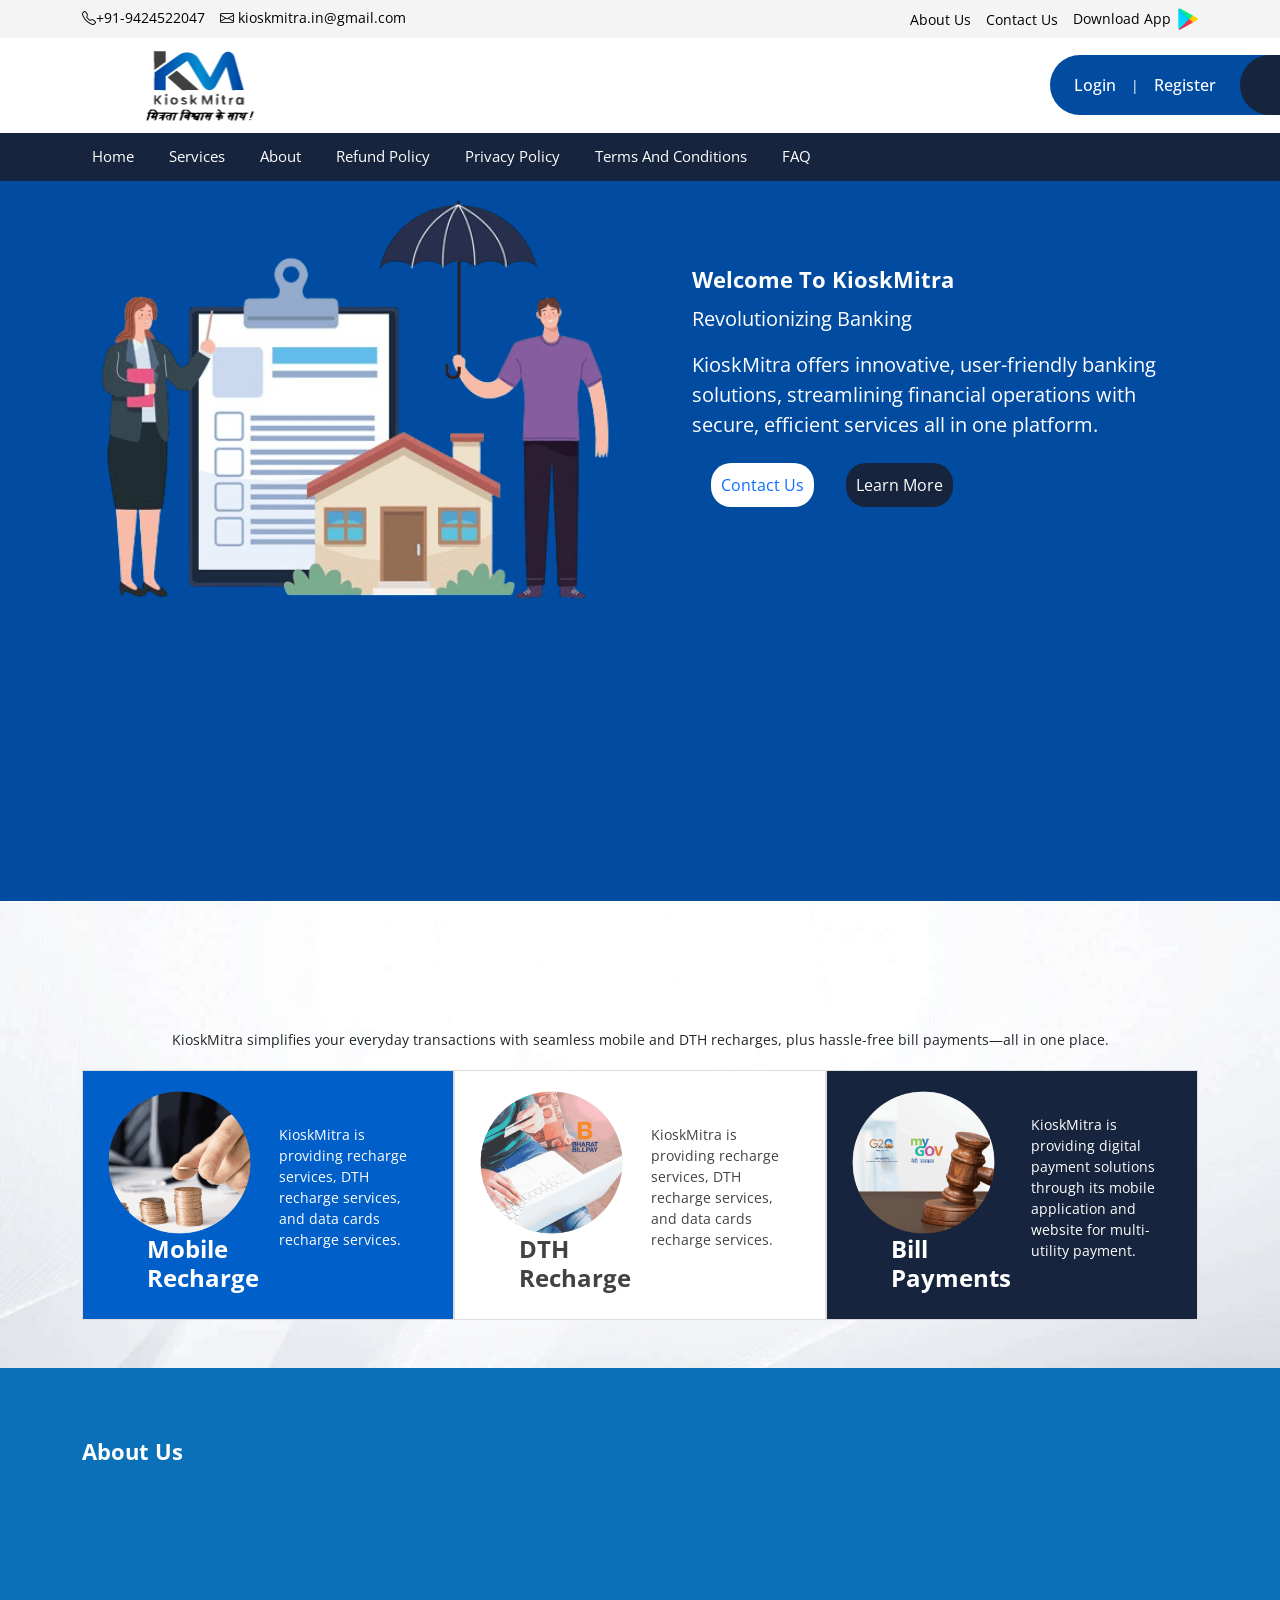
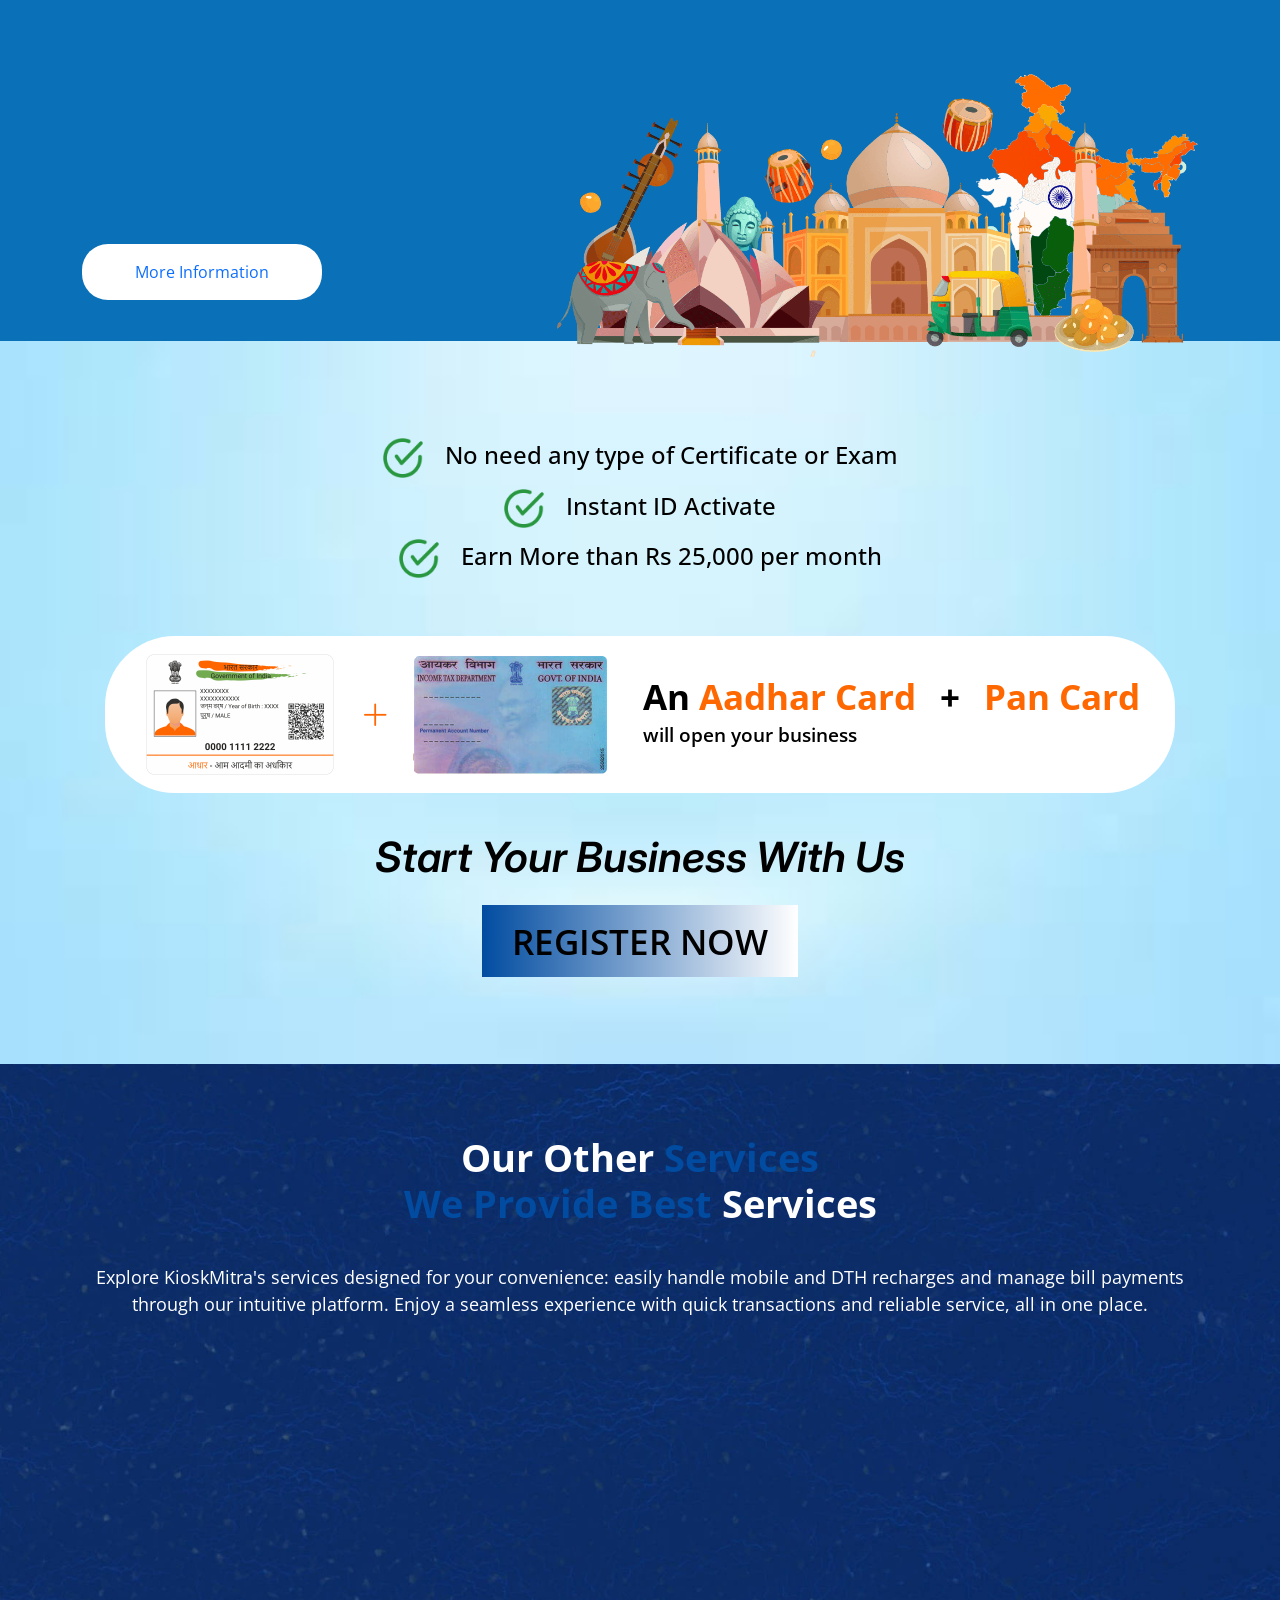
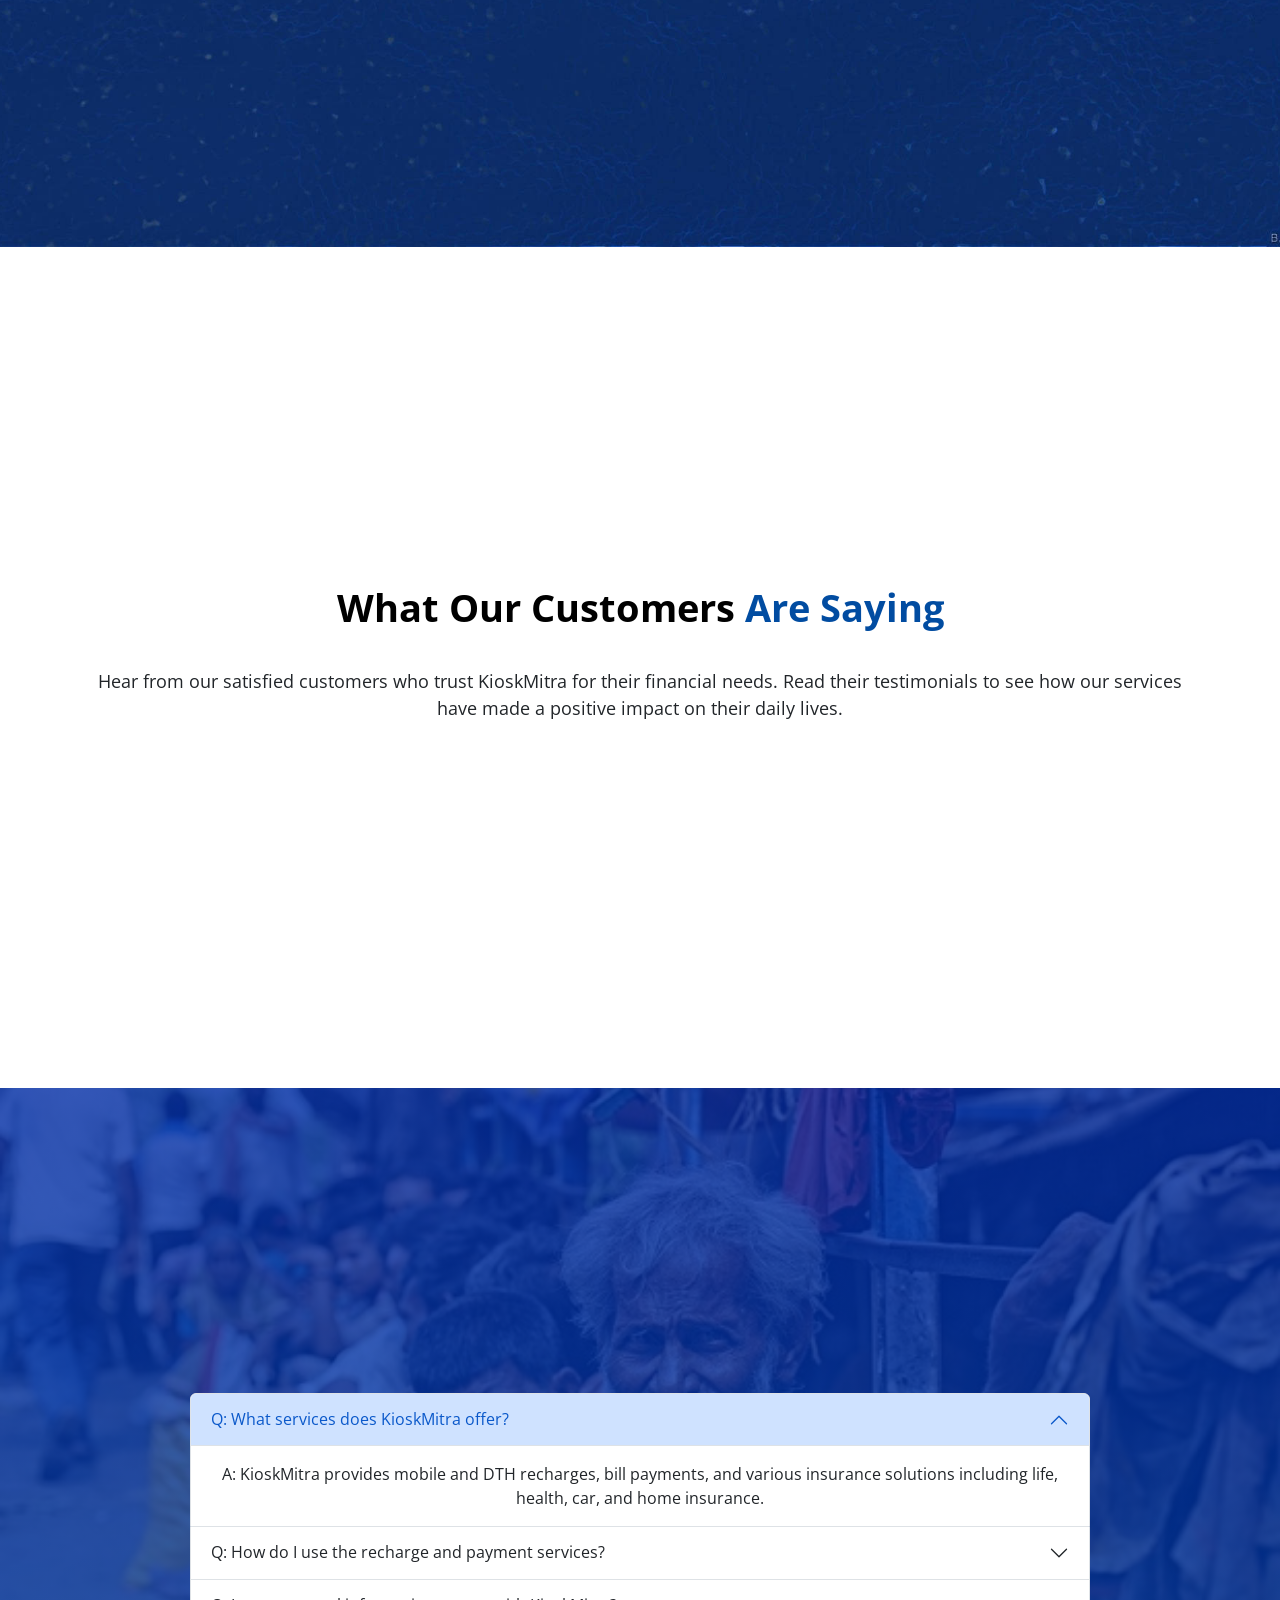
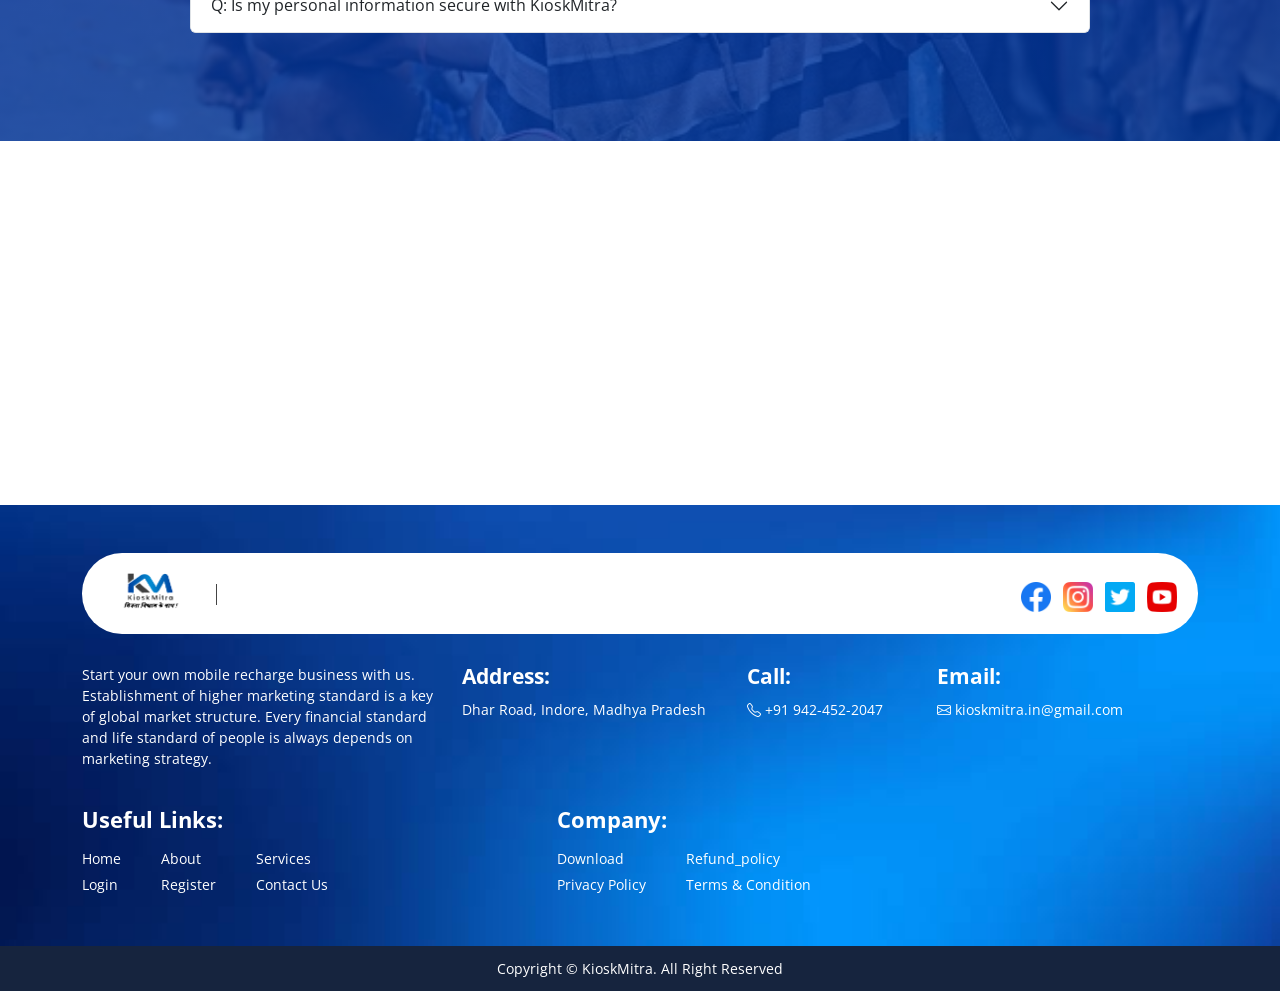
<file: index.html>
<!DOCTYPE html>
<html lang="en">

<meta http-equiv="content-type" content="text/html;charset=utf-8" />
<head>
    <title>KioskMitra</title>
    <meta charset="UTF-8">
    <meta http-equiv="X-UA-Compatible" content="IE=edge">
    <meta name="viewport" content="width=device-width, initial-scale=1.0">
    <meta name="description" content="KioskMitra offers innovative, user-friendly banking solutions, streamlining financial operations with secure, efficient services all in one platform.">
    <meta name="keywords" content="KioskMitra, banking solutions, innovative banking, user-friendly banking, financial operations, secure services, efficient services, banking platform">

    <!-- favicon -->
    <link rel="icon" type="image/x-icon" href="images/main-folders/logo.png">

    <!-- stylesheet -->
    <link rel="stylesheet" href="../Content/HomePageV3/css/bootstrap.min.css" type="text/css" />
    <link rel="stylesheet" href="../Content/HomePageV3/css/aos.css" type="text/css" />
    <link rel="stylesheet" href="../Content/HomePageV3/css/owl.carousel.min.css" type="text/css" />
    <link rel="stylesheet" href="../Content/HomePageV3/css/style.css" type="text/css" />
    <link rel="stylesheet" href="../Content/HomePageV3/css/responsive.css" type="text/css" />
 
<script>
    (function (w, d, s, l, i) {
        w[l] = w[l] || []; w[l].push({
            'gtm.start':
                new Date().getTime(), event: 'gtm.js'
        }); var f = d.getElementsByTagName(s)[0],
            j = d.createElement(s), dl = l != 'dataLayer' ? '&l=' + l : ''; j.async = true; j.src =
                '../../www.googletagmanager.com/gtm5445.html?id=' + i + dl; f.parentNode.insertBefore(j, f);
    })(window, document, 'script', 'dataLayer', 'GTM-WGRTSBS');</script>
  



</head>
<body>
    <!-- Google Tag Manager (noscript) -->
<noscript>
    <iframe src="https://www.googletagmanager.com/ns.html?id=GTM-WGRTSBS"
            height="0" width="0" style="display:none;visibility:hidden"></iframe>
</noscript>
<!-- End Google Tag Manager (noscript) -->
    <header>
        <div class="top-header">
            <div class="container">
                <div class="row align-items-center">
                    <div class="col-xl-6 col-lg-6 col-md-6">
                        <ul class="topcont-info d-flex">
                            <li>
                                <a href="tel_%2b91-83839-28391.html"><i class="bi bi-telephone"></i>+91-9424522047</a>
                            </li>
                            <li>
                                <a href="mailto_support%40digitalgraminseva.html"><i class="bi bi-envelope"></i> kioskmitra.in@gmail.com</a>
                            </li>
                        </ul>
                    </div>
                    <div class="col-xl-6 col-lg-6 col-md-6">
                        <ul class="download-play-store d-flex">
                            <li><a href="about_us.html">About Us</a></li><li><a href="contact_us.html">Contact Us</a></li><li><a href="download.html" target="_blank">Download App <img src="../Content/HomePageV3/images/playstore.png" alt="playstore"></a></li>
                            <!-- <li>
                                <select class="form-select">
                                    <option>Select Language</option>
                                    <option>English</option>
                                    <option>Hindi</option>
                                    <option>Bengali</option>
                                    <option>Gujarati</option>
                                    <option>Marathi</option>
                                    <option>Punjabi</option>
                                    <option>Telugu</option>
                                    <option>Tamil</option>
                                    <option>Kannada</option>
                                </select>
                            </li> -->
                        </ul>
                    </div>
                </div>
            </div>
        </div>
        <div class="header-btm">
            <div class="bottom-header">
                <div class="logo-area">
                    <a href="index.html"><img src="images/main-folders/logo.png" alt="Digital Gramin Seva Logo" /></a>
                </div>

                <div class="login-regs d-flex">
                    <!-- <img class="digi-logo" src="images/main-folders/logo.png" alt="Digital India" /> -->
                    <ul>
                        <li><a href="login.html">Login</a></li>
                        <li>|</li>
                        <li><a href="register.html">Register</a></li>
                    </ul>
                </div>
            </div>
            <nav class="navbar navbar-expand-lg bg-body-tertiary">
                <div class="container">
                    <button class="navbar-toggler" type="button" data-bs-toggle="collapse" data-bs-target="#navbarNav" aria-controls="navbarNav" aria-expanded="false" aria-label="Toggle navigation">
                        <i class="bi bi-list"></i>
                    </button>
                    <div class="collapse navbar-collapse" id="navbarNav">
                        <ul class="navbar-nav">
                            <li class="nav-item">
                                <a class="nav-link active" aria-current="page" href="index.html">Home</a>
                            </li>
                            <li class="nav-item">
                                <a class="nav-link" href="services.html">Services</a>
                            </li>
                            <li class="nav-item">
                                <a class="nav-link" href="about_us.html">About</a>
                            </li>
                            <li class="nav-item">
                                <a class="nav-link" href="Refund_policy.html">Refund Policy</a>
                            </li>
                            <li class="nav-item">
                                <a class="nav-link" href="privacy_policy.html">Privacy Policy</a>
                            </li>
                            <li class="nav-item">
                                <a class="nav-link" href="term_and_condition.html">Terms And Conditions</a>
                            </li>
                            <li class="nav-item">
                                <a class="nav-link" href="faq.html">FAQ</a>
                            </li>
                            <!-- <li class="nav-item">
                                <a class="nav-link" href="commission_chart.html">Commission Chart</a>
                            </li>
                            <li class="nav-item">
                                <a class="nav-link" target="_blank" href="https://media.digitalgraminseva.in/">Media & News</a>
                            </li>
                            <li class="nav-item">
                                <a class="nav-link"  target="_blank" href="https://training.digitalgraminseva.in/">Training</a>
                            </li>
                            <li class="nav-item">
                                <a class="nav-link"  target="_blank" href="https://review.digitalgraminseva.in/">Review</a>
                            </li>
                            <li class="nav-item">
                                <a class="nav-link" href="https://getfranchise.digitalgraminseva.in/" target="_blank">Apply For Franchise</a>
                            </li>
                            <li class="nav-item">
                                <a class="nav-link" href="https://job.digitalgraminseva.in/" target="_blank">Apply For Job</a>
                            </li> -->
                        </ul>
                    </div>
                </div>
            </nav>
        </div>
    </header>
    <!--// header  -->
    <!-- Carousel -->
    <div id="demo" class="carousel slide" data-bs-ride="carousel">

        <!-- Indicators/dots -->
        <!-- <div class="carousel-indicators">
            <button type="button" data-bs-target="#demo" data-bs-slide-to="0" class="active"></button>
            <button type="button" data-bs-target="#demo" data-bs-slide-to="1"></button>
            <button type="button" data-bs-target="#demo" data-bs-slide-to="2"></button>
            <button type="button" data-bs-target="#demo" data-bs-slide-to="3"></button>
        </div> -->

        <!-- The slideshow/carousel -->
        <div class="carousel-inner">
            <div class="carousel-item active">
                <!-- <img src="../Content/HomePageV3/images/home/slider1.jpg" alt="Slide" class="webslide w-100"> -->
           <!-- <div style="background-image: url('/images/main-folders/blue-color.jpg'); height: 100vh;  no-repeat center center" class="main">  -->
            <div style="background-color: #014ca1; height: 80vh;" >
            <div class="container" >
                <!-- <div class="content-wrapper d-flex main-poster"> -->
                    <div class="row">
                        <div class="col-lg-6 mini-img">
                            <div class="image-side">
                                <img src="images/main-folders/poster1.png" alt="">
                                <!-- Background image is set in CSS -->
                            </div>
                        </div>
                        <div class="col-lg-6">
                            <div class="text-side">
                                <div class="headingd">
                                    <h3>Welcome To KioskMitra</h3>
                                    <p class="para">Revolutionizing Banking </p>
                                    <p>KioskMitra offers innovative, user-friendly banking solutions,
                                        streamlining financial operations with secure, efficient services all in one
                                        platform.
                                    </p>
                                    <div class="d-flex">
                                        <div class="cnt btn"><button ><a href="contact_us.html">Contact Us </a></button></div>
                                        <div class="learn btn"><button>Learn More</button></div>
                                    </div>
                                </div>
                            </div>
                        </div>
                    </div>
                  
                    
                <!-- </div> -->
            </div>
           </div>
                
                <!-- <img src="../Content/HomePageV3/images/home/slider1-mobile.jpg" alt="Slide" class="mobslide w-100"> -->
            </div>
            <!-- <div class="carousel-item">
                <img src="../Content/HomePageV3/images/home/slider2.jpg" alt="Slide" class="webslide w-100">
                <img src="../Content/HomePageV3/images/home/slider2-mobile.jpg" alt="Slide" class="mobslide w-100">
            </div>
            <div class="carousel-item">
                <img src="../Content/HomePageV3/images/home/slider3.jpg" alt="Slide" class="webslide w-100">
                <img src="../Content/HomePageV3/images/home/slider3-mobile.jpg" alt="Slide" class="mobslide w-100">
            </div>
            <div class="carousel-item">
                <img src="../Content/HomePageV3/images/home/slider4.jpg" alt="Slide" class="webslide w-100">
                <img src="../Content/HomePageV3/images/home/slider4-mobile.jpg" alt="Slide" class="mobslide w-100">
            </div> -->
        </div>

        <!-- Left and right controls/icons -->
        <!-- <button class="carousel-control-prev" type="button" data-bs-target="#demo" data-bs-slide="prev">
            <span class="carousel-control-prev-icon"></span>
        </button>
        <button class="carousel-control-next" type="button" data-bs-target="#demo" data-bs-slide="next">
            <span class="carousel-control-next-icon"></span>
        </button> -->
    </div>
    <!--// slide close -->
    

    <section class="digital-services">
        <div class="container">
            <h1 class="title" data-aos="fade-up">Our  <span>Services</span></h1>
            <p class="services-main">KioskMitra simplifies your everyday transactions with seamless mobile and DTH recharges, plus hassle-free bill payments—all in one place.</p>
            <div class="services-row">
                <div class="services-cards bg-org">
                <div>
                
                    <img src="../Content/HomePageV3/images/home/banking_service.png" alt="Services" />
                    <h4 class="dth">Mobile <br> Recharge</h4>
                </div>
                <p>KioskMitra is providing recharge services, DTH recharge services, and data cards recharge services.</p>
               </div>
                <div class="services-cards bg-white">
                   <div>
                    <img src="../Content/HomePageV3/images/home/bill_payment.png" alt="Services" />
                    <h4 class="dth">DTH <br> Recharge</h4>
                   </div>
                   <p>KioskMitra is providing recharge services, DTH recharge services, and data cards recharge services.</p>
                </div>
                <div class="services-cards bg-green">
                    <div>
                        <img src="../Content/HomePageV3/images/home/government_services.png" alt="Services" />
                    <h4 class="dth">Bill <br> Payments</h4>
                    </div>
                    <p>KioskMitra is providing digital payment solutions through its mobile application and website for multi-utility payment.</p>
                </div>
           
            </div>
        </div>
    </section>
    <!--// digital-services end-->

    <!-- <section class="digital-seva-services">
        <div class="container">
            <div class="row">
                <div class="col-xl-4 col-lg-4 col-md-4">
                    <div class="digital-cards-box">
                        <main class="main-cards">
                            <div class="serv-cards-title">
                                <span><img src="../Content/HomePageV3/images/service-icons/bank.png" /></span>
                                <h4>Banking</h4>
                            </div>
                            <ul class="colm-2">
                                <li><a href="account_opening.html">Bank Account Opening</a></li>
                                <li><a href="Demat_Account_Opening_Services.html">Demat Account</a></li>
                                <li><a href="credit_card_apply.html">Credit Card Apply</a></li>
                                <li><a href="loan_apply.html">Loan Apply</a></li>
                                <li><a href="mini_atm.html">Mini ATM</a></li>
                                <li><a href="money_transfer.html">Money Transfer</a></li>
                                <li><a href="cash_deposit.html">Cash Deposit</a></li>
                                <li><a href="mucility_bill.html">Micro ATM</a></li>
                                <li><a href="aadhar_pay.html">Aadhar pay</a></li>
                                <li><a href="aeps.html">AEPS</a></li>
                                <li><a href="#">CSP Banking</a></li>
                            </ul>
                        </main>
                        <main class="main-cards mgt">
                            <div class="serv-cards-title">
                                <span><img src="../Content/HomePageV3/images/service-icons/government.png" /></span>
                                <h4>Government & Non-Government</h4>
                            </div>
                            <ul class="colm-2">
                                <li><a href="aadhar_update.html">Aadhar Update</a></li>
                                <li><a href="aadhar_udyog.html">Aadhar Udyog</a></li>
                                
                                <li><a href="voter_id.html">Voter ID Card</a></li>
                                <li><a href="driving_licence.html">Driving Licence</a></li>
                                
                                
                                <li><a href="E_Shram_Card_Apply.html">E-Shram Card Apply</a></li>
                                
                                <li><a href="pan_card.html">Pan Card</a></li>
                                <li><a href="passport.html">Passport</a></li>
                                
                            </ul>
                        </main>
                        <main class="main-cards mgt">
                            <div class="serv-cards-title">
                                <span><img src="../Content/HomePageV3/images/service-icons/tan-registration.png" /></span>
                                <h4>Insurance</h4>
                            </div>
                            <ul class="colm-1">
                                <li><a href="#">Bike Insurance</a></li>
                                <li><a href="#">Car Insurance</a></li>
                                <li><a href="#">Health Insurance</a></li>
                            </ul>
                        </main>
                    </div>
                </div>
                <div class="col-xl-4 col-lg-4 col-md-4">
                    <div class="digital-pick-cards text-center">
                        <img src="../Content/HomePageV3/images/home/service.png" />

                    </div>
                </div>
                <div class="col-xl-4 col-lg-4 col-md-4">
                    <div class="digital-cards-box">
                        <main class="main-cards">
                            <div class="serv-cards-title">
                                <span><img src="../Content/HomePageV3/images/service-icons/mobile-recharge.png" /></span>
                                <h4>Recharge & Bill Payment</h4>
                            </div>
                            <ul class="colm-1">
                                <li><a href="recharge.html">Mobile Recharge</a></li>
                                <li><a href="dth_recharge.html">DTH Recharge</a></li>
                                <li><a href="electrcity_bill.html">Electricity Bill Payment</a></li>
                                <li><a href="water_bill.html">Water Bill Payment</a></li>
                                <li><a href="insurance_enrollment.html">Insurance Enrollment</a></li>
                                <li><a href="lic_bill_payment.html">LIC Bill Payment</a></li>
                            </ul>
                        </main>

                        <main class="main-cards mgt">
                            <div class="serv-cards-title">
                                <span><img src="../Content/HomePageV3/images/service-icons/train-booking.png" /></span>
                                <h4>Travel Booking</h4>
                            </div>
                            <ul class="colm-1">
                                <li><a href="irctc.html">IRCTC (Train Booking)</a></li>
                                <li><a href="bus_booking.html">Bus Booking</a></li>
                                <li><a href="hotel_booking.html">Hotel Booking</a></li>
                                <li><a href="flight_booking.html">Flight Booking</a></li>
                            </ul>
                        </main>

                        <main class="main-cards mgt">
                            <div class="serv-cards-title">
                                <span><img src="../Content/HomePageV3/images/service-icons/tax.png" /></span>
                                <h4>Tax Filing</h4>
                            </div>
                            <ul class="colm-1">
                                <li><a href="gst_registration.html">GST Apply</a></li>
                                <li><a href="#">Company Registration</a></li>
                                <li><a href="#">FSSAI Registration</a></li>
                                <li><a href="#">GST Return</a></li>
                                <li><a href="#">Income Tax Return</a></li>
                                <li><a href="#">TDS Return</a></li>
                            </ul>
                        </main>
                    </div>
                </div>

            </div>
            <div class="row">
                <div class="col-lg-12 text-center">
                    <h5 class="earn-bx">Earn commission on every service</h5>
                </div>
            </div>
        </div>
    </section> -->
    <!--// digital-seva-services -->

    <section class="digital-seva-about pb-0" style="background-color: #0a70b8!important; background-image:none !important;">
        <div class="container">
            <div class="about-content-card">
                <h3 class="ab">About Us</h3>
                <h2 data-aos="fade-up" data-aos-duration="1000">Innovating Your Everyday Transactions             </h2>
                <p data-aos="fade-up" data-aos-duration="1200">
                    At KioskMitra, we are dedicated to transforming everyday financial tasks into effortless experiences. Our mission is to provide convenient solutions for mobile and DTH recharges and bill payments, ensuring that managing your finances is as smooth and efficient as possible.
                </p>
                <p data-aos="fade-up" data-aos-duration="1500">
                    With a focus on user-friendly technology and reliable service, we aim to make your life easier by consolidating essential transactions into one accessible platform. Trust KioskMitra for a seamless, secure, and straightforward approach to your financial needs.
                </p>
            </div>
            <div class="row">
                <div class="col-xl-5 col-lg-5 col-md-6">
                    <div class="exp-digital d-flex" data-aos="fade-up" data-aos-duration="1800">
                        <div>
                            <h4>User-Centric <br> Technology</h4>
                        </div>
                        <div>
                            <h4>
                                Convenient Services<br>
                                Trusted Solutions
                            </h4>
                        </div>
                    </div>
                    <div class="more-informations">
                        <button><a href="#">More Information</a></button>
                    </div>
                </div>
                <div class="col-xl-7 col-lg-7 col-md-6">
                    <img class="india-pick" src="../Content/HomePageV3/images/home/india.png" alt="India" />
                </div>
            </div>
        </div>
    </section>
    <!--// digital-seva-about -->
    
    <!--// india-map-sectn end-->
    <section class="become-rd-sectn">
        <div class="container">
            <div class="row">
                
                <!--<div class="col-lg-12 mt-5">-->
                
                <!--</div>-->
                <div class="col-lg-12 mt-5">
                    <ul class="inst-list">
                        <li><img src="../Content/HomePageV3/images/home/correct_icon.png" alt="icons" /> No need any type of Certificate or Exam</li>
                        <li><img src="../Content/HomePageV3/images/home/correct_icon.png" alt="icons" /> Instant ID Activate</li>
                        <li><img src="../Content/HomePageV3/images/home/correct_icon.png" alt="icons" /> Earn More than Rs 25,000 per month</li>
                    </ul>

                    <div class="business-card mt-5">
                        <div class="aadhar-pan-cards">
                            <ul class="ap-cards-list">
                                <li><img src="../Content/HomePageV3/images/home/aadhar-card.png" alt="icons" /></li>
                                <li><i class="bi bi-plus-lg"></i></li>
                                <li><img src="../Content/HomePageV3/images/home/pan_card.png" alt="icons" /></li>
                            </ul>
                        </div>
                        <div class="aadhar-pan-cards-text">
                            <h4><span class="text-clr">An</span> Aadhar Card <span class="plus-sym">+</span> Pan Card</h4>
                            <h5>will open your business</h5>
                        </div>
                    </div>

                    <h3 class="title-busniss">Start Your Business With Us</h3>
                    <div class="text-center pb-5">
                        <a class="regster-btn" href="register.html">REGISTER NOW</a>
                    </div>

                </div>
            </div>
        </div>
    </section>
    <!--// become-rd-sectn end-->
    
    <!--// district-franchis-sectn -->
    <section class="digital-vypaar-sectn">
        <div class="container ">
            <h3 class="title-3" style="color: white;">
                Our Other  <span>Services <br>We Provide Best 
                </span> Services
            </h3>
            <div class="prar-color">
                <p class="plore">Explore KioskMitra's services designed for your convenience: easily handle mobile and DTH recharges and manage bill payments through our intuitive platform. Enjoy a seamless experience with quick transactions and reliable service, all in one place.

                </p>
            </div>
           
          

            <article class="client-reviews">
         




                <div class="owl-carousel testimonials owl-theme" data-aos="fade-up" data-aos-duration="1500">
                    <div class="item">
                        <div class="review-cards">
                            <!-- <iframe width="100%" height="315" src="https://www.youtube.com/embed/PG6bmUW5SBw" title="YouTube video player" frameborder="0" allow="accelerometer; autoplay; clipboard-write; encrypted-media; gyroscope; picture-in-picture; web-share" allowfullscreen></iframe> -->
                        
                            <div class="services-cards bg-org">
                                <div>
                                
                                    <img src="../Content/HomePageV3/images/home/banking_service.png" alt="Services">
                                    <h4 class="dth">Life  <br> Insurance</h4>
                                </div>
                            <p>Secure your future with our reliable and comprehensive life insurance plans</p>  
                            </div>
                        </div>
                    </div>
                    <div class="item">
                        <div class="review-cards">
                            <!-- <iframe width="100%" height="315" src="https://www.youtube.com/embed/1Fru4EpwpOk" title="YouTube video player" frameborder="0" allow="accelerometer; autoplay; clipboard-write; encrypted-media; gyroscope; picture-in-picture; web-share" allowfullscreen></iframe> -->
                            <div class="services-cards bg-white">
                                <div>
                                 <img src="../Content/HomePageV3/images/home/bill_payment.png" alt="Services">
                                 <h4 class="dth">Health  <br> Insurance</h4>
                                </div>
                            <p>Comprehensive health insurance plans for peace of mind and security.</p>
                             </div>
                        </div>
                    </div>
                    <div class="item">
                        <div class="review-cards">
                            <!-- <iframe width="100%" height="315" src="https://www.youtube.com/embed/E4MwUeSMOjE" title="YouTube video player" frameborder="0" allow="accelerometer; autoplay; clipboard-write; encrypted-media; gyroscope; picture-in-picture; web-share" allowfullscreen></iframe> -->
                       
                            <div class="services-cards bg-green">
                                <div>
                                    <img src="../Content/HomePageV3/images/home/government_services.png" alt="Services">
                                <h4 class="dth">Car  <br> Insurance</h4>
                                </div>
                                <p>
                                    Keep your car covered with our extensive and reliable insurance policy.</p>
                            </div>
                        </div>
                    </div>
                    <div class="item">
                        <div class="review-cards">
                            <!-- <iframe width="100%" height="315" src="https://www.youtube.com/embed/E4MwUeSMOjE" title="YouTube video player" frameborder="0" allow="accelerometer; autoplay; clipboard-write; encrypted-media; gyroscope; picture-in-picture; web-share" allowfullscreen></iframe> -->
                       
                            <div class="services-cards bg-white">
                                <div>
                                    <img src="../Content/HomePageV3/images/home/government_services.png" alt="Services">
                                <h4 class="dth">Home   <br> Insurance</h4>
                                </div>
                                <p>Safeguard your home with our comprehensive and reliable insurance coverage.</p>
                            </div>
                        </div>
                    </div>
                </div>
            </article>


            <div class="text-center pt-4" data-aos="fade-up">
                <a class="seemore-btn" href="services.html" target="_blank">See More</a>
            </div>
            
          
        </div>
    </section>
    <!--// digital-vypaar-sectn end-->
<!-- testimonials  -->
<section class="p-lg-5">
<article class="client-reviews p-lg-5">
    <h3 class="title-5" data-aos="fade-up" data-aos-duration="1000">Testimonials</h3>
    <h3 class="title-3">
        What Our Customers <span> Are Saying 
        </span> 
    </h3>
    <p class="plore">
        Hear from our satisfied customers who trust KioskMitra for their financial needs. Read their testimonials to see how our services have made a positive impact on their daily lives.
    </p>
    
    <div class="owl-carousel testimonials owl-theme" data-aos="fade-up" data-aos-duration="1500">
        <div class="item">
            <div class="review-cards">
                <!-- <img src="../Content/HomePageV3/images/testimonial/1.png" alt="Clients Review" /> -->
                <div class="services-cards bg-white " >
                    <div style="width: 300px;">
                     <img src="../Content/HomePageV3/images/home/bill_payment.png" alt="Services">
                 
                    </div>
                  <div>
                    
                    <p>
                      
                        <span class="priya">Priya Patel</span><br>
                        The convenience of handling everything in one place is fantastic. KioskMitra’s
                        services are efficient and trustworthy.
                    </p>
                  </div>
                 </div>
            </div>
        </div>
        <div class="item">
            <div class="review-cards">
                <!-- <img src="../Content/HomePageV3/images/testimonial/2.png" alt="Clients Review" /> -->
                <div class="services-cards bg-white " >
                    <div style="width: 300px;">
                     <img src="../Content/HomePageV3/images/home/bill_payment.png" alt="Services">
                 
                    </div>
                  <div>
                    
                    <p>
                      
                        <span class="priya">Ramesh Kumar</span><br>
                       
                        KioskMitra has made managing my recharges and bill payments so much easier. The
                        platform is user-friendly and reliable!
                    
                    </p>
                  </div>
                 </div>
            </div>
        </div>
        <div class="item">
            <div class="review-cards">
                <!-- <img src="../Content/HomePageV3/images/testimonial/3.png" alt="Clients Review" /> -->
                <div class="services-cards bg-white " >
                    <div style="width: 300px;">
                     <img src="../Content/HomePageV3/images/home/bill_payment.png" alt="Services">
                 
                    </div>
                  <div>
                    
                    <p>
                      
                        <span class="priya">Rajesh Kumar</span><br>
                       
                        
                        I trust KioskMitra for all my insurance needs. Their comprehensive plans and
                        excellent customer service give me peace of mind.
                    
                    
                    </p>
                  </div>
                 </div>
            </div>
        </div>
   
    </div>
</article>
</section>
 <!-- testimonials -->
    <section class="digital-seva-sectn">
        <div class="container">
            <div class="row">
                <div class="col-lg-12 text-center">
                    <h3 class="title-4" data-aos="fade-up" data-aos-duration="1000"><span>Frequently Asked Questions</span></h3>
                    <div class="digitalContent">
                        <h6 data-aos="fade-up" data-aos-duration="1500">Your description for the FAQ section goes here.</h6>

                        <!-- <p data-aos="fade-up" data-aos-duration="1800">
                            Our mission is to bring financial services to everyone, everywhere and to create a progressive
                            society by building the largest agent banking network in the country. With Digital Gramin Seva, we
                            aim to bridge the gap between rural communities and financial services, providing access to
                            essential financial tools and resources.
                        </p> -->
                        <div class="container faq-section">
                          
                           
                              
                                    <div class="accordion" id="faqAccordion">
                                        <div class="accordion-item">
                                            <h2 class="accordion-header" id="headingOne">
                                                <button class="accordion-button" type="button" data-bs-toggle="collapse" data-bs-target="#collapseOne" aria-expanded="true" aria-controls="collapseOne">
                                                  
                                        Q: What services does KioskMitra offer?
                                    
                                                </button>
                                            </h2>
                                            <div id="collapseOne" class="accordion-collapse collapse show" aria-labelledby="headingOne" data-bs-parent="#faqAccordion">
                                                <div class="accordion-body">
                                                    
                                        A: KioskMitra provides mobile and DTH recharges, bill payments, and various
                                        insurance solutions including life, health, car, and home insurance.
                                    
                                                </div>
                                            </div>
                                        </div>
                                        <div class="accordion-item">
                                            <h2 class="accordion-header" id="headingTwo">
                                                <button class="accordion-button collapsed" type="button" data-bs-toggle="collapse" data-bs-target="#collapseTwo" aria-expanded="false" aria-controls="collapseTwo">
                                                   
                                        Q: How do I use the recharge and payment services?
                                    
                                                </button>
                                            </h2>
                                            <div id="collapseTwo" class="accordion-collapse collapse" aria-labelledby="headingTwo" data-bs-parent="#faqAccordion">
                                                <div class="accordion-body">
                                                    
                                        A: Simply log in to our platform, select the service you need, enter the
                                        required details, and complete the transaction. It’s quick and easy!
                                    
                                                </div>
                                            </div>
                                        </div>
                                        <div class="accordion-item">
                                            <h2 class="accordion-header" id="headingThree">
                                                <button class="accordion-button collapsed" type="button" data-bs-toggle="collapse" data-bs-target="#collapseThree" aria-expanded="false" aria-controls="collapseThree">
                                                   
                                        Q: Is my personal information secure with KioskMitra?
                                    
                                                </button>
                                            </h2>
                                            <div id="collapseThree" class="accordion-collapse collapse" aria-labelledby="headingThree" data-bs-parent="#faqAccordion">
                                                <div class="accordion-body">
                                                    
                                        A: Yes, we prioritize your privacy and use advanced security measures to protect
                                        your personal and financial information.
                                    
                                                </div>
                                            </div>
                                        </div>
                                    </div>
                              
                            </div>
                        </div>
                        
                    </div>
                </div>
            </div>
        </div>
    </section>
    <!--// digital-seva-sectn -->

    <section class="our-partner-sectn">
        <div class="container">
            <h3 class="title-5" data-aos="fade-up" data-aos-duration="1000">Our Partners</h3>

            <div class="owl-carousel our-partner owl-theme" data-aos="fade-up" data-aos-duration="1500">
                <div class="item">
                    <div class="client-logo">
                        <img src="../Content/HomePageV3/images/partner/AEPS.png" />
                    </div>
                </div>
                <div class="item">
                    <div class="client-logo">
                        <img src="../Content/HomePageV3/images/partner/bharat.png" />
                    </div>
                </div>
                <div class="item">
                    <div class="client-logo">
                        <img src="../Content/HomePageV3/images/partner/epfo.png" />
                    </div>
                </div>
                <div class="item">
                    <div class="client-logo">
                        <img src="../Content/HomePageV3/images/partner/fastag.png" />
                    </div>
                </div>
                <div class="item">
                    <div class="client-logo">
                        <img src="../Content/HomePageV3/images/partner/fino-bank.png" />
                    </div>
                </div>
                <div class="item">
                    <div class="client-logo">
                        <img src="../Content/HomePageV3/images/partner/Icici-bank.jpg" />
                    </div>
                </div>
                <div class="item">
                    <div class="client-logo">
                        <img src="../Content/HomePageV3/images/partner/irctc.jpg" />
                    </div>
                </div>
                <div class="item">
                    <div class="client-logo">
                        <img src="../Content/HomePageV3/images/partner/kotak.png" />
                    </div>
                </div>
                <div class="item">
                    <div class="client-logo">
                        <img src="../Content/HomePageV3/images/partner/ministry-corporate.jpg" />
                    </div>
                </div>
                <div class="item">
                    <div class="client-logo">
                        <img src="../Content/HomePageV3/images/partner/MSME.jpg" />
                    </div>
                </div>
                <div class="item">
                    <div class="client-logo">
                        <img src="../Content/HomePageV3/images/partner/NPCI.png" />
                    </div>
                </div>
                <div class="item">
                    <div class="client-logo">
                        <img src="../Content/HomePageV3/images/partner/nsdl-pan.png" />
                    </div>
                </div>

            </div>

        </div>
    </section>
    <!--// our-partner-sectn end-->
    <!-- footer -->
    <footer class="main-footer">
        <div class="container">
            <div class="top-footer">
                <div class="row">
                    <div class="col-xl-8 col-lg-8 col-md-8">
                        <div class="ftlogo d-flex align-items-center">
                            <div class="footer-logo">
                                <a href="index.html"><img src="images/main-folders/logo.png" alt="Logo" /></a>
                            </div>
                            <h6>IMOC Digital Services Pvt Ltd.</h6>
                        </div>
                    </div>
                    <div class="col-xl-4 col-lg-4 col-md-4">
                        <div class="social-area">
                            <h5>Follow Us on:</h5>
                            <ul class="d-flex">
                                <li><a href="https://www.facebook.com/Digitalgraminsevakendra" target="_blank"><img src="../Content/HomePageV3/images/facebook.png" alt="Facebook" /></a></li>
                                <li><a href="https://www.instagram.com/digitalgraminsevaofficial/" target="_blank"><img src="../Content/HomePageV3/images/instagram.png" alt="Instgram" /></a></li>
                                <li><a href="https://twitter.com/digitalgramin7" target="_blank"><img src="../Content/HomePageV3/images/twitter.png" alt="Twitter" /></a></li>
                                <li><a href="https://www.youtube.com/channel/UCqpqZ5i8fD-Ngz2HU3olo4A" target="_blank"><img src="../Content/HomePageV3/images/youtube.png" alt="Youtube" /></a></li>
                            </ul>
                        </div>
                    </div>
                </div>
            </div>
            <div class="bottom-footer">
                <div class="row">
                    <div class="col-xl-4 col-lg-4 col-md-4 prar-color">
                        <p>
                            Start your own mobile recharge business with us. Establishment of higher marketing standard is a key of global market structure. Every financial standard and life standard of people is always depends on marketing strategy.
                        </p>
                    </div>
                    <div class="col-xl-3 col-lg-3 col-md-3 prar-color">
                        <h4>Address:</h4>
                        <p>
                            Dhar Road, Indore, Madhya Pradesh
                        </p>
                    </div>
                    <div class="col-xl-2 col-lg-2 col-md-2 prar-color">
                        <h4>Call:</h4>
                        <p><a href="tel_%2b91-83839-28391.html"><i class="bi bi-telephone"></i> +91 942-452-2047</a></p>

                    </div>
                    <div class="col-xl-3 col-lg-3 col-md-3 prar-color">
                        <h4>Email:</h4>
                        <p><a href="mailto_support%40digitalgraminseva.html"><i class="bi bi-envelope"></i> kioskmitra.in@gmail.com</a></p>
                    </div>
                </div>
            </div>

            <div class="footer-links-cards">
                <div class="row">
                    <div class="col-xl-5 col-lg-5 col-md-6 prar-color">
                        <h3>Useful Links:</h3>
                        <div class="links-row prar-color">
                            <ul>
                                <li><a href="index.html" class="prar-color"><span>Home</span></a></li>
                                <li class="prar-color"><a href="login.html" class="prar-color"><span>Login</span></a></li>
                            </ul>
                            <ul>
                                <li><a href="about_us.html" class="prar-color"><span>About</span></a></li>
                                <li><a href="register.html" class="prar-color"><span>Register</span></a></li>
                            </ul>
                            <ul>
                                <li><a href="services.html" class="prar-color"><span>Services</span></a></li>
                                <li><a href="contact_us.html" class="prar-color"><span>Contact Us</span></a></li>
                            </ul>
                         
                        </div>
                    </div>
                    <div class="col-xl-7 col-lg-7 col-md-6 prar-color">
                        <h3>Company:</h3>
                        <div class="links-row">
                            <ul>
                                <li><a href="download.html" class="prar-color"><span>Download</span></a></li>
                                <li><a href="privacy_policy.html" class="prar-color"><span>Privacy Policy</span></a></li>
                            </ul>
                            <ul>
                                <li><a href="Refund_policy.html" class="prar-color"><span>Refund_policy</span></a></li>
                                <li><a href="term_and_condition.html" class="prar-color"><span>Terms & Condition</span></a></li>
                            </ul>
                           
                        </div>
                    </div>
                </div>
            </div>

        </div>
    </footer>
    <!--// main-footer end-->

    <div class="copyright">
        <div class="container">
            <p>Copyright &copy; KioskMitra. All Right Reserved</p>
        </div>
    </div>
    <!--// copyright -->
    <!-- topscroll btn -->
    <button class="btn topscroll"><i class="bi bi-arrow-up"></i></button>

   
    <!-- js -->
    <script src="../Content/HomePageV3/js/jquery-3.6.3.min.js"></script>
    <script src="../Content/HomePageV3/js/bootstrap.bundle.min.js"></script>
    <script src="../Content/HomePageV3/js/owl.carousel.min.js"></script>
    <script src="../Content/HomePageV3/js/main.js"></script>
    <script src="../Content/HomePageV3/js/aos.js"></script>
    <script>
        AOS.init({
            duration: 1000,
            disable: 'mobile',
        });
    </script>
    <script>
        $(document).ready(function () {
            $('#myModalYoutube').modal('show');
        });
    </script>
</body>

<!-- Mirrored from digitalgraminseva.in/home/index by HTTrack Website Copier/3.x [XR&CO'2014], Thu, 25 Jul 2024 12:25:09 GMT -->
</html>
</file>
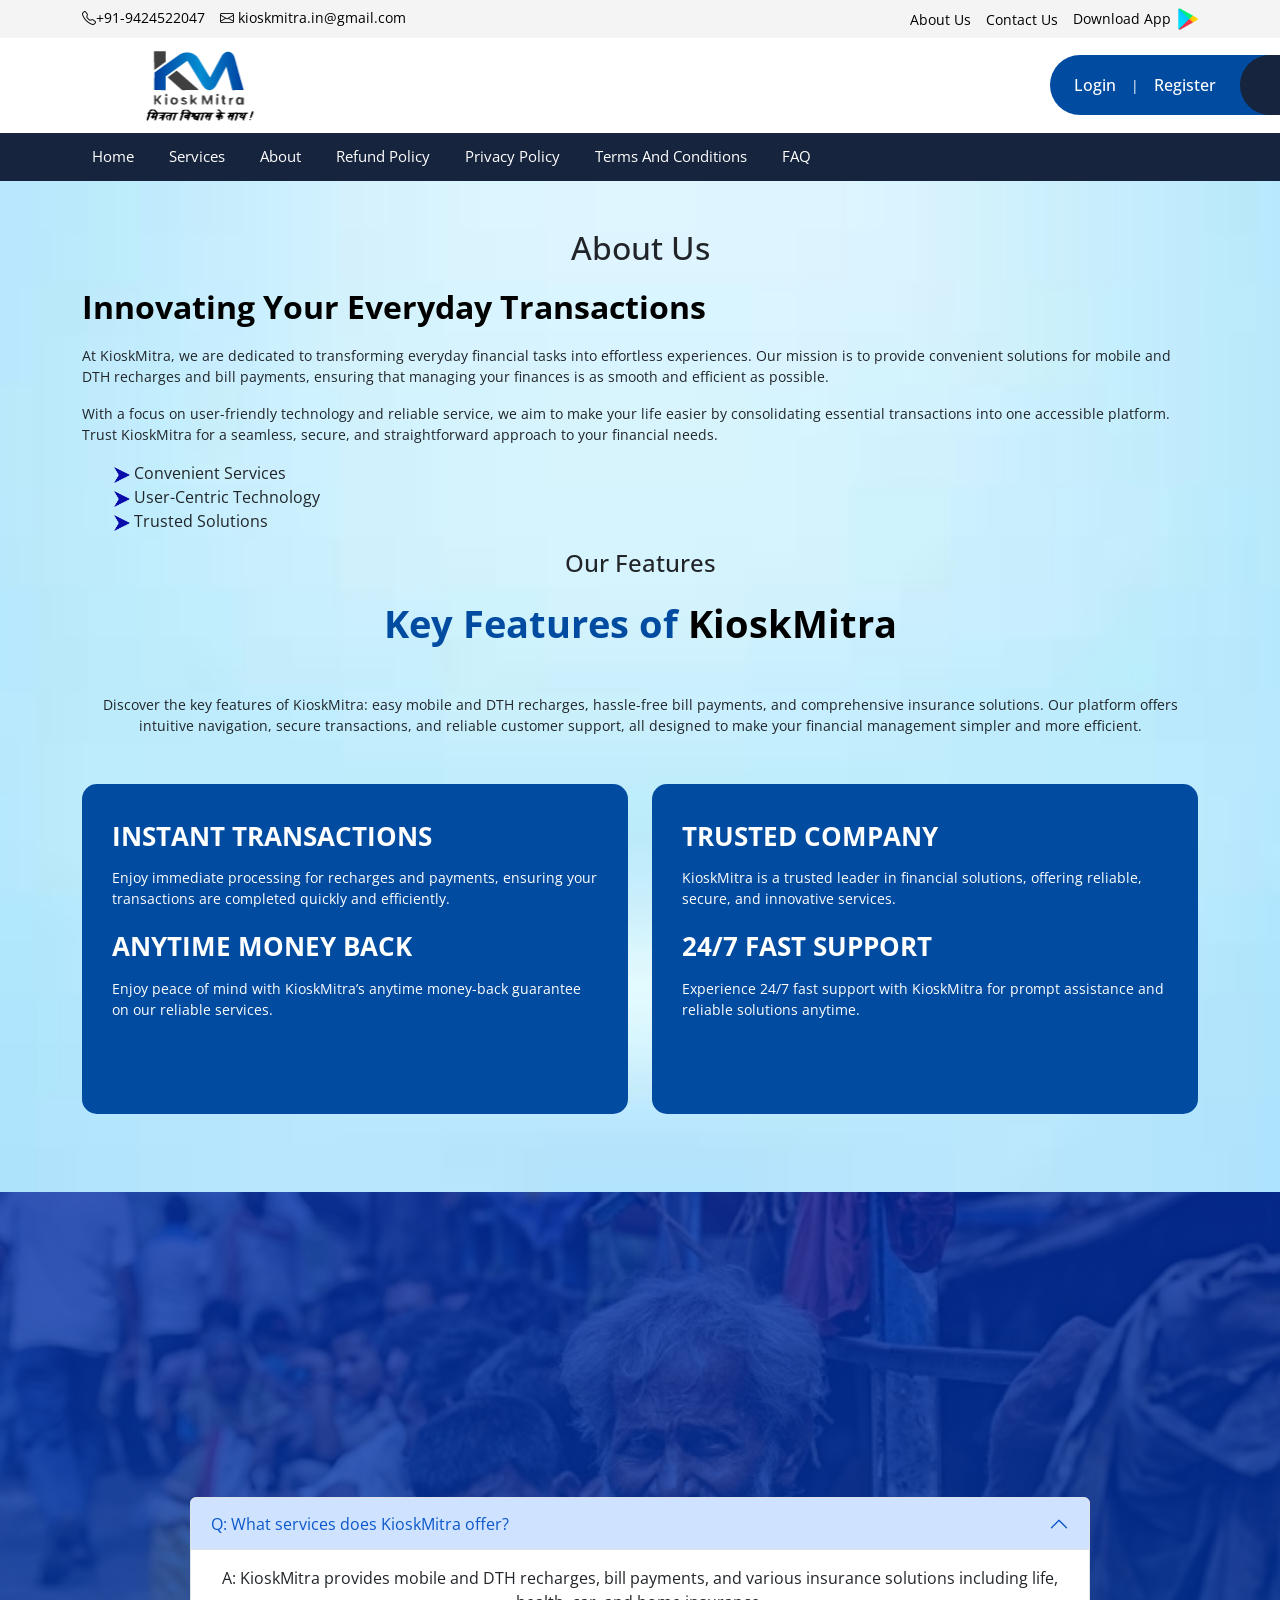
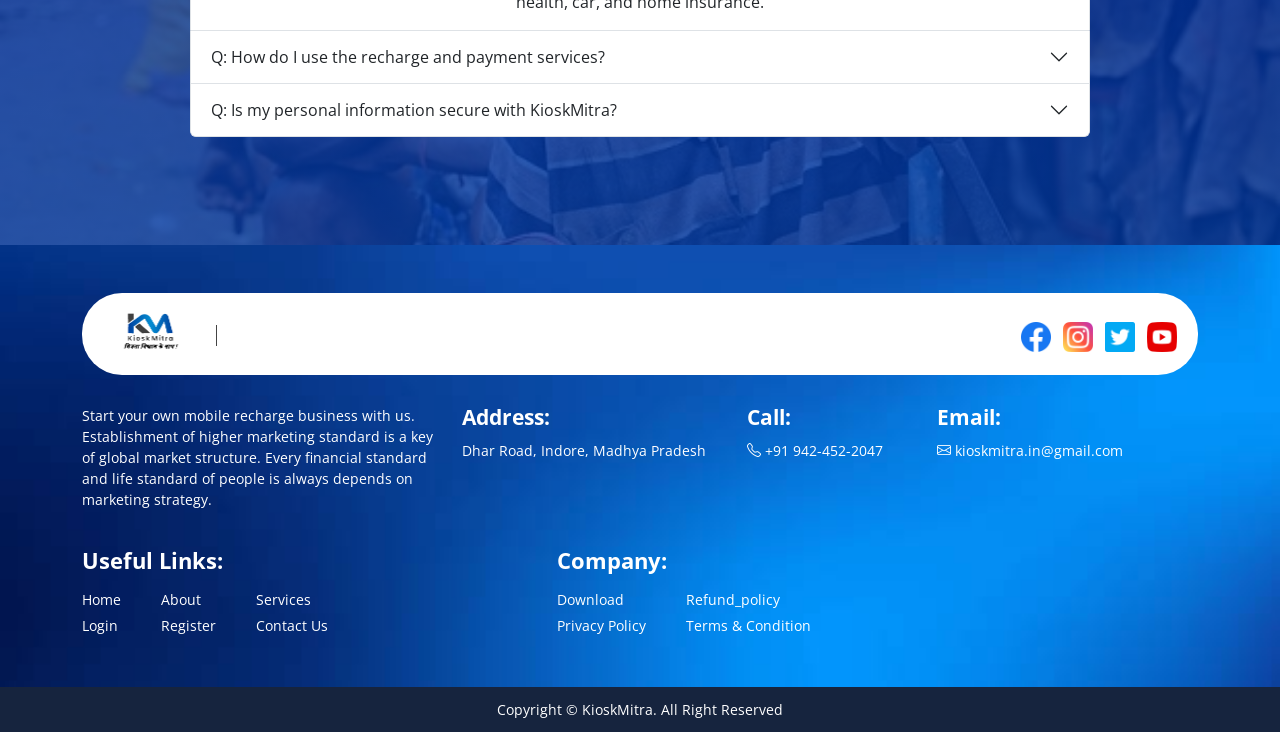
<file: about_us.html>
<!DOCTYPE html>
<html lang="en">

<meta http-equiv="content-type" content="text/html;charset=utf-8" /><!-- /Added by HTTrack -->
<head>
<title>KioskMitra | About Us</title>
<meta name="description" content="Learn more about KioskMitra, offering innovative and user-friendly banking solutions. We streamline financial operations with secure and efficient services, all in one platform.">
<meta name="keywords" content="KioskMitra, innovative banking solutions, user-friendly banking, financial operations, secure services, efficient banking services, banking platform">

<meta charset="UTF-8">
<meta http-equiv="X-UA-Compatible" content="IE=edge">
<meta name="viewport" content="width=device-width, initial-scale=1.0">

<!-- favicon -->
<link rel="icon" type="image/x-icon" href="images/main-folders/logo.png">

<!-- stylesheet -->
<link rel="stylesheet" href="../Content/HomePageV3/css/bootstrap.min.css" type="text/css" /> 
<link rel="stylesheet" href="../Content/HomePageV3/css/aos.css" type="text/css" />  
<link rel="stylesheet" href="../Content/HomePageV3/css/owl.carousel.min.css" type="text/css" />  
<link rel="stylesheet" href="../Content/HomePageV3/css/style.css" type="text/css" />
<link rel="stylesheet" href="../Content/HomePageV3/css/responsive.css" type="text/css" />
  
<script>
    (function (w, d, s, l, i) {
        w[l] = w[l] || []; w[l].push({
            'gtm.start':
                new Date().getTime(), event: 'gtm.js'
        }); var f = d.getElementsByTagName(s)[0],
            j = d.createElement(s), dl = l != 'dataLayer' ? '&l=' + l : ''; j.async = true; j.src =
                '../../www.googletagmanager.com/gtm5445.html?id=' + i + dl; f.parentNode.insertBefore(j, f);
    })(window, document, 'script', 'dataLayer', 'GTM-WGRTSBS');</script>
  


<!--<meta name="google-site-verification" content="XP_811WaChHqShSgVYUbPXkHix8NlDXL8URrb-6B_zw" />-->

  
<!--<script async src="https://www.googletagmanager.com/gtag/js?id=UA-222160017-1"></script>
<script>
    window.dataLayer = window.dataLayer || [];
    function gtag() { dataLayer.push(arguments); }
    gtag('js', new Date());

    gtag('config', 'UA-222160017-1');
</script>

<script>
    document.oncontextmenu = new Function("return false;");

    $(document).keydown(function (event) {
        if (event.keyCode == 123) { // Prevent F12
            return false;
        } else if (event.ctrlKey && event.shiftKey && event.keyCode == 73) { // Prevent Ctrl+Shift+I
            return false;
        }
    });
</script>
<script>
    document.onkeydown = function (e) {
        if (e.ctrlKey &&
            (e.keyCode === 67 ||
                e.keyCode === 86 ||
                e.keyCode === 85 ||
                e.keyCode === 117)) {
            return false;
        } else {
            return true;
        }
    };
    $(document).keypress("u", function (e) {
        if (e.ctrlKey) {
            return false;
        }
        else {
            return true;
        }
    });
</script>--></head>
<body><!-- Google Tag Manager (noscript) -->
<noscript>
    <iframe src="https://www.googletagmanager.com/ns.html?id=GTM-WGRTSBS"
            height="0" width="0" style="display:none;visibility:hidden"></iframe>
</noscript>
<!-- End Google Tag Manager (noscript) -->
<header>
    <div class="top-header">
        <div class="container">
            <div class="row align-items-center">
                <div class="col-xl-6 col-lg-6 col-md-6">
                    <ul class="topcont-info d-flex">
                        <li>
                            <a href="tel_%2b91-83839-28391.html"><i class="bi bi-telephone"></i>+91-9424522047</a>
                        </li>
                        <li>
                            <a href="mailto_support%40digitalgraminseva.html"><i class="bi bi-envelope"></i> kioskmitra.in@gmail.com</a>
                        </li>
                    </ul>
                </div>
                <div class="col-xl-6 col-lg-6 col-md-6">
                    <ul class="download-play-store d-flex">
                        <li><a href="about_us.html">About Us</a></li><li><a href="contact_us.html">Contact Us</a></li><li><a href="download.html" target="_blank">Download App <img src="../Content/HomePageV3/images/playstore.png" alt="playstore"></a></li>
                        <!-- <li>
                            <select class="form-select">
                                <option>Select Language</option>
                                <option>English</option>
                                <option>Hindi</option>
                                <option>Bengali</option>
                                <option>Gujarati</option>
                                <option>Marathi</option>
                                <option>Punjabi</option>
                                <option>Telugu</option>
                                <option>Tamil</option>
                                <option>Kannada</option>
                            </select>
                        </li> -->
                    </ul>
                </div>
            </div>
        </div>
    </div>
    <div class="header-btm">
        <div class="bottom-header">
            <div class="logo-area">
                <a href="index.html"><img src="images/main-folders/logo.png" alt="Digital Gramin Seva Logo" /></a>
            </div>

            <div class="login-regs d-flex">
                <!-- <img class="digi-logo" src="images/main-folders/logo.png" alt="Digital India" /> -->
                <ul>
                    <li><a href="login.html">Login</a></li>
                    <li>|</li>
                    <li><a href="register.html">Register</a></li>
                </ul>
            </div>
        </div>
        <nav class="navbar navbar-expand-lg bg-body-tertiary">
            <div class="container">
                <button class="navbar-toggler" type="button" data-bs-toggle="collapse" data-bs-target="#navbarNav" aria-controls="navbarNav" aria-expanded="false" aria-label="Toggle navigation">
                    <i class="bi bi-list"></i>
                </button>
                <div class="collapse navbar-collapse" id="navbarNav">
                    <ul class="navbar-nav">
                        <li class="nav-item">
                            <a class="nav-link active" aria-current="page" href="index.html">Home</a>
                        </li>
                        <li class="nav-item">
                            <a class="nav-link" href="services.html">Services</a>
                        </li>
                        <li class="nav-item">
                            <a class="nav-link" href="about_us.html">About</a>
                        </li>
                        <li class="nav-item">
                            <a class="nav-link" href="Refund_policy.html">Refund Policy</a>
                        </li>
                        <li class="nav-item">
                            <a class="nav-link" href="privacy_policy.html">Privacy Policy</a>
                        </li>
                        <li class="nav-item">
                            <a class="nav-link" href="term_and_condition.html">Terms And Conditions</a>
                        </li>
                        <li class="nav-item">
                            <a class="nav-link" href="faq.html">FAQ</a>
                        </li>
                        <!-- <li class="nav-item">
                            <a class="nav-link" href="commission_chart.html">Commission Chart</a>
                        </li>
                        <li class="nav-item">
                            <a class="nav-link" target="_blank" href="https://media.digitalgraminseva.in/">Media & News</a>
                        </li>
                        <li class="nav-item">
                            <a class="nav-link"  target="_blank" href="https://training.digitalgraminseva.in/">Training</a>
                        </li>
                        <li class="nav-item">
                            <a class="nav-link"  target="_blank" href="https://review.digitalgraminseva.in/">Review</a>
                        </li>
                        <li class="nav-item">
                            <a class="nav-link" href="https://getfranchise.digitalgraminseva.in/" target="_blank">Apply For Franchise</a>
                        </li>
                        <li class="nav-item">
                            <a class="nav-link" href="https://job.digitalgraminseva.in/" target="_blank">Apply For Job</a>
                        </li> -->
                    </ul>
                </div>
            </div>
        </nav>
    </div>
</header>   
<!--// header  -->

<section class="about-sectn">
    <div class="container">
        <h2>About Us</h2>
        <h1>Innovating Your Everyday Transactions</h1>
        
		<p>
            At KioskMitra, we are dedicated to transforming everyday financial tasks into effortless experiences. Our mission is to provide convenient solutions for mobile and DTH recharges and bill payments, ensuring that managing your finances is as smooth and efficient as possible.
        </p>
        <p>
            With a focus on user-friendly technology and reliable service, we aim to make your life easier by consolidating essential transactions into one accessible platform. Trust KioskMitra for a seamless, secure, and straightforward approach to your financial needs.
        </p>
        <ul>
            <li><img src="images/main-folders/right1.png" width="16px" alt=""> Convenient Services</li>
            <li><img src="images/main-folders/right1.png" width="16px" alt=""> User-Centric Technology</li>
            <li><img src="images/main-folders/right1.png" width="16px" alt=""> Trusted Solutions</li>
        </ul>
        <h4 style="text-align: center;">Our Features</h4>
        <h3 class="title-3">
            <span>Key Features of
            </span> KioskMitra
        </h3>
        <div>
            <p style="text-align: center;">Discover the key features of KioskMitra: easy mobile and DTH recharges, hassle-free bill payments, and comprehensive insurance solutions. Our platform offers intuitive navigation, secure transactions, and reliable customer support, all designed to make your financial management simpler and more efficient.</p>
        </div>
        <div class="row mt-5">
			<div class="col-md-6">
				<div class="vismision">
					<h3>
                        Instant Transactions</h3>

					<p>Enjoy immediate processing for recharges and payments, ensuring your transactions are completed quickly and efficiently.</p>
				
                
                <h3>
                    Anytime Money Back</h3>
                    <p>Enjoy peace of mind with KioskMitra’s anytime money-back guarantee on our reliable services.</p>
                </div>
			</div>

			<div class="col-md-6">
				<div class="vismision">
					<h3>Trusted Company</h3>
					
					<p>KioskMitra is a trusted leader in financial solutions, offering reliable, secure, and innovative services.</p>
                    <h3>24/7 Fast Support</h3>
                    <p>Experience 24/7 fast support with KioskMitra for prompt assistance and reliable solutions anytime.</p>
                </div>
			</div>
		</div>
   
    </div>
</section>
<section class="digital-seva-sectn">
    <div class="container">
        <div class="row">
            <div class="col-lg-12 text-center">
                <h3 class="title-4 aos-init" data-aos="fade-up" data-aos-duration="1000"><span>Some Important FAQ's</span></h3>
                <div class="digitalContent">
                    <h6 data-aos="fade-up" data-aos-duration="1500" class="aos-init">Common Frequently Asked Questions</h6>

                    <!-- <p data-aos="fade-up" data-aos-duration="1800">
                        Our mission is to bring financial services to everyone, everywhere and to create a progressive
                        society by building the largest agent banking network in the country. With Digital Gramin Seva, we
                        aim to bridge the gap between rural communities and financial services, providing access to
                        essential financial tools and resources.
                    </p> -->
                    <div class="container faq-section">
                      
                       
                          
                                <div class="accordion" id="faqAccordion">
                                    <div class="accordion-item">
                                        <h2 class="accordion-header" id="headingOne">
                                            <button class="accordion-button" type="button" data-bs-toggle="collapse" data-bs-target="#collapseOne" aria-expanded="true" aria-controls="collapseOne">
                                              
                                    Q: What services does KioskMitra offer?
                                
                                            </button>
                                        </h2>
                                        <div id="collapseOne" class="accordion-collapse collapse show" aria-labelledby="headingOne" data-bs-parent="#faqAccordion">
                                            <div class="accordion-body">
                                                
                                    A: KioskMitra provides mobile and DTH recharges, bill payments, and various
                                    insurance solutions including life, health, car, and home insurance.
                                
                                            </div>
                                        </div>
                                    </div>
                                    <div class="accordion-item">
                                        <h2 class="accordion-header" id="headingTwo">
                                            <button class="accordion-button collapsed" type="button" data-bs-toggle="collapse" data-bs-target="#collapseTwo" aria-expanded="false" aria-controls="collapseTwo">
                                               
                                    Q: How do I use the recharge and payment services?
                                
                                            </button>
                                        </h2>
                                        <div id="collapseTwo" class="accordion-collapse collapse" aria-labelledby="headingTwo" data-bs-parent="#faqAccordion">
                                            <div class="accordion-body">
                                                
                                    A: Simply log in to our platform, select the service you need, enter the
                                    required details, and complete the transaction. It’s quick and easy!
                                
                                            </div>
                                        </div>
                                    </div>
                                    <div class="accordion-item">
                                        <h2 class="accordion-header" id="headingThree">
                                            <button class="accordion-button collapsed" type="button" data-bs-toggle="collapse" data-bs-target="#collapseThree" aria-expanded="false" aria-controls="collapseThree">
                                               
                                    Q: Is my personal information secure with KioskMitra?
                                
                                            </button>
                                        </h2>
                                        <div id="collapseThree" class="accordion-collapse collapse" aria-labelledby="headingThree" data-bs-parent="#faqAccordion">
                                            <div class="accordion-body">
                                                
                                    A: Yes, we prioritize your privacy and use advanced security measures to protect
                                    your personal and financial information.
                                
                                            </div>
                                        </div>
                                    </div>
                                </div>
                          
                        </div>
                    </div>
                    
                </div>
            </div>
        </div>
    
</section>
<!-- footer -->
<footer class="main-footer">
    <div class="container">
        <div class="top-footer">
            <div class="row">
                <div class="col-xl-8 col-lg-8 col-md-8">
                    <div class="ftlogo d-flex align-items-center">
                        <div class="footer-logo">
                            <a href="index.html"><img src="images/main-folders/logo.png" alt="Logo" /></a>
                        </div>
                        <h6>IMOC Digital Services Pvt Ltd.</h6>
                    </div>
                </div>
                <div class="col-xl-4 col-lg-4 col-md-4">
                    <div class="social-area">
                        <h5>Follow Us on:</h5>
                        <ul class="d-flex">
                            <li><a href="https://www.facebook.com/Digitalgraminsevakendra" target="_blank"><img src="../Content/HomePageV3/images/facebook.png" alt="Facebook" /></a></li>
                            <li><a href="https://www.instagram.com/digitalgraminsevaofficial/" target="_blank"><img src="../Content/HomePageV3/images/instagram.png" alt="Instgram" /></a></li>
                            <li><a href="https://twitter.com/digitalgramin7" target="_blank"><img src="../Content/HomePageV3/images/twitter.png" alt="Twitter" /></a></li>
                            <li><a href="https://www.youtube.com/channel/UCqpqZ5i8fD-Ngz2HU3olo4A" target="_blank"><img src="../Content/HomePageV3/images/youtube.png" alt="Youtube" /></a></li>
                        </ul>
                    </div>
                </div>
            </div>
        </div>
        <div class="bottom-footer">
            <div class="row">
                <div class="col-xl-4 col-lg-4 col-md-4 prar-color">
                    <p>
                        Start your own mobile recharge business with us. Establishment of higher marketing standard is a key of global market structure. Every financial standard and life standard of people is always depends on marketing strategy.
                    </p>
                </div>
                <div class="col-xl-3 col-lg-3 col-md-3 prar-color">
                    <h4>Address:</h4>
                    <p>
                        Dhar Road, Indore, Madhya Pradesh
                    </p>
                </div>
                <div class="col-xl-2 col-lg-2 col-md-2 prar-color">
                    <h4>Call:</h4>
                    <p><a href="tel_%2b91-83839-28391.html"><i class="bi bi-telephone"></i> +91 942-452-2047</a></p>

                </div>
                <div class="col-xl-3 col-lg-3 col-md-3 prar-color">
                    <h4>Email:</h4>
                    <p><a href="mailto_support%40digitalgraminseva.html"><i class="bi bi-envelope"></i> kioskmitra.in@gmail.com</a></p>
                </div>
            </div>
        </div>

        <div class="footer-links-cards">
            <div class="row">
                <div class="col-xl-5 col-lg-5 col-md-6 prar-color">
                    <h3>Useful Links:</h3>
                    <div class="links-row prar-color">
                        <ul>
                            <li><a href="index.html" class="prar-color"><span>Home</span></a></li>
                            <li class="prar-color"><a href="login.html" class="prar-color"><span>Login</span></a></li>
                        </ul>
                        <ul>
                            <li><a href="about_us.html" class="prar-color"><span>About</span></a></li>
                            <li><a href="register.html" class="prar-color"><span>Register</span></a></li>
                        </ul>
                        <ul>
                            <li><a href="services.html" class="prar-color"><span>Services</span></a></li>
                            <li><a href="contact_us.html" class="prar-color"><span>Contact Us</span></a></li>
                        </ul>
                     
                    </div>
                </div>
                <div class="col-xl-7 col-lg-7 col-md-6 prar-color">
                    <h3>Company:</h3>
                    <div class="links-row">
                        <ul>
                            <li><a href="download.html" class="prar-color"><span>Download</span></a></li>
                            <li><a href="privacy_policy.html" class="prar-color"><span>Privacy Policy</span></a></li>
                        </ul>
                        <ul>
                            <li><a href="Refund_policy.html" class="prar-color"><span>Refund_policy</span></a></li>
                            <li><a href="term_and_condition.html" class="prar-color"><span>Terms & Condition</span></a></li>
                        </ul>
                       
                    </div>
                </div>
            </div>
        </div>

    </div>
</footer>
<!--// main-footer end-->

<div class="copyright">
    <div class="container">
        <p>Copyright &copy; KioskMitra. All Right Reserved</p>
    </div>
</div>
<!--// copyright -->

<!-- js -->
<script src="../Content/HomePageV3/js/jquery-3.6.3.min.js"></script>
<script src="../Content/HomePageV3/js/bootstrap.bundle.min.js"></script>
<script src="../Content/HomePageV3/js/owl.carousel.min.js"></script>
<script src="../Content/HomePageV3/js/main.js"></script>
<script src="../Content/HomePageV3/js/aos.js"></script>

<script>
    AOS.init({
        duration: 1000,
        disable: 'mobile',
    });
  </script>
</body>

<!-- Mirrored from digitalgraminseva.in/home/about_us by HTTrack Website Copier/3.x [XR&CO'2014], Thu, 25 Jul 2024 12:25:18 GMT -->
</html>
</file>
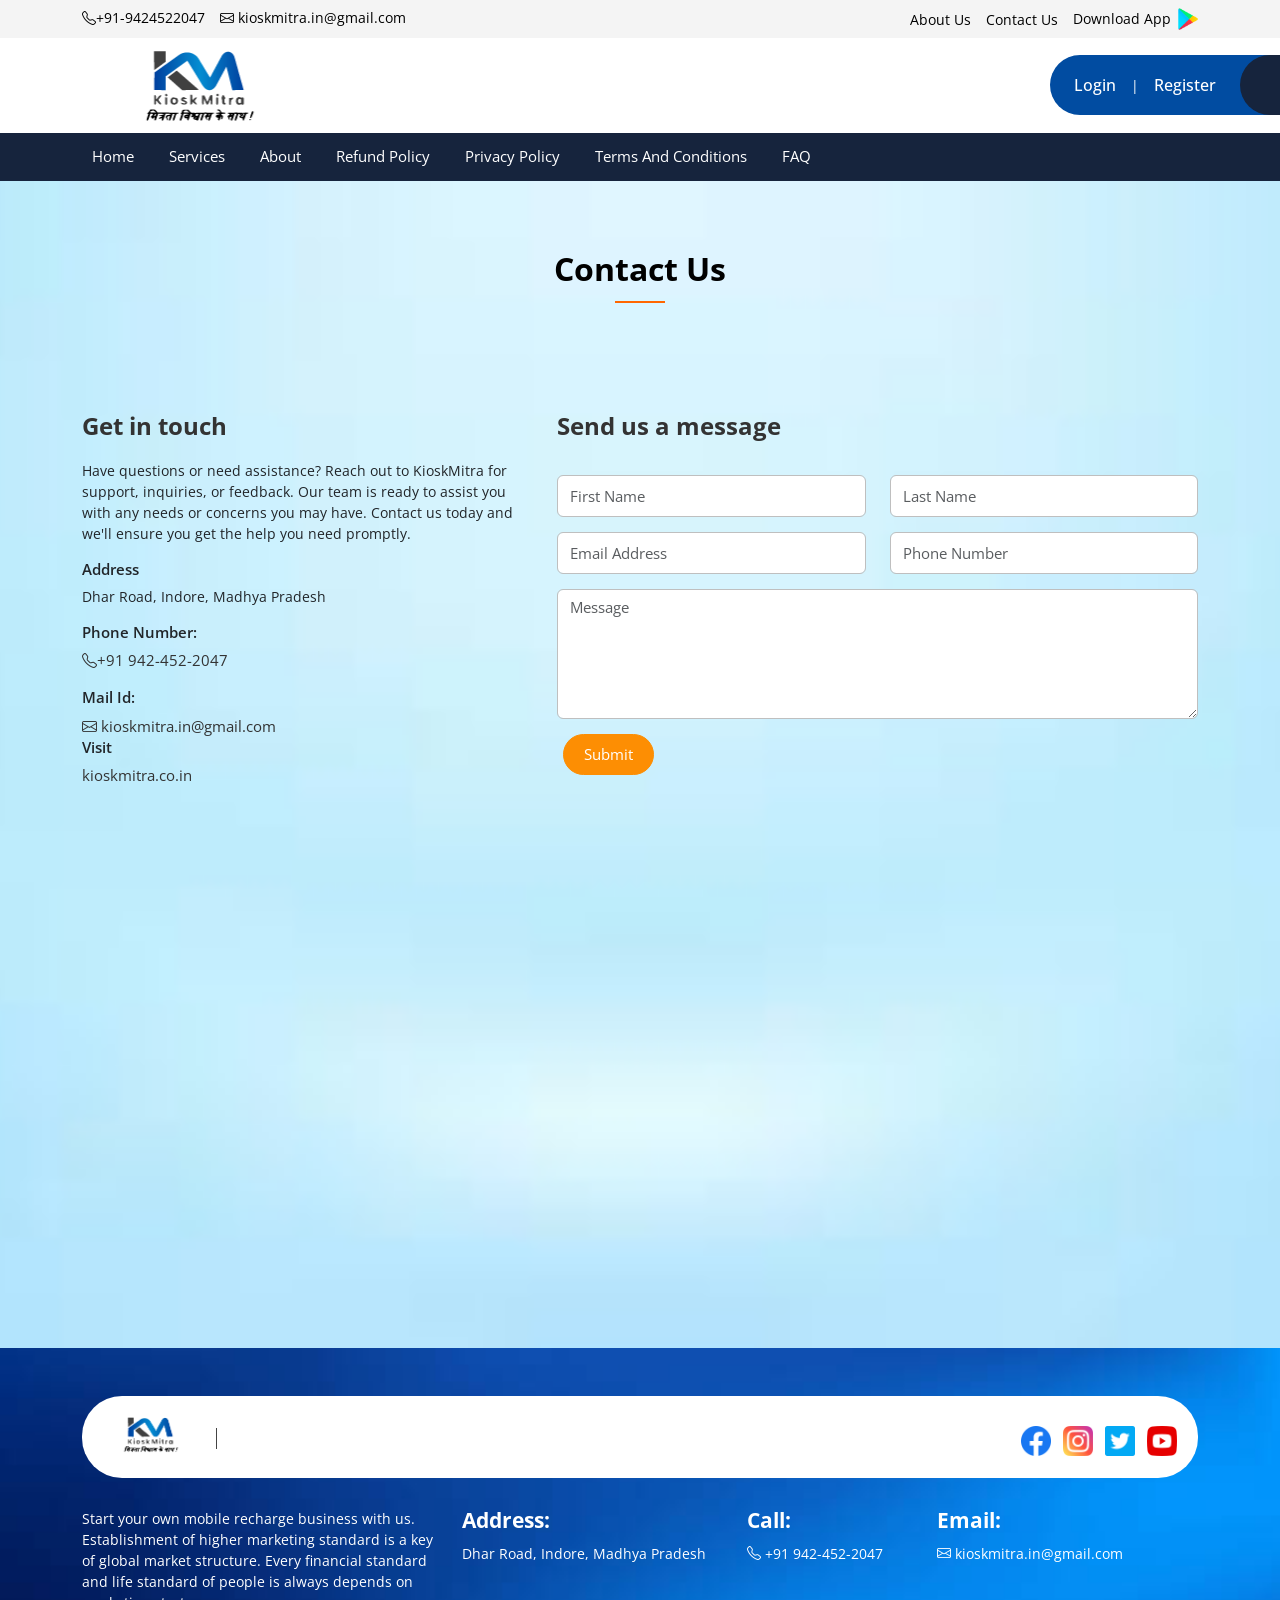
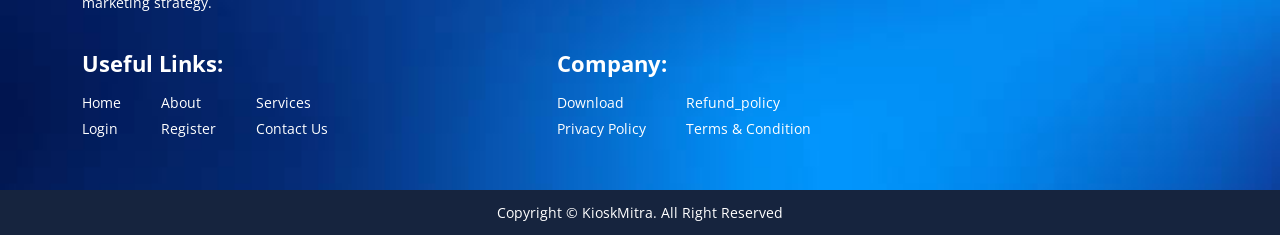
<file: contact_us.html>
<!DOCTYPE html>
<html lang="en">

<meta http-equiv="content-type" content="text/html;charset=utf-8" /><!-- /Added by HTTrack -->
<head>
    <title>KioskMitra | Contact Us</title>
    <meta name="description" content="Get in touch with KioskMitra to learn about our innovative, user-friendly banking solutions. We streamline financial operations with secure and efficient services, all in one platform.">
    <meta name="keywords" content="KioskMitra, contact KioskMitra, banking solutions, innovative banking, user-friendly banking, financial operations, secure services, efficient services, banking platform">

    <meta charset="UTF-8">
    <meta http-equiv="X-UA-Compatible" content="IE=edge">
    <meta name="viewport" content="width=device-width, initial-scale=1.0">

    <!-- favicon -->
    <link rel="icon" type="image/x-icon" href="images/main-folders/logo.png">

    <!-- stylesheet -->
    <link rel="stylesheet" href="../Content/HomePageV3/css/bootstrap.min.css" type="text/css" />
    <link rel="stylesheet" href="../Content/HomePageV3/css/aos.css" type="text/css" />
    <link rel="stylesheet" href="../Content/HomePageV3/css/owl.carousel.min.css" type="text/css" />
    <link rel="stylesheet" href="../Content/HomePageV3/css/style.css" type="text/css" />
    <link rel="stylesheet" href="../Content/HomePageV3/css/responsive.css" type="text/css" />
  
<script>
    (function (w, d, s, l, i) {
        w[l] = w[l] || []; w[l].push({
            'gtm.start':
                new Date().getTime(), event: 'gtm.js'
        }); var f = d.getElementsByTagName(s)[0],
            j = d.createElement(s), dl = l != 'dataLayer' ? '&l=' + l : ''; j.async = true; j.src =
                '../../www.googletagmanager.com/gtm5445.html?id=' + i + dl; f.parentNode.insertBefore(j, f);
    })(window, document, 'script', 'dataLayer', 'GTM-WGRTSBS');</script>
  


<!--<meta name="google-site-verification" content="XP_811WaChHqShSgVYUbPXkHix8NlDXL8URrb-6B_zw" />-->

  
<!--<script async src="https://www.googletagmanager.com/gtag/js?id=UA-222160017-1"></script>
<script>
    window.dataLayer = window.dataLayer || [];
    function gtag() { dataLayer.push(arguments); }
    gtag('js', new Date());

    gtag('config', 'UA-222160017-1');
</script>

<script>
    document.oncontextmenu = new Function("return false;");

    $(document).keydown(function (event) {
        if (event.keyCode == 123) { // Prevent F12
            return false;
        } else if (event.ctrlKey && event.shiftKey && event.keyCode == 73) { // Prevent Ctrl+Shift+I
            return false;
        }
    });
</script>
<script>
    document.onkeydown = function (e) {
        if (e.ctrlKey &&
            (e.keyCode === 67 ||
                e.keyCode === 86 ||
                e.keyCode === 85 ||
                e.keyCode === 117)) {
            return false;
        } else {
            return true;
        }
    };
    $(document).keypress("u", function (e) {
        if (e.ctrlKey) {
            return false;
        }
        else {
            return true;
        }
    });
</script>--></head>
<body><!-- Google Tag Manager (noscript) -->
<noscript>
    <iframe src="https://www.googletagmanager.com/ns.html?id=GTM-WGRTSBS"
            height="0" width="0" style="display:none;visibility:hidden"></iframe>
</noscript>
<!-- End Google Tag Manager (noscript) -->
<header>
    <div class="top-header">
        <div class="container">
            <div class="row align-items-center">
                <div class="col-xl-6 col-lg-6 col-md-6">
                    <ul class="topcont-info d-flex">
                        <li>
                            <a href="tel_%2b91-83839-28391.html"><i class="bi bi-telephone"></i>+91-9424522047</a>
                        </li>
                        <li>
                            <a href="mailto_support%40digitalgraminseva.html"><i class="bi bi-envelope"></i> kioskmitra.in@gmail.com</a>
                        </li>
                    </ul>
                </div>
                <div class="col-xl-6 col-lg-6 col-md-6">
                    <ul class="download-play-store d-flex">
                        <li><a href="about_us.html">About Us</a></li><li><a href="contact_us.html">Contact Us</a></li><li><a href="download.html" target="_blank">Download App <img src="../Content/HomePageV3/images/playstore.png" alt="playstore"></a></li>
                        <!-- <li>
                            <select class="form-select">
                                <option>Select Language</option>
                                <option>English</option>
                                <option>Hindi</option>
                                <option>Bengali</option>
                                <option>Gujarati</option>
                                <option>Marathi</option>
                                <option>Punjabi</option>
                                <option>Telugu</option>
                                <option>Tamil</option>
                                <option>Kannada</option>
                            </select>
                        </li> -->
                    </ul>
                </div>
            </div>
        </div>
    </div>
    <div class="header-btm">
        <div class="bottom-header">
            <div class="logo-area">
                <a href="index.html"><img src="images/main-folders/logo.png" alt="Digital Gramin Seva Logo" /></a>
            </div>

            <div class="login-regs d-flex">
                <!-- <img class="digi-logo" src="images/main-folders/logo.png" alt="Digital India" /> -->
                <ul>
                    <li><a href="login.html">Login</a></li>
                    <li>|</li>
                    <li><a href="register.html">Register</a></li>
                </ul>
            </div>
        </div>
        <nav class="navbar navbar-expand-lg bg-body-tertiary">
            <div class="container">
                <button class="navbar-toggler" type="button" data-bs-toggle="collapse" data-bs-target="#navbarNav" aria-controls="navbarNav" aria-expanded="false" aria-label="Toggle navigation">
                    <i class="bi bi-list"></i>
                </button>
                <div class="collapse navbar-collapse" id="navbarNav">
                    <ul class="navbar-nav">
                        <li class="nav-item">
                            <a class="nav-link active" aria-current="page" href="index.html">Home</a>
                        </li>
                        <li class="nav-item">
                            <a class="nav-link" href="services.html">Services</a>
                        </li>
                        <li class="nav-item">
                            <a class="nav-link" href="about_us.html">About</a>
                        </li>
                        <li class="nav-item">
                            <a class="nav-link" href="Refund_policy.html">Refund Policy</a>
                        </li>
                        <li class="nav-item">
                            <a class="nav-link" href="privacy_policy.html">Privacy Policy</a>
                        </li>
                        <li class="nav-item">
                            <a class="nav-link" href="term_and_condition.html">Terms And Conditions</a>
                        </li>
                        <li class="nav-item">
                            <a class="nav-link" href="faq.html">FAQ</a>
                        </li>
                        <!-- <li class="nav-item">
                            <a class="nav-link" href="commission_chart.html">Commission Chart</a>
                        </li>
                        <li class="nav-item">
                            <a class="nav-link" target="_blank" href="https://media.digitalgraminseva.in/">Media & News</a>
                        </li>
                        <li class="nav-item">
                            <a class="nav-link"  target="_blank" href="https://training.digitalgraminseva.in/">Training</a>
                        </li>
                        <li class="nav-item">
                            <a class="nav-link"  target="_blank" href="https://review.digitalgraminseva.in/">Review</a>
                        </li>
                        <li class="nav-item">
                            <a class="nav-link" href="https://getfranchise.digitalgraminseva.in/" target="_blank">Apply For Franchise</a>
                        </li>
                        <li class="nav-item">
                            <a class="nav-link" href="https://job.digitalgraminseva.in/" target="_blank">Apply For Job</a>
                        </li> -->
                    </ul>
                </div>
            </div>
        </nav>
    </div>
</header>
    <!--// header  -->

    <!-- <div class="banners">
        <img src="../Content/HomePageV3/images/contact-us.jpg" alt="Contact Us">
    </div> -->

    <section class="contacts">
        <div class="container">
            <div class="page-title contactpg">
                <h1 class="title-5 text-center">Contact Us</h1>
            </div>
            <div class="row mb-4">
                <div class="col-lg-5 col-md-5">
                    <div class="contadd">
                        <h3>Get in touch</h3>
                        <p>Have questions or need assistance? Reach out to KioskMitra for support, inquiries, or feedback. Our team is ready to assist you with any needs or concerns you may have. Contact us today and we'll ensure you get the help you need promptly.</p>
                        <h5>Address</h5>
                       <p>Dhar Road, Indore, Madhya Pradesh</p>
                        <h5>Phone Number:</h5>
                        <p><a href="tel_%2b91-8383928391.html"><i class="bi bi-telephone"></i>+91 942-452-2047</a></p>

                        <h5>Mail Id:</h5>
                        <a href="mailto_support%40digitalgraminseva.html"><i class="bi bi-envelope"></i> kioskmitra.in@gmail.com</a>
                        <h5>Visit</h5>
                        <p><a href="https://kioskmitra1.netlify.app/">kioskmitra.co.in</a></p>
                    </div>
                </div>
                <div class="col-lg-7 col-md-7">
                    <div class="contform">
                        <h3>Send us a message</h3>

                        <div class="row">

                            <div class="col-lg-6 col-md-6 col-sm-6 col-xs-12" style="margin-top: 15px;">
                                <input type="text" class="form-control" id="fname" name="fname" placeholder="First Name" maxlength="10" required>

                                <label id="lblfname" class="validationLabel" style="display: none;"></label>
                            </div>


                            <div class="col-lg-6 col-md-6 col-sm-6 col-xs-12" style="margin-top: 15px;">
                                <input type="text" class="form-control" id="lname" name="lname" placeholder="Last Name" maxlength="10" required>

                                <label id="lbllname" class="validationLabel" style="display: none;"></label>
                            </div>

                        </div>

                        <div class="row">

                            <div class="col-lg-6 col-md-6 col-sm-6 col-xs-12" style="margin-top: 15px;">
                                <input type="email" class="form-control" id="Email" name="Email" placeholder="Email Address" maxlength="50" required>

                                <label id="lblEmail" class="validationLabel" style="display: none;"></label>
                            </div>

                            <div class="col-lg-6 col-md-6 col-sm-6 col-xs-12" style="margin-top: 15px;">
                                <input type="text" class="form-control" id="Mobile" name="Mobile" placeholder="Phone Number" maxlength="10" required>

                                <label id="lblMobile" class="validationLabel" style="display: none;"></label>
                            </div>

                        </div>

                        <div class="row">

                            <div class="col-lg-12 col-md-12 col-sm-12 col-xs-12" style="margin-top: 15px;">
                                <textarea class="form-control" type="textarea" name="Message" id="Message" placeholder="Message" maxlength="50" rows="7"></textarea>

                                <label id="lblMessage" class="validationLabel" style="display: none;"></label>
                            </div>


                        </div>

                        <div class="row">

                            <div class="col-lg-12 col-md-12 col-sm-12 col-xs-12" style="margin-top: 15px;">

                                <button type="button" id="submit" name="submit" onclick="postmessage();" class="btn btn-primary pull-right">Submit </button>

                            </div>

                        </div>

                    </div>
                </div>
            </div>

            <div class="map pt-5">
                <iframe src="https://www.google.com/maps/embed?pb=!1m18!1m12!1m3!1d3680.5496422183264!2d75.82320267406396!3d22.707803228003737!2m3!1f0!2f0!3f0!3m2!1i1024!2i768!4f13.1!3m3!1m2!1s0x3962fdb837a32403%3A0x510dedf4cb302489!2sDhar%20Rd%2C%20Indore%2C%20Madhya%20Pradesh!5e0!3m2!1sen!2sin!4v1722253245893!5m2!1sen!2sin" width="100%" height="420" style="border:0;" allowfullscreen="" loading="lazy"></iframe>
            </div>
        </div>
    </section>


    <!-- footer -->
    <footer class="main-footer">
        <div class="container">
            <div class="top-footer">
                <div class="row">
                    <div class="col-xl-8 col-lg-8 col-md-8">
                        <div class="ftlogo d-flex align-items-center">
                            <div class="footer-logo">
                                <a href="index.html"><img src="images/main-folders/logo.png" alt="Logo" /></a>
                            </div>
                            <h6>IMOC Digital Services Pvt Ltd.</h6>
                        </div>
                    </div>
                    <div class="col-xl-4 col-lg-4 col-md-4">
                        <div class="social-area">
                            <h5>Follow Us on:</h5>
                            <ul class="d-flex">
                                <li><a href="https://www.facebook.com/Digitalgraminsevakendra" target="_blank"><img src="../Content/HomePageV3/images/facebook.png" alt="Facebook" /></a></li>
                                <li><a href="https://www.instagram.com/digitalgraminsevaofficial/" target="_blank"><img src="../Content/HomePageV3/images/instagram.png" alt="Instgram" /></a></li>
                                <li><a href="https://twitter.com/digitalgramin7" target="_blank"><img src="../Content/HomePageV3/images/twitter.png" alt="Twitter" /></a></li>
                                <li><a href="https://www.youtube.com/channel/UCqpqZ5i8fD-Ngz2HU3olo4A" target="_blank"><img src="../Content/HomePageV3/images/youtube.png" alt="Youtube" /></a></li>
                            </ul>
                        </div>
                    </div>
                </div>
            </div>
            <div class="bottom-footer">
                <div class="row">
                    <div class="col-xl-4 col-lg-4 col-md-4 prar-color">
                        <p>
                            Start your own mobile recharge business with us. Establishment of higher marketing standard is a key of global market structure. Every financial standard and life standard of people is always depends on marketing strategy.
                        </p>
                    </div>
                    <div class="col-xl-3 col-lg-3 col-md-3 prar-color">
                        <h4>Address:</h4>
                        <p>
                            Dhar Road, Indore, Madhya Pradesh
                        </p>
                    </div>
                    <div class="col-xl-2 col-lg-2 col-md-2 prar-color">
                        <h4>Call:</h4>
                        <p><a href="tel_%2b91-83839-28391.html"><i class="bi bi-telephone"></i> +91 942-452-2047</a></p>

                    </div>
                    <div class="col-xl-3 col-lg-3 col-md-3 prar-color">
                        <h4>Email:</h4>
                        <p><a href="mailto_support%40digitalgraminseva.html"><i class="bi bi-envelope"></i> kioskmitra.in@gmail.com</a></p>
                    </div>
                </div>
            </div>

            <div class="footer-links-cards">
                <div class="row">
                    <div class="col-xl-5 col-lg-5 col-md-6 prar-color">
                        <h3>Useful Links:</h3>
                        <div class="links-row prar-color">
                            <ul>
                                <li><a href="index.html" class="prar-color"><span>Home</span></a></li>
                                <li class="prar-color"><a href="login.html" class="prar-color"><span>Login</span></a></li>
                            </ul>
                            <ul>
                                <li><a href="about_us.html" class="prar-color"><span>About</span></a></li>
                                <li><a href="register.html" class="prar-color"><span>Register</span></a></li>
                            </ul>
                            <ul>
                                <li><a href="services.html" class="prar-color"><span>Services</span></a></li>
                                <li><a href="contact_us.html" class="prar-color"><span>Contact Us</span></a></li>
                            </ul>
                         
                        </div>
                    </div>
                    <div class="col-xl-7 col-lg-7 col-md-6 prar-color">
                        <h3>Company:</h3>
                        <div class="links-row">
                            <ul>
                                <li><a href="download.html" class="prar-color"><span>Download</span></a></li>
                                <li><a href="privacy_policy.html" class="prar-color"><span>Privacy Policy</span></a></li>
                            </ul>
                            <ul>
                                <li><a href="Refund_policy.html" class="prar-color"><span>Refund_policy</span></a></li>
                                <li><a href="term_and_condition.html" class="prar-color"><span>Terms & Condition</span></a></li>
                            </ul>
                           
                        </div>
                    </div>
                </div>
            </div>

        </div>
    </footer>
    <!--// main-footer end-->

    <div class="copyright">
        <div class="container">
            <p>Copyright &copy; KioskMitra. All Right Reserved</p>
        </div>
    </div>
    <!--// copyright -->
    <!-- js -->
    <script src="../Content/HomePageV3/js/jquery-3.6.3.min.js"></script>
    <script src="../Content/HomePageV3/js/bootstrap.bundle.min.js"></script>
    <script src="../Content/HomePageV3/js/owl.carousel.min.js"></script>
    <script src="../Content/HomePageV3/js/main.js"></script>
    <script src="../Content/HomePageV3/js/aos.js"></script>

    <script>
        AOS.init({
            duration: 1000,
            disable: 'mobile',
        });
    </script>
</body>

<!-- Mirrored from digitalgraminseva.in/home/contact_us by HTTrack Website Copier/3.x [XR&CO'2014], Thu, 25 Jul 2024 12:25:18 GMT -->
</html>
</file>
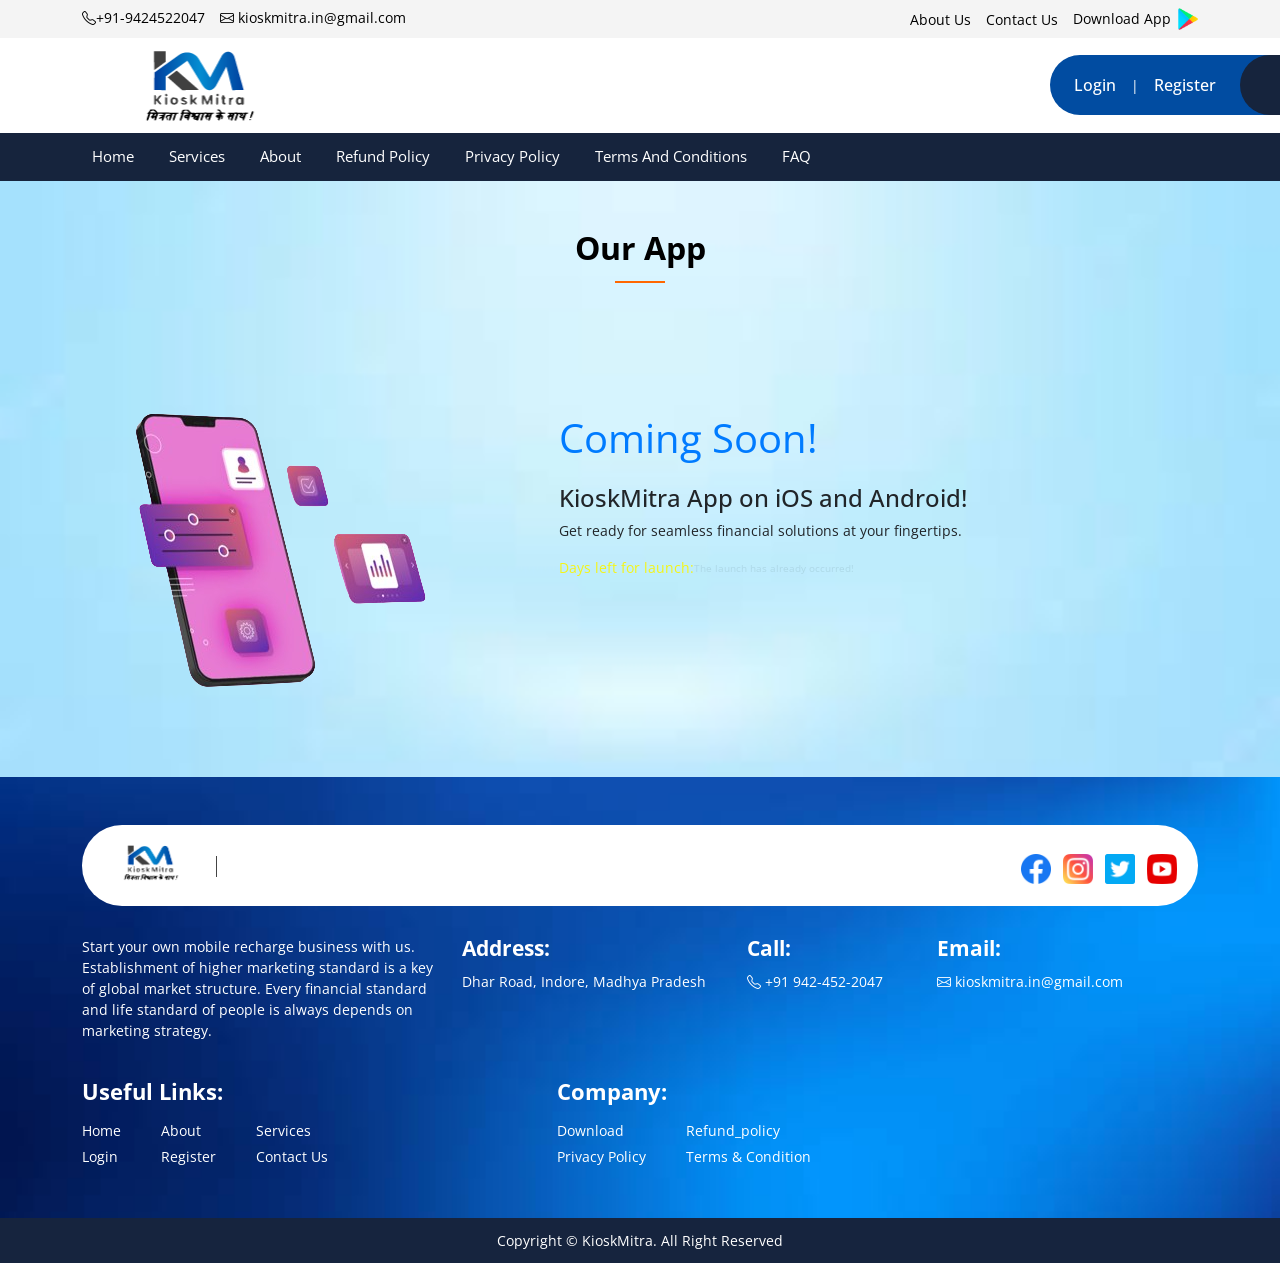
<file: download.html>
<!DOCTYPE html>
<html lang="en">

<meta http-equiv="content-type" content="text/html;charset=utf-8" /><!-- /Added by HTTrack -->
<head>
<title>KioskMitra | Downloads</title>
<meta name="description" content="Download resources and information about KioskMitra's innovative, user-friendly banking solutions. Streamline your financial operations with our secure and efficient services, all i
<meta name="description" content="Download resources and information about KioskMitra's innovative, user-friendly banking solutions. Streamline your financial operations with our secure and efficient services, all in one platform.">
<meta name="keywords" content="KioskMitra, banking solutions, innovative banking, user-friendly banking, financial operations, secure services, efficient services, banking platform, downloads">

<meta charset="UTF-8">
<meta http-equiv="X-UA-Compatible" content="IE=edge">
<meta name="viewport" content="width=device-width, initial-scale=1.0">

<!-- favicon -->
<link rel="icon" type="image/x-icon" href="images/main-folders/logo.png">

<!-- stylesheet -->
<link rel="stylesheet" href="../Content/HomePageV3/css/bootstrap.min.css" type="text/css" /> 
<link rel="stylesheet" href="../Content/HomePageV3/css/aos.css" type="text/css" />  
<link rel="stylesheet" href="../Content/HomePageV3/css/owl.carousel.min.css" type="text/css" />  
<link rel="stylesheet" href="../Content/HomePageV3/css/style.css" type="text/css" />
<link rel="stylesheet" href="../Content/HomePageV3/css/responsive.css" type="text/css" />
  
<script>
    (function (w, d, s, l, i) {
        w[l] = w[l] || []; w[l].push({
            'gtm.start':
                new Date().getTime(), event: 'gtm.js'
        }); var f = d.getElementsByTagName(s)[0],
            j = d.createElement(s), dl = l != 'dataLayer' ? '&l=' + l : ''; j.async = true; j.src =
                '../../www.googletagmanager.com/gtm5445.html?id=' + i + dl; f.parentNode.insertBefore(j, f);
    })(window, document, 'script', 'dataLayer', 'GTM-WGRTSBS');</script>
  


<!--<meta name="google-site-verification" content="XP_811WaChHqShSgVYUbPXkHix8NlDXL8URrb-6B_zw" />-->

  
<!--<script async src="https://www.googletagmanager.com/gtag/js?id=UA-222160017-1"></script>
<script>
    window.dataLayer = window.dataLayer || [];
    function gtag() { dataLayer.push(arguments); }
    gtag('js', new Date());

    gtag('config', 'UA-222160017-1');
</script>

<script>
    document.oncontextmenu = new Function("return false;");

    $(document).keydown(function (event) {
        if (event.keyCode == 123) { // Prevent F12
            return false;
        } else if (event.ctrlKey && event.shiftKey && event.keyCode == 73) { // Prevent Ctrl+Shift+I
            return false;
        }
    });
</script>
<script>
    document.onkeydown = function (e) {
        if (e.ctrlKey &&
            (e.keyCode === 67 ||
                e.keyCode === 86 ||
                e.keyCode === 85 ||
                e.keyCode === 117)) {
            return false;
        } else {
            return true;
        }
    };
    $(document).keypress("u", function (e) {
        if (e.ctrlKey) {
            return false;
        }
        else {
            return true;
        }
    });
</script>--></head>
<style>
       .countdown {
            font-size: 2em;
            margin: 20px 0;
        }
</style>
<body><!-- Google Tag Manager (noscript) -->
<noscript>
    <iframe src="https://www.googletagmanager.com/ns.html?id=GTM-WGRTSBS"
            height="0" width="0" style="display:none;visibility:hidden"></iframe>
</noscript>
<!-- End Google Tag Manager (noscript) -->
<header>
    <div class="top-header">
        <div class="container">
            <div class="row align-items-center">
                <div class="col-xl-6 col-lg-6 col-md-6">
                    <ul class="topcont-info d-flex">
                        <li>
                            <a href="tel_%2b91-83839-28391.html"><i class="bi bi-telephone"></i>+91-9424522047</a>
                        </li>
                        <li>
                            <a href="mailto_support%40digitalgraminseva.html"><i class="bi bi-envelope"></i> kioskmitra.in@gmail.com</a>
                        </li>
                    </ul>
                </div>
                <div class="col-xl-6 col-lg-6 col-md-6">
                    <ul class="download-play-store d-flex">
                        <li><a href="about_us.html">About Us</a></li><li><a href="contact_us.html">Contact Us</a></li><li><a href="download.html" target="_blank">Download App <img src="../Content/HomePageV3/images/playstore.png" alt="playstore"></a></li>
                        <!-- <li>
                            <select class="form-select">
                                <option>Select Language</option>
                                <option>English</option>
                                <option>Hindi</option>
                                <option>Bengali</option>
                                <option>Gujarati</option>
                                <option>Marathi</option>
                                <option>Punjabi</option>
                                <option>Telugu</option>
                                <option>Tamil</option>
                                <option>Kannada</option>
                            </select>
                        </li> -->
                    </ul>
                </div>
            </div>
        </div>
    </div>
    <div class="header-btm">
        <div class="bottom-header">
            <div class="logo-area">
                <a href="index.html"><img src="images/main-folders/logo.png" alt="Digital Gramin Seva Logo" /></a>
            </div>

            <div class="login-regs d-flex">
                <!-- <img class="digi-logo" src="images/main-folders/logo.png" alt="Digital India" /> -->
                <ul>
                    <li><a href="login.html">Login</a></li>
                    <li>|</li>
                    <li><a href="register.html">Register</a></li>
                </ul>
            </div>
        </div>
        <nav class="navbar navbar-expand-lg bg-body-tertiary">
            <div class="container">
                <button class="navbar-toggler" type="button" data-bs-toggle="collapse" data-bs-target="#navbarNav" aria-controls="navbarNav" aria-expanded="false" aria-label="Toggle navigation">
                    <i class="bi bi-list"></i>
                </button>
                <div class="collapse navbar-collapse" id="navbarNav">
                    <ul class="navbar-nav">
                        <li class="nav-item">
                            <a class="nav-link active" aria-current="page" href="index.html">Home</a>
                        </li>
                        <li class="nav-item">
                            <a class="nav-link" href="services.html">Services</a>
                        </li>
                        <li class="nav-item">
                            <a class="nav-link" href="about_us.html">About</a>
                        </li>
                        <li class="nav-item">
                            <a class="nav-link" href="Refund_policy.html">Refund Policy</a>
                        </li>
                        <li class="nav-item">
                            <a class="nav-link" href="privacy_policy.html">Privacy Policy</a>
                        </li>
                        <li class="nav-item">
                            <a class="nav-link" href="term_and_condition.html">Terms And Conditions</a>
                        </li>
                        <li class="nav-item">
                            <a class="nav-link" href="faq.html">FAQ</a>
                        </li>
                        <!-- <li class="nav-item">
                            <a class="nav-link" href="commission_chart.html">Commission Chart</a>
                        </li>
                        <li class="nav-item">
                            <a class="nav-link" target="_blank" href="https://media.digitalgraminseva.in/">Media & News</a>
                        </li>
                        <li class="nav-item">
                            <a class="nav-link"  target="_blank" href="https://training.digitalgraminseva.in/">Training</a>
                        </li>
                        <li class="nav-item">
                            <a class="nav-link"  target="_blank" href="https://review.digitalgraminseva.in/">Review</a>
                        </li>
                        <li class="nav-item">
                            <a class="nav-link" href="https://getfranchise.digitalgraminseva.in/" target="_blank">Apply For Franchise</a>
                        </li>
                        <li class="nav-item">
                            <a class="nav-link" href="https://job.digitalgraminseva.in/" target="_blank">Apply For Job</a>
                        </li> -->
                    </ul>
                </div>
            </div>
        </nav>
    </div>
</header>
<!--// header  -->

<section class="serices-container pt-5">
    <div class="container">
        <h1 class="title-5 text-center">Our App</h1>
        <div class="container">
            <div class="row">
                <div class="col-lg-5">
                    <img src="images/main-folders/app.png" alt="">
                </div>
                <div class="col-lg-7">
                    <p style="font-size: 40px; color: #007bff; margin-top: 60px;">Coming Soon!</p>
                    <h4>KioskMitra App on iOS and Android!</h4>
                    <p>Get ready for seamless financial solutions at your fingertips.</p>
                    <div style="display: flex;">
                        <div> <p style="color: rgb(245, 245, 22);">Days left for launch:  </p></div>
                        <div>
                            <div style="font-size: 10px; color: lightblue; margin-top: 4px;" class="countdown" id="countdown"></div>
                        </div>
                    
                </div>
            </div>
            
        </div>
    
    </div>
</section>



<footer class="main-footer">
    <div class="container">
        <div class="top-footer">
            <div class="row">
                <div class="col-xl-8 col-lg-8 col-md-8">
                    <div class="ftlogo d-flex align-items-center">
                        <div class="footer-logo">
                            <a href="index.html"><img src="images/main-folders/logo.png" alt="Logo" /></a>
                        </div>
                        <h6>IMOC Digital Services Pvt Ltd.</h6>
                    </div>
                </div>
                <div class="col-xl-4 col-lg-4 col-md-4">
                    <div class="social-area">
                        <h5>Follow Us on:</h5>
                        <ul class="d-flex">
                            <li><a href="https://www.facebook.com/Digitalgraminsevakendra" target="_blank"><img src="../Content/HomePageV3/images/facebook.png" alt="Facebook" /></a></li>
                            <li><a href="https://www.instagram.com/digitalgraminsevaofficial/" target="_blank"><img src="../Content/HomePageV3/images/instagram.png" alt="Instgram" /></a></li>
                            <li><a href="https://twitter.com/digitalgramin7" target="_blank"><img src="../Content/HomePageV3/images/twitter.png" alt="Twitter" /></a></li>
                            <li><a href="https://www.youtube.com/channel/UCqpqZ5i8fD-Ngz2HU3olo4A" target="_blank"><img src="../Content/HomePageV3/images/youtube.png" alt="Youtube" /></a></li>
                        </ul>
                    </div>
                </div>
            </div>
        </div>
        <div class="bottom-footer">
            <div class="row">
                <div class="col-xl-4 col-lg-4 col-md-4 prar-color">
                    <p>
                        Start your own mobile recharge business with us. Establishment of higher marketing standard is a key of global market structure. Every financial standard and life standard of people is always depends on marketing strategy.
                    </p>
                </div>
                <div class="col-xl-3 col-lg-3 col-md-3 prar-color">
                    <h4>Address:</h4>
                    <p>
                        Dhar Road, Indore, Madhya Pradesh
                    </p>
                </div>
                <div class="col-xl-2 col-lg-2 col-md-2 prar-color">
                    <h4>Call:</h4>
                    <p><a href="tel_%2b91-83839-28391.html"><i class="bi bi-telephone"></i> +91 942-452-2047</a></p>

                </div>
                <div class="col-xl-3 col-lg-3 col-md-3 prar-color">
                    <h4>Email:</h4>
                    <p><a href="mailto_support%40digitalgraminseva.html"><i class="bi bi-envelope"></i> kioskmitra.in@gmail.com</a></p>
                </div>
            </div>
        </div>

        <div class="footer-links-cards">
            <div class="row">
                <div class="col-xl-5 col-lg-5 col-md-6 prar-color">
                    <h3>Useful Links:</h3>
                    <div class="links-row prar-color">
                        <ul>
                            <li><a href="index.html" class="prar-color"><span>Home</span></a></li>
                            <li class="prar-color"><a href="login.html" class="prar-color"><span>Login</span></a></li>
                        </ul>
                        <ul>
                            <li><a href="about_us.html" class="prar-color"><span>About</span></a></li>
                            <li><a href="register.html" class="prar-color"><span>Register</span></a></li>
                        </ul>
                        <ul>
                            <li><a href="services.html" class="prar-color"><span>Services</span></a></li>
                            <li><a href="contact_us.html" class="prar-color"><span>Contact Us</span></a></li>
                        </ul>
                     
                    </div>
                </div>
                <div class="col-xl-7 col-lg-7 col-md-6 prar-color">
                    <h3>Company:</h3>
                    <div class="links-row">
                        <ul>
                            <li><a href="download.html" class="prar-color"><span>Download</span></a></li>
                            <li><a href="privacy_policy.html" class="prar-color"><span>Privacy Policy</span></a></li>
                        </ul>
                        <ul>
                            <li><a href="Refund_policy.html" class="prar-color"><span>Refund_policy</span></a></li>
                            <li><a href="term_and_condition.html" class="prar-color"><span>Terms & Condition</span></a></li>
                        </ul>
                       
                    </div>
                </div>
            </div>
        </div>

    </div>
</footer>
<!--// main-footer end-->

<div class="copyright">
    <div class="container">
        <p>Copyright &copy; KioskMitra. All Right Reserved</p>
    </div>
</div>
<!--// copyright -->

<!-- js -->
<script src="../Content/HomePageV3/js/jquery-3.6.3.min.js"></script>
<script src="../Content/HomePageV3/js/bootstrap.bundle.min.js"></script>
<script src="../Content/HomePageV3/js/owl.carousel.min.js"></script>
<script src="../Content/HomePageV3/js/main.js"></script>
<script src="../Content/HomePageV3/js/aos.js"></script>

<script>
    AOS.init({
        duration: 1000,
        disable: 'mobile',
    });
  </script>
<script>
    function updateCountdown() {
        const launchDate = new Date('2024-08-12T00:00:00'); // Set your launch date here
        const now = new Date();
        const timeDifference = launchDate - now;

        if (timeDifference < 0) {
            document.getElementById('countdown').textContent = "The launch has already occurred!";
            return;
        }

        const days = Math.floor(timeDifference / (1000 * 60 * 60 * 24));
        const hours = Math.floor((timeDifference % (1000 * 60 * 60 * 24)) / (1000 * 60 * 60));
        const minutes = Math.floor((timeDifference % (1000 * 60 * 60)) / (1000 * 60));
        const seconds = Math.floor((timeDifference % (1000 * 60)) / 1000);

        document.getElementById('countdown').textContent = 
            `Days: ${days} Hours: ${hours} Minutes: ${minutes} Seconds: ${seconds}`;
    }

    setInterval(updateCountdown, 1000);
    updateCountdown();
</script>
</body>

<!-- Mirrored from digitalgraminseva.in/home/Refund_policy by HTTrack Website Copier/3.x [XR&CO'2014], Thu, 25 Jul 2024 12:26:04 GMT -->
</html>
</file>
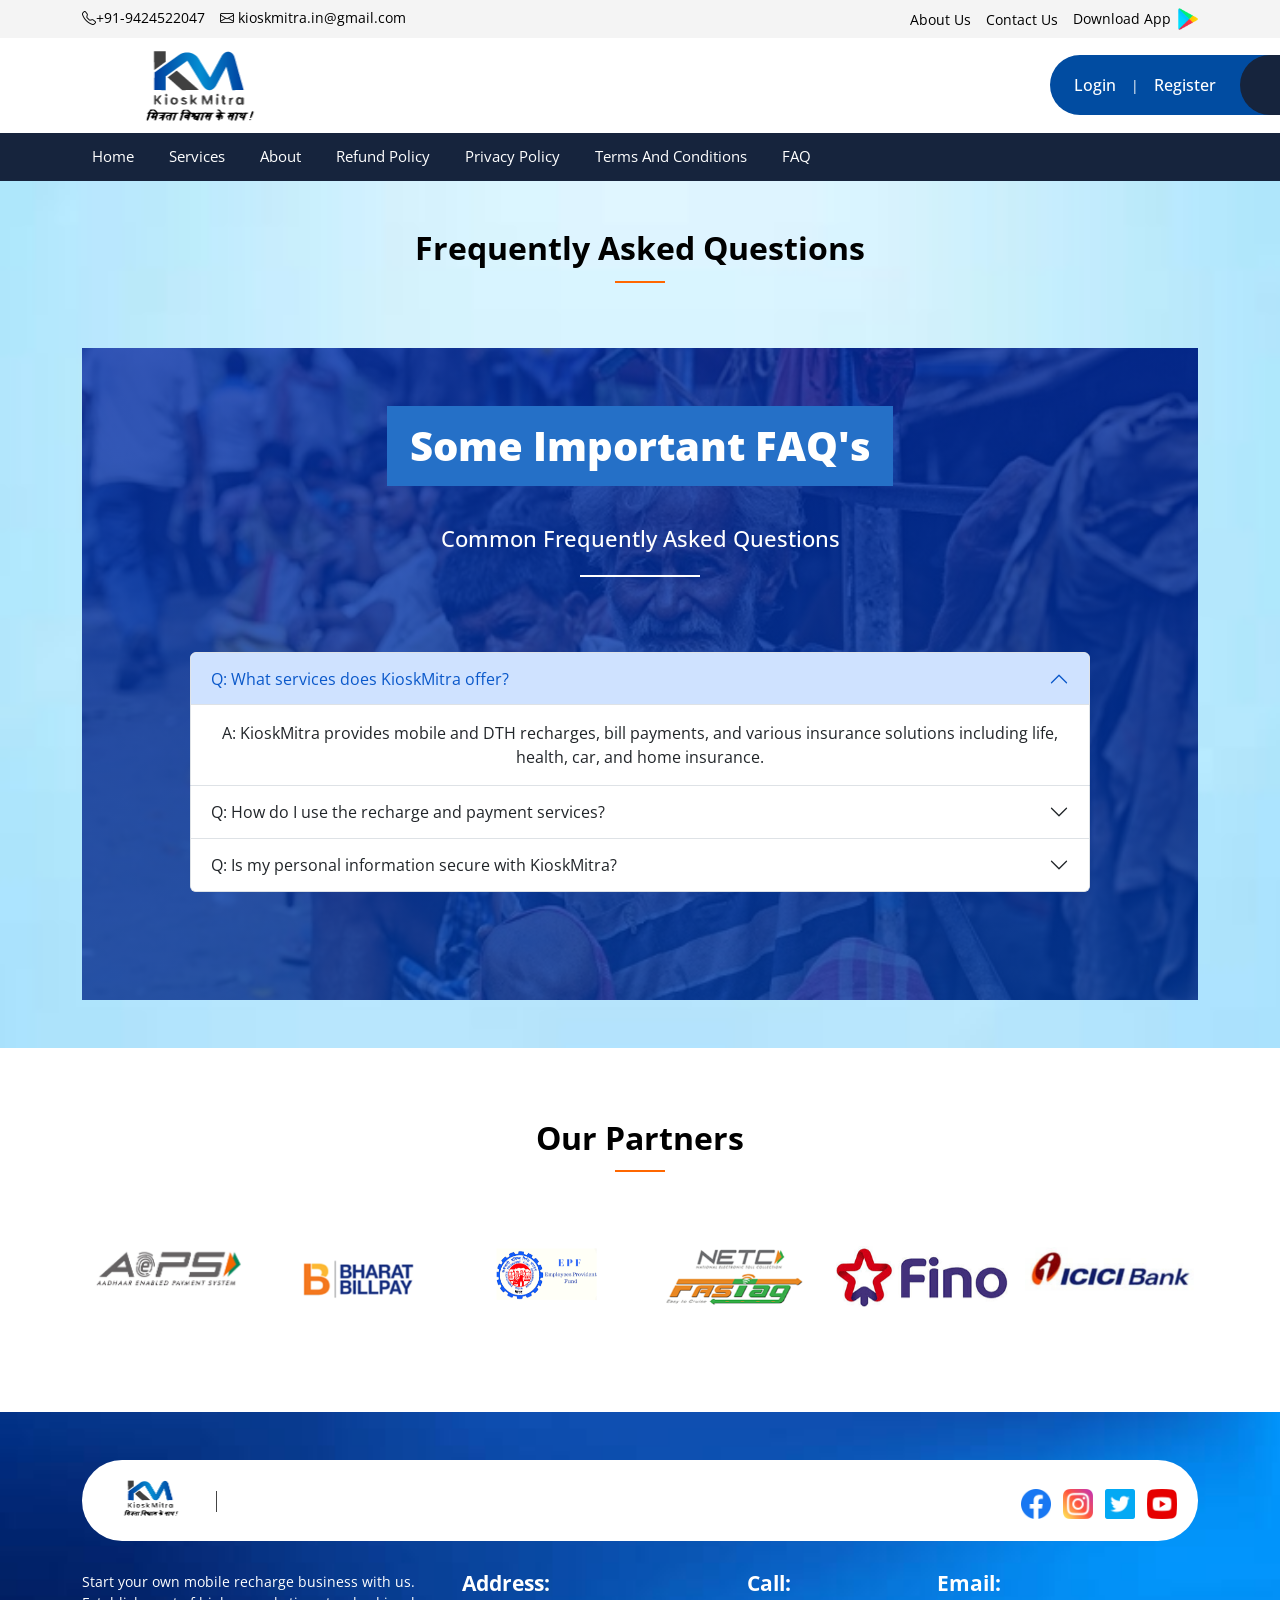
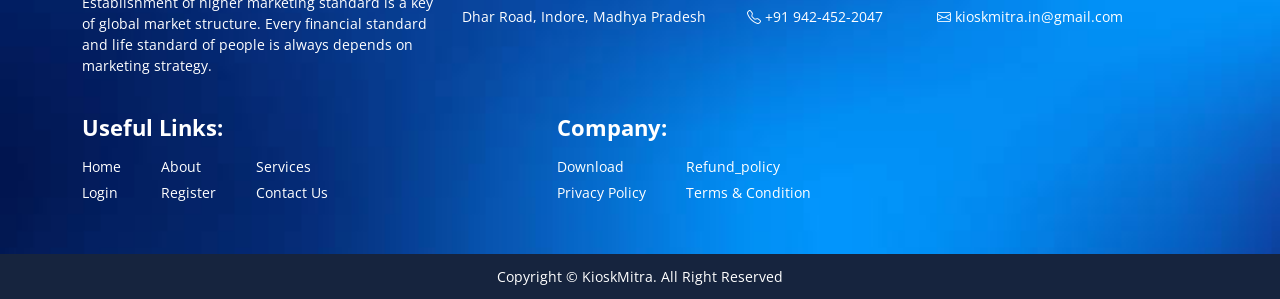
<file: faq.html>
<!DOCTYPE html>
<html lang="en">

<meta http-equiv="content-type" content="text/html;charset=utf-8" /><!-- /Added by HTTrack -->
<head>
<title>KioskMitra | FAQ</title>
<meta name="description" content="Find answers to your questions about KioskMitra's innovative, user-friendly banking solutions. Streamline financial operations with our secure and efficient services, all in one platform.">
<meta name="keywords" content="KioskMitra, FAQ, banking solutions, innovative banking, user-friendly banking, financial operations, secure services, efficient services, banking platform">

<meta charset="UTF-8">
<meta http-equiv="X-UA-Compatible" content="IE=edge">
<meta name="viewport" content="width=device-width, initial-scale=1.0">

<!-- favicon -->
<link rel="icon" type="image/x-icon" href="images/main-folders/logo.png">

<!-- stylesheet -->
<link rel="stylesheet" href="../Content/HomePageV3/css/bootstrap.min.css" type="text/css" /> 
<link rel="stylesheet" href="../Content/HomePageV3/css/aos.css" type="text/css" />  
<link rel="stylesheet" href="../Content/HomePageV3/css/owl.carousel.min.css" type="text/css" />  
<link rel="stylesheet" href="../Content/HomePageV3/css/style.css" type="text/css" />
<link rel="stylesheet" href="../Content/HomePageV3/css/responsive.css" type="text/css" />
  
<script>
    (function (w, d, s, l, i) {
        w[l] = w[l] || []; w[l].push({
            'gtm.start':
                new Date().getTime(), event: 'gtm.js'
        }); var f = d.getElementsByTagName(s)[0],
            j = d.createElement(s), dl = l != 'dataLayer' ? '&l=' + l : ''; j.async = true; j.src =
                '../../www.googletagmanager.com/gtm5445.html?id=' + i + dl; f.parentNode.insertBefore(j, f);
    })(window, document, 'script', 'dataLayer', 'GTM-WGRTSBS');</script>
  


<!--<meta name="google-site-verification" content="XP_811WaChHqShSgVYUbPXkHix8NlDXL8URrb-6B_zw" />-->

  
<!--<script async src="https://www.googletagmanager.com/gtag/js?id=UA-222160017-1"></script>
<script>
    window.dataLayer = window.dataLayer || [];
    function gtag() { dataLayer.push(arguments); }
    gtag('js', new Date());

    gtag('config', 'UA-222160017-1');
</script>

<script>
    document.oncontextmenu = new Function("return false;");

    $(document).keydown(function (event) {
        if (event.keyCode == 123) { // Prevent F12
            return false;
        } else if (event.ctrlKey && event.shiftKey && event.keyCode == 73) { // Prevent Ctrl+Shift+I
            return false;
        }
    });
</script>
<script>
    document.onkeydown = function (e) {
        if (e.ctrlKey &&
            (e.keyCode === 67 ||
                e.keyCode === 86 ||
                e.keyCode === 85 ||
                e.keyCode === 117)) {
            return false;
        } else {
            return true;
        }
    };
    $(document).keypress("u", function (e) {
        if (e.ctrlKey) {
            return false;
        }
        else {
            return true;
        }
    });
</script>--></head>
<body><!-- Google Tag Manager (noscript) -->
<noscript>
    <iframe src="https://www.googletagmanager.com/ns.html?id=GTM-WGRTSBS"
            height="0" width="0" style="display:none;visibility:hidden"></iframe>
</noscript>
<!-- End Google Tag Manager (noscript) -->
<header>
    <div class="top-header">
        <div class="container">
            <div class="row align-items-center">
                <div class="col-xl-6 col-lg-6 col-md-6">
                    <ul class="topcont-info d-flex">
                        <li>
                            <a href="tel_%2b91-83839-28391.html"><i class="bi bi-telephone"></i>+91-9424522047</a>
                        </li>
                        <li>
                            <a href="mailto_support%40digitalgraminseva.html"><i class="bi bi-envelope"></i> kioskmitra.in@gmail.com</a>
                        </li>
                    </ul>
                </div>
                <div class="col-xl-6 col-lg-6 col-md-6">
                    <ul class="download-play-store d-flex">
                        <li><a href="about_us.html">About Us</a></li><li><a href="contact_us.html">Contact Us</a></li><li><a href="download.html" target="_blank">Download App <img src="../Content/HomePageV3/images/playstore.png" alt="playstore"></a></li>
                        <!-- <li>
                            <select class="form-select">
                                <option>Select Language</option>
                                <option>English</option>
                                <option>Hindi</option>
                                <option>Bengali</option>
                                <option>Gujarati</option>
                                <option>Marathi</option>
                                <option>Punjabi</option>
                                <option>Telugu</option>
                                <option>Tamil</option>
                                <option>Kannada</option>
                            </select>
                        </li> -->
                    </ul>
                </div>
            </div>
        </div>
    </div>
    <div class="header-btm">
        <div class="bottom-header">
            <div class="logo-area">
                <a href="index.html"><img src="images/main-folders/logo.png" alt="Digital Gramin Seva Logo" /></a>
            </div>

            <div class="login-regs d-flex">
                <!-- <img class="digi-logo" src="images/main-folders/logo.png" alt="Digital India" /> -->
                <ul>
                    <li><a href="login.html">Login</a></li>
                    <li>|</li>
                    <li><a href="register.html">Register</a></li>
                </ul>
            </div>
        </div>
        <nav class="navbar navbar-expand-lg bg-body-tertiary">
            <div class="container">
                <button class="navbar-toggler" type="button" data-bs-toggle="collapse" data-bs-target="#navbarNav" aria-controls="navbarNav" aria-expanded="false" aria-label="Toggle navigation">
                    <i class="bi bi-list"></i>
                </button>
                <div class="collapse navbar-collapse" id="navbarNav">
                    <ul class="navbar-nav">
                        <li class="nav-item">
                            <a class="nav-link active" aria-current="page" href="index.html">Home</a>
                        </li>
                        <li class="nav-item">
                            <a class="nav-link" href="services.html">Services</a>
                        </li>
                        <li class="nav-item">
                            <a class="nav-link" href="about_us.html">About</a>
                        </li>
                        <li class="nav-item">
                            <a class="nav-link" href="Refund_policy.html">Refund Policy</a>
                        </li>
                        <li class="nav-item">
                            <a class="nav-link" href="privacy_policy.html">Privacy Policy</a>
                        </li>
                        <li class="nav-item">
                            <a class="nav-link" href="term_and_condition.html">Terms And Conditions</a>
                        </li>
                        <li class="nav-item">
                            <a class="nav-link" href="faq.html">FAQ</a>
                        </li>
                        <!-- <li class="nav-item">
                            <a class="nav-link" href="commission_chart.html">Commission Chart</a>
                        </li>
                        <li class="nav-item">
                            <a class="nav-link" target="_blank" href="https://media.digitalgraminseva.in/">Media & News</a>
                        </li>
                        <li class="nav-item">
                            <a class="nav-link"  target="_blank" href="https://training.digitalgraminseva.in/">Training</a>
                        </li>
                        <li class="nav-item">
                            <a class="nav-link"  target="_blank" href="https://review.digitalgraminseva.in/">Review</a>
                        </li>
                        <li class="nav-item">
                            <a class="nav-link" href="https://getfranchise.digitalgraminseva.in/" target="_blank">Apply For Franchise</a>
                        </li>
                        <li class="nav-item">
                            <a class="nav-link" href="https://job.digitalgraminseva.in/" target="_blank">Apply For Job</a>
                        </li> -->
                    </ul>
                </div>
            </div>
        </nav>
    </div>
</header>  
<!--// header  -->

<section class="serices-container p-policy pt-5">
    <div class="container">
        <h1 class="title-5 text-center"> Frequently Asked Questions</h1>

        <section class="digital-seva-sectn">
            <div class="container">
                <div class="row">
                    <div class="col-lg-12 text-center">
                        <h3 class="title-4 aos-init" data-aos="fade-up" data-aos-duration="1000"><span>Some Important FAQ's</span></h3>
                        <div class="digitalContent">
                            <h6 data-aos="fade-up" data-aos-duration="1500" class="aos-init">Common Frequently Asked Questions</h6>
    
                            <!-- <p data-aos="fade-up" data-aos-duration="1800">
                                Our mission is to bring financial services to everyone, everywhere and to create a progressive
                                society by building the largest agent banking network in the country. With Digital Gramin Seva, we
                                aim to bridge the gap between rural communities and financial services, providing access to
                                essential financial tools and resources.
                            </p> -->
                            <div class="container faq-section">
                              
                               
                                  
                                        <div class="accordion" id="faqAccordion">
                                            <div class="accordion-item">
                                                <h2 class="accordion-header" id="headingOne">
                                                    <button class="accordion-button" type="button" data-bs-toggle="collapse" data-bs-target="#collapseOne" aria-expanded="true" aria-controls="collapseOne">
                                                      
                                            Q: What services does KioskMitra offer?
                                        
                                                    </button>
                                                </h2>
                                                <div id="collapseOne" class="accordion-collapse collapse show" aria-labelledby="headingOne" data-bs-parent="#faqAccordion">
                                                    <div class="accordion-body">
                                                        
                                            A: KioskMitra provides mobile and DTH recharges, bill payments, and various
                                            insurance solutions including life, health, car, and home insurance.
                                        
                                                    </div>
                                                </div>
                                            </div>
                                            <div class="accordion-item">
                                                <h2 class="accordion-header" id="headingTwo">
                                                    <button class="accordion-button collapsed" type="button" data-bs-toggle="collapse" data-bs-target="#collapseTwo" aria-expanded="false" aria-controls="collapseTwo">
                                                       
                                            Q: How do I use the recharge and payment services?
                                        
                                                    </button>
                                                </h2>
                                                <div id="collapseTwo" class="accordion-collapse collapse" aria-labelledby="headingTwo" data-bs-parent="#faqAccordion">
                                                    <div class="accordion-body">
                                                        
                                            A: Simply log in to our platform, select the service you need, enter the
                                            required details, and complete the transaction. It’s quick and easy!
                                        
                                                    </div>
                                                </div>
                                            </div>
                                            <div class="accordion-item">
                                                <h2 class="accordion-header" id="headingThree">
                                                    <button class="accordion-button collapsed" type="button" data-bs-toggle="collapse" data-bs-target="#collapseThree" aria-expanded="false" aria-controls="collapseThree">
                                                       
                                            Q: Is my personal information secure with KioskMitra?
                                        
                                                    </button>
                                                </h2>
                                                <div id="collapseThree" class="accordion-collapse collapse" aria-labelledby="headingThree" data-bs-parent="#faqAccordion">
                                                    <div class="accordion-body">
                                                        
                                            A: Yes, we prioritize your privacy and use advanced security measures to protect
                                            your personal and financial information.
                                        
                                                    </div>
                                                </div>
                                            </div>
                                        </div>
                                  
                                </div>
                            </div>
                            
                        </div>
                    </div>
                </div>
            
        </section>

    </div>
</section>

<section class="our-partner-sectn">
    <div class="container">
        <h3 class="title-5">Our Partners</h3>
        
        <div class="owl-carousel our-partner owl-theme">
            <div class="item">
                <div class="client-logo">
                    <img src="../Content/HomePageV3/images/partner/AEPS.png" />
                </div>
            </div>
            <div class="item">
                <div class="client-logo">
                    <img src="../Content/HomePageV3/images/partner/bharat.png" />
                </div>
            </div>
            <div class="item">
                <div class="client-logo">
                    <img src="../Content/HomePageV3/images/partner/epfo.png" />
                </div>
            </div>
            <div class="item">
                <div class="client-logo">
                    <img src="../Content/HomePageV3/images/partner/fastag.png" />
                </div>
            </div>
            <div class="item">
                <div class="client-logo">
                    <img src="../Content/HomePageV3/images/partner/fino-bank.png" />
                </div>
            </div>
            <div class="item">
                <div class="client-logo">
                    <img src="../Content/HomePageV3/images/partner/Icici-bank.jpg" />
                </div>
            </div>
            <div class="item">
                <div class="client-logo">
                    <img src="../Content/HomePageV3/images/partner/irctc.jpg" />
                </div>
            </div>
            <div class="item">
                <div class="client-logo">
                    <img src="../Content/HomePageV3/images/partner/kotak.png" />
                </div>
            </div>
            <div class="item">
                <div class="client-logo">
                    <img src="../Content/HomePageV3/images/partner/ministry-corporate.jpg" />
                </div>
            </div>
            <div class="item">
                <div class="client-logo">
                    <img src="../Content/HomePageV3/images/partner/MSME.jpg" />
                </div>
            </div>
            <div class="item">
                <div class="client-logo">
                    <img src="../Content/HomePageV3/images/partner/NPCI.png" />
                </div>
            </div>
            <div class="item">
                <div class="client-logo">
                    <img src="../Content/HomePageV3/images/partner/nsdl-pan.png" />
                </div>
            </div>

        </div>
        
    </div>
</section>
<!--// our-partner-sectn end-->

<!-- footer -->
<footer class="main-footer">
    <div class="container">
        <div class="top-footer">
            <div class="row">
                <div class="col-xl-8 col-lg-8 col-md-8">
                    <div class="ftlogo d-flex align-items-center">
                        <div class="footer-logo">
                            <a href="index.html"><img src="images/main-folders/logo.png" alt="Logo" /></a>
                        </div>
                        <h6>IMOC Digital Services Pvt Ltd.</h6>
                    </div>
                </div>
                <div class="col-xl-4 col-lg-4 col-md-4">
                    <div class="social-area">
                        <h5>Follow Us on:</h5>
                        <ul class="d-flex">
                            <li><a href="https://www.facebook.com/Digitalgraminsevakendra" target="_blank"><img src="../Content/HomePageV3/images/facebook.png" alt="Facebook" /></a></li>
                            <li><a href="https://www.instagram.com/digitalgraminsevaofficial/" target="_blank"><img src="../Content/HomePageV3/images/instagram.png" alt="Instgram" /></a></li>
                            <li><a href="https://twitter.com/digitalgramin7" target="_blank"><img src="../Content/HomePageV3/images/twitter.png" alt="Twitter" /></a></li>
                            <li><a href="https://www.youtube.com/channel/UCqpqZ5i8fD-Ngz2HU3olo4A" target="_blank"><img src="../Content/HomePageV3/images/youtube.png" alt="Youtube" /></a></li>
                        </ul>
                    </div>
                </div>
            </div>
        </div>
        <div class="bottom-footer">
            <div class="row">
                <div class="col-xl-4 col-lg-4 col-md-4 prar-color">
                    <p>
                        Start your own mobile recharge business with us. Establishment of higher marketing standard is a key of global market structure. Every financial standard and life standard of people is always depends on marketing strategy.
                    </p>
                </div>
                <div class="col-xl-3 col-lg-3 col-md-3 prar-color">
                    <h4>Address:</h4>
                    <p>
                        Dhar Road, Indore, Madhya Pradesh
                    </p>
                </div>
                <div class="col-xl-2 col-lg-2 col-md-2 prar-color">
                    <h4>Call:</h4>
                    <p><a href="tel_%2b91-83839-28391.html"><i class="bi bi-telephone"></i> +91 942-452-2047</a></p>

                </div>
                <div class="col-xl-3 col-lg-3 col-md-3 prar-color">
                    <h4>Email:</h4>
                    <p><a href="mailto_support%40digitalgraminseva.html"><i class="bi bi-envelope"></i> kioskmitra.in@gmail.com</a></p>
                </div>
            </div>
        </div>

        <div class="footer-links-cards">
            <div class="row">
                <div class="col-xl-5 col-lg-5 col-md-6 prar-color">
                    <h3>Useful Links:</h3>
                    <div class="links-row prar-color">
                        <ul>
                            <li><a href="index.html" class="prar-color"><span>Home</span></a></li>
                            <li class="prar-color"><a href="login.html" class="prar-color"><span>Login</span></a></li>
                        </ul>
                        <ul>
                            <li><a href="about_us.html" class="prar-color"><span>About</span></a></li>
                            <li><a href="register.html" class="prar-color"><span>Register</span></a></li>
                        </ul>
                        <ul>
                            <li><a href="services.html" class="prar-color"><span>Services</span></a></li>
                            <li><a href="contact_us.html" class="prar-color"><span>Contact Us</span></a></li>
                        </ul>
                     
                    </div>
                </div>
                <div class="col-xl-7 col-lg-7 col-md-6 prar-color">
                    <h3>Company:</h3>
                    <div class="links-row">
                        <ul>
                            <li><a href="download.html" class="prar-color"><span>Download</span></a></li>
                            <li><a href="privacy_policy.html" class="prar-color"><span>Privacy Policy</span></a></li>
                        </ul>
                        <ul>
                            <li><a href="Refund_policy.html" class="prar-color"><span>Refund_policy</span></a></li>
                            <li><a href="term_and_condition.html" class="prar-color"><span>Terms & Condition</span></a></li>
                        </ul>
                       
                    </div>
                </div>
            </div>
        </div>

    </div>
</footer>
<!--// main-footer end-->

<div class="copyright">
    <div class="container">
        <p>Copyright &copy; KioskMitra. All Right Reserved</p>
    </div>
</div>
<!--// copyright -->

<!-- js -->
<script src="../Content/HomePageV3/js/jquery-3.6.3.min.js"></script>
<script src="../Content/HomePageV3/js/bootstrap.bundle.min.js"></script>
<script src="../Content/HomePageV3/js/owl.carousel.min.js"></script>
<script src="../Content/HomePageV3/js/main.js"></script>
<script src="../Content/HomePageV3/js/aos.js"></script>

<script>
    AOS.init({
        duration: 1000,
        disable: 'mobile',
    });
  </script>
</body>

<!-- Mirrored from digitalgraminseva.in/home/privacy_policy by HTTrack Website Copier/3.x [XR&CO'2014], Thu, 25 Jul 2024 12:26:04 GMT -->
</html>
</file>
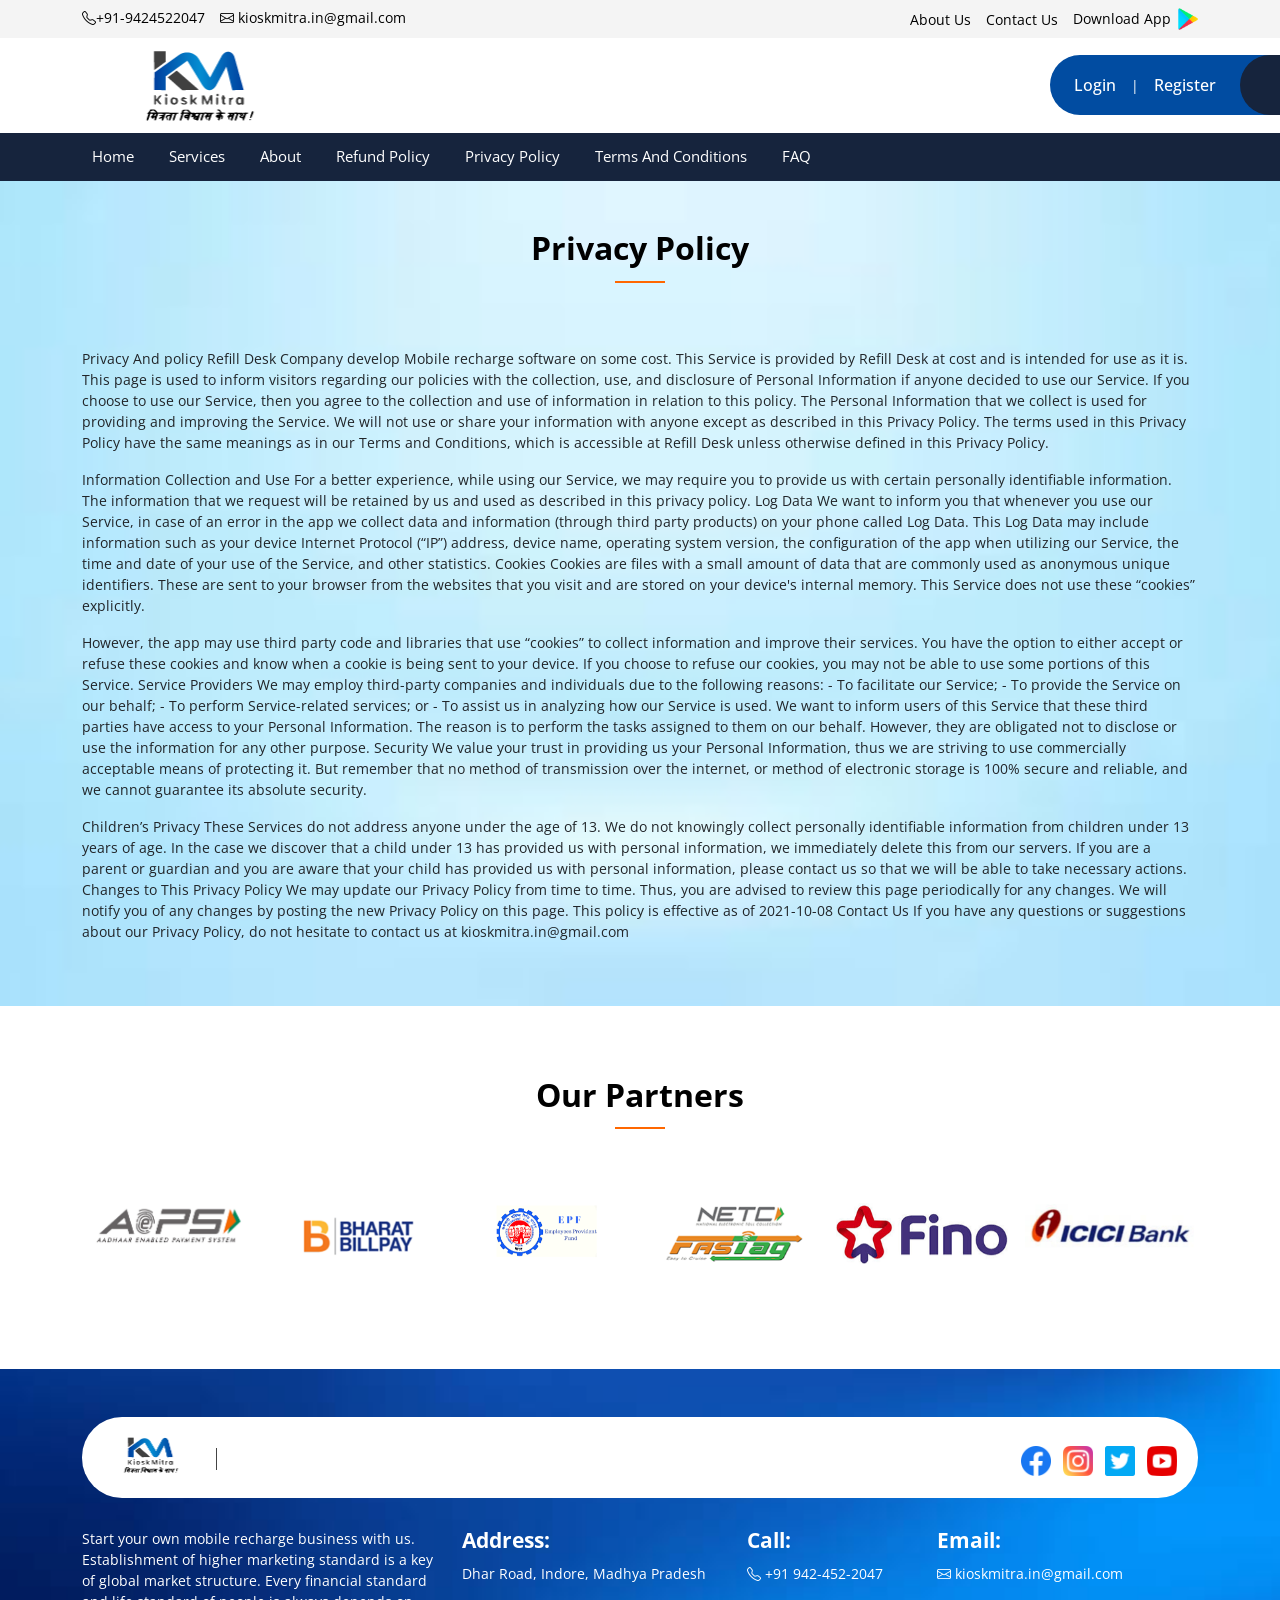
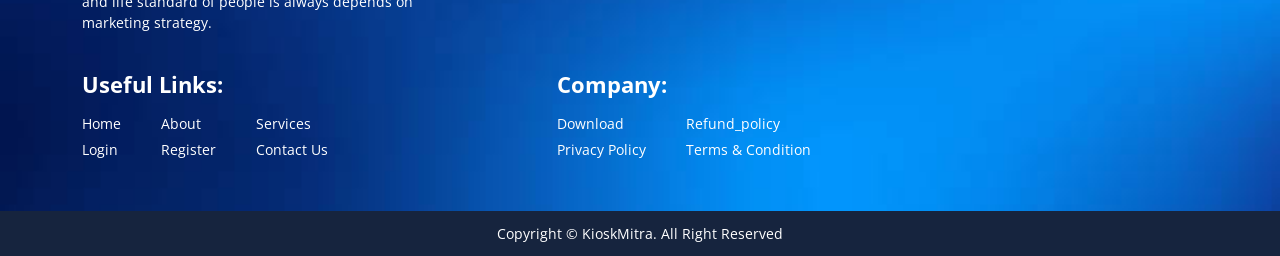
<file: privacy_policy.html>
<!DOCTYPE html>
<html lang="en">

<meta http-equiv="content-type" content="text/html;charset=utf-8" /><!-- /Added by HTTrack -->
<head>
<title>KioskMitra | Privacy Policy</title>
<meta name="description" content="Review KioskMitra's privacy policy to understand how we protect your information while offering innovative, user-friendly banking solutions. Our secure and efficient services streamline financial operations, all in one platform.">
<meta name="keywords" content="KioskMitra, privacy policy, banking solutions, innovative banking, user-friendly banking, financial operations, secure services, efficient services, banking platform, data protection">

<meta charset="UTF-8">
<meta http-equiv="X-UA-Compatible" content="IE=edge">
<meta name="viewport" content="width=device-width, initial-scale=1.0">

<!-- favicon -->
<link rel="icon" type="image/x-icon" href="images/main-folders/logo.png">

<!-- stylesheet -->
<link rel="stylesheet" href="../Content/HomePageV3/css/bootstrap.min.css" type="text/css" /> 
<link rel="stylesheet" href="../Content/HomePageV3/css/aos.css" type="text/css" />  
<link rel="stylesheet" href="../Content/HomePageV3/css/owl.carousel.min.css" type="text/css" />  
<link rel="stylesheet" href="../Content/HomePageV3/css/style.css" type="text/css" />
<link rel="stylesheet" href="../Content/HomePageV3/css/responsive.css" type="text/css" />
  
<script>
    (function (w, d, s, l, i) {
        w[l] = w[l] || []; w[l].push({
            'gtm.start':
                new Date().getTime(), event: 'gtm.js'
        }); var f = d.getElementsByTagName(s)[0],
            j = d.createElement(s), dl = l != 'dataLayer' ? '&l=' + l : ''; j.async = true; j.src =
                '../../www.googletagmanager.com/gtm5445.html?id=' + i + dl; f.parentNode.insertBefore(j, f);
    })(window, document, 'script', 'dataLayer', 'GTM-WGRTSBS');</script>
  


<!--<meta name="google-site-verification" content="XP_811WaChHqShSgVYUbPXkHix8NlDXL8URrb-6B_zw" />-->

  
<!--<script async src="https://www.googletagmanager.com/gtag/js?id=UA-222160017-1"></script>
<script>
    window.dataLayer = window.dataLayer || [];
    function gtag() { dataLayer.push(arguments); }
    gtag('js', new Date());

    gtag('config', 'UA-222160017-1');
</script>

<script>
    document.oncontextmenu = new Function("return false;");

    $(document).keydown(function (event) {
        if (event.keyCode == 123) { // Prevent F12
            return false;
        } else if (event.ctrlKey && event.shiftKey && event.keyCode == 73) { // Prevent Ctrl+Shift+I
            return false;
        }
    });
</script>
<script>
    document.onkeydown = function (e) {
        if (e.ctrlKey &&
            (e.keyCode === 67 ||
                e.keyCode === 86 ||
                e.keyCode === 85 ||
                e.keyCode === 117)) {
            return false;
        } else {
            return true;
        }
    };
    $(document).keypress("u", function (e) {
        if (e.ctrlKey) {
            return false;
        }
        else {
            return true;
        }
    });
</script>--></head>
<body><!-- Google Tag Manager (noscript) -->
<noscript>
    <iframe src="https://www.googletagmanager.com/ns.html?id=GTM-WGRTSBS"
            height="0" width="0" style="display:none;visibility:hidden"></iframe>
</noscript>
<!-- End Google Tag Manager (noscript) -->
<header>
    <div class="top-header">
        <div class="container">
            <div class="row align-items-center">
                <div class="col-xl-6 col-lg-6 col-md-6">
                    <ul class="topcont-info d-flex">
                        <li>
                            <a href="tel_%2b91-83839-28391.html"><i class="bi bi-telephone"></i>+91-9424522047</a>
                        </li>
                        <li>
                            <a href="mailto_support%40digitalgraminseva.html"><i class="bi bi-envelope"></i> kioskmitra.in@gmail.com</a>
                        </li>
                    </ul>
                </div>
                <div class="col-xl-6 col-lg-6 col-md-6">
                    <ul class="download-play-store d-flex">
                        <li><a href="about_us.html">About Us</a></li><li><a href="contact_us.html">Contact Us</a></li><li><a href="download.html" target="_blank">Download App <img src="../Content/HomePageV3/images/playstore.png" alt="playstore"></a></li>
                        <!-- <li>
                            <select class="form-select">
                                <option>Select Language</option>
                                <option>English</option>
                                <option>Hindi</option>
                                <option>Bengali</option>
                                <option>Gujarati</option>
                                <option>Marathi</option>
                                <option>Punjabi</option>
                                <option>Telugu</option>
                                <option>Tamil</option>
                                <option>Kannada</option>
                            </select>
                        </li> -->
                    </ul>
                </div>
            </div>
        </div>
    </div>
    <div class="header-btm">
        <div class="bottom-header">
            <div class="logo-area">
                <a href="index.html"><img src="images/main-folders/logo.png" alt="Digital Gramin Seva Logo" /></a>
            </div>

            <div class="login-regs d-flex">
                <!-- <img class="digi-logo" src="images/main-folders/logo.png" alt="Digital India" /> -->
                <ul>
                    <li><a href="login.html">Login</a></li>
                    <li>|</li>
                    <li><a href="register.html">Register</a></li>
                </ul>
            </div>
        </div>
        <nav class="navbar navbar-expand-lg bg-body-tertiary">
            <div class="container">
                <button class="navbar-toggler" type="button" data-bs-toggle="collapse" data-bs-target="#navbarNav" aria-controls="navbarNav" aria-expanded="false" aria-label="Toggle navigation">
                    <i class="bi bi-list"></i>
                </button>
                <div class="collapse navbar-collapse" id="navbarNav">
                    <ul class="navbar-nav">
                        <li class="nav-item">
                            <a class="nav-link active" aria-current="page" href="index.html">Home</a>
                        </li>
                        <li class="nav-item">
                            <a class="nav-link" href="services.html">Services</a>
                        </li>
                        <li class="nav-item">
                            <a class="nav-link" href="about_us.html">About</a>
                        </li>
                        <li class="nav-item">
                            <a class="nav-link" href="Refund_policy.html">Refund Policy</a>
                        </li>
                        <li class="nav-item">
                            <a class="nav-link" href="privacy_policy.html">Privacy Policy</a>
                        </li>
                        <li class="nav-item">
                            <a class="nav-link" href="term_and_condition.html">Terms And Conditions</a>
                        </li>
                        <li class="nav-item">
                            <a class="nav-link" href="faq.html">FAQ</a>
                        </li>
                        <!-- <li class="nav-item">
                            <a class="nav-link" href="commission_chart.html">Commission Chart</a>
                        </li>
                        <li class="nav-item">
                            <a class="nav-link" target="_blank" href="https://media.digitalgraminseva.in/">Media & News</a>
                        </li>
                        <li class="nav-item">
                            <a class="nav-link"  target="_blank" href="https://training.digitalgraminseva.in/">Training</a>
                        </li>
                        <li class="nav-item">
                            <a class="nav-link"  target="_blank" href="https://review.digitalgraminseva.in/">Review</a>
                        </li>
                        <li class="nav-item">
                            <a class="nav-link" href="https://getfranchise.digitalgraminseva.in/" target="_blank">Apply For Franchise</a>
                        </li>
                        <li class="nav-item">
                            <a class="nav-link" href="https://job.digitalgraminseva.in/" target="_blank">Apply For Job</a>
                        </li> -->
                    </ul>
                </div>
            </div>
        </nav>
    </div>
</header>  
<!--// header  -->

<section class="serices-container p-policy pt-5">
    <div class="container">
        <h1 class="title-5 text-center">Privacy Policy</h1>

        <div class="row">
            <div class="col-md-12  align-self-center">
                <p>Privacy And policy Refill Desk Company develop Mobile recharge software on some cost. This Service is provided by Refill Desk at cost and is intended for use as it is. This page is used to inform visitors regarding our policies with the collection, use, and disclosure of Personal Information if anyone decided to use our Service. If you choose to use our Service, then you agree to the collection and use of information in relation to this policy. The Personal Information that we collect is used for providing and improving the Service. We will not use or share your information with anyone except as described in this Privacy Policy. The terms used in this Privacy Policy have the same meanings as in our Terms and Conditions, which is accessible at Refill Desk unless otherwise defined in this Privacy Policy.</p>
                <!-- <h4>Definition:</h4>     -->
                <p>
                    Information Collection and Use For a better experience, while using our Service, we may require you to provide us with certain personally identifiable information. The information that we request will be retained by us and used as described in this privacy policy. Log Data We want to inform you that whenever you use our Service, in case of an error in the app we collect data and information (through third party products) on your phone called Log Data. This Log Data may include information such as your device Internet Protocol (“IP”) address, device name, operating system version, the configuration of the app when utilizing our Service, the time and date of your use of the Service, and other statistics. Cookies Cookies are files with a small amount of data that are commonly used as anonymous unique identifiers. These are sent to your browser from the websites that you visit and are stored on your device's internal memory. This Service does not use these “cookies” explicitly.
                </p>    
                <p>
                    However, the app may use third party code and libraries that use “cookies” to collect information and improve their services. You have the option to either accept or refuse these cookies and know when a cookie is being sent to your device. If you choose to refuse our cookies, you may not be able to use some portions of this Service. Service Providers We may employ third-party companies and individuals due to the following reasons: - To facilitate our Service; - To provide the Service on our behalf; - To perform Service-related services; or - To assist us in analyzing how our Service is used. We want to inform users of this Service that these third parties have access to your Personal Information. The reason is to perform the tasks assigned to them on our behalf. However, they are obligated not to disclose or use the information for any other purpose. Security We value your trust in providing us your Personal Information, thus we are striving to use commercially acceptable means of protecting it. But remember that no method of transmission over the internet, or method of electronic storage is 100% secure and reliable, and we cannot guarantee its absolute security.
                </p>
                <p>
                    Children’s Privacy These Services do not address anyone under the age of 13. We do not knowingly collect personally identifiable information from children under 13 years of age. In the case we discover that a child under 13 has provided us with personal information, we immediately delete this from our servers. If you are a parent or guardian and you are aware that your child has provided us with personal information, please contact us so that we will be able to take necessary actions. Changes to This Privacy Policy We may update our Privacy Policy from time to time. Thus, you are advised to review this page periodically for any changes. We will notify you of any changes by posting the new Privacy Policy on this page. This policy is effective as of 2021-10-08 Contact Us If you have any questions or suggestions about our Privacy Policy, do not hesitate to contact us at kioskmitra.in@gmail.com
                </p>
            </div>
        </div>

    </div>
</section>

<section class="our-partner-sectn">
    <div class="container">
        <h3 class="title-5">Our Partners</h3>
        
        <div class="owl-carousel our-partner owl-theme">
            <div class="item">
                <div class="client-logo">
                    <img src="../Content/HomePageV3/images/partner/AEPS.png" />
                </div>
            </div>
            <div class="item">
                <div class="client-logo">
                    <img src="../Content/HomePageV3/images/partner/bharat.png" />
                </div>
            </div>
            <div class="item">
                <div class="client-logo">
                    <img src="../Content/HomePageV3/images/partner/epfo.png" />
                </div>
            </div>
            <div class="item">
                <div class="client-logo">
                    <img src="../Content/HomePageV3/images/partner/fastag.png" />
                </div>
            </div>
            <div class="item">
                <div class="client-logo">
                    <img src="../Content/HomePageV3/images/partner/fino-bank.png" />
                </div>
            </div>
            <div class="item">
                <div class="client-logo">
                    <img src="../Content/HomePageV3/images/partner/Icici-bank.jpg" />
                </div>
            </div>
            <div class="item">
                <div class="client-logo">
                    <img src="../Content/HomePageV3/images/partner/irctc.jpg" />
                </div>
            </div>
            <div class="item">
                <div class="client-logo">
                    <img src="../Content/HomePageV3/images/partner/kotak.png" />
                </div>
            </div>
            <div class="item">
                <div class="client-logo">
                    <img src="../Content/HomePageV3/images/partner/ministry-corporate.jpg" />
                </div>
            </div>
            <div class="item">
                <div class="client-logo">
                    <img src="../Content/HomePageV3/images/partner/MSME.jpg" />
                </div>
            </div>
            <div class="item">
                <div class="client-logo">
                    <img src="../Content/HomePageV3/images/partner/NPCI.png" />
                </div>
            </div>
            <div class="item">
                <div class="client-logo">
                    <img src="../Content/HomePageV3/images/partner/nsdl-pan.png" />
                </div>
            </div>

        </div>
        
    </div>
</section>
<!--// our-partner-sectn end-->

<!-- footer -->
<footer class="main-footer">
    <div class="container">
        <div class="top-footer">
            <div class="row">
                <div class="col-xl-8 col-lg-8 col-md-8">
                    <div class="ftlogo d-flex align-items-center">
                        <div class="footer-logo">
                            <a href="index.html"><img src="images/main-folders/logo.png" alt="Logo" /></a>
                        </div>
                        <h6>IMOC Digital Services Pvt Ltd.</h6>
                    </div>
                </div>
                <div class="col-xl-4 col-lg-4 col-md-4">
                    <div class="social-area">
                        <h5>Follow Us on:</h5>
                        <ul class="d-flex">
                            <li><a href="https://www.facebook.com/Digitalgraminsevakendra" target="_blank"><img src="../Content/HomePageV3/images/facebook.png" alt="Facebook" /></a></li>
                            <li><a href="https://www.instagram.com/digitalgraminsevaofficial/" target="_blank"><img src="../Content/HomePageV3/images/instagram.png" alt="Instgram" /></a></li>
                            <li><a href="https://twitter.com/digitalgramin7" target="_blank"><img src="../Content/HomePageV3/images/twitter.png" alt="Twitter" /></a></li>
                            <li><a href="https://www.youtube.com/channel/UCqpqZ5i8fD-Ngz2HU3olo4A" target="_blank"><img src="../Content/HomePageV3/images/youtube.png" alt="Youtube" /></a></li>
                        </ul>
                    </div>
                </div>
            </div>
        </div>
        <div class="bottom-footer">
            <div class="row">
                <div class="col-xl-4 col-lg-4 col-md-4 prar-color">
                    <p>
                        Start your own mobile recharge business with us. Establishment of higher marketing standard is a key of global market structure. Every financial standard and life standard of people is always depends on marketing strategy.
                    </p>
                </div>
                <div class="col-xl-3 col-lg-3 col-md-3 prar-color">
                    <h4>Address:</h4>
                    <p>
                        Dhar Road, Indore, Madhya Pradesh
                    </p>
                </div>
                <div class="col-xl-2 col-lg-2 col-md-2 prar-color">
                    <h4>Call:</h4>
                    <p><a href="tel_%2b91-83839-28391.html"><i class="bi bi-telephone"></i> +91 942-452-2047</a></p>

                </div>
                <div class="col-xl-3 col-lg-3 col-md-3 prar-color">
                    <h4>Email:</h4>
                    <p><a href="mailto_support%40digitalgraminseva.html"><i class="bi bi-envelope"></i> kioskmitra.in@gmail.com</a></p>
                </div>
            </div>
        </div>

        <div class="footer-links-cards">
            <div class="row">
                <div class="col-xl-5 col-lg-5 col-md-6 prar-color">
                    <h3>Useful Links:</h3>
                    <div class="links-row prar-color">
                        <ul>
                            <li><a href="index.html" class="prar-color"><span>Home</span></a></li>
                            <li class="prar-color"><a href="login.html" class="prar-color"><span>Login</span></a></li>
                        </ul>
                        <ul>
                            <li><a href="about_us.html" class="prar-color"><span>About</span></a></li>
                            <li><a href="register.html" class="prar-color"><span>Register</span></a></li>
                        </ul>
                        <ul>
                            <li><a href="services.html" class="prar-color"><span>Services</span></a></li>
                            <li><a href="contact_us.html" class="prar-color"><span>Contact Us</span></a></li>
                        </ul>
                     
                    </div>
                </div>
                <div class="col-xl-7 col-lg-7 col-md-6 prar-color">
                    <h3>Company:</h3>
                    <div class="links-row">
                        <ul>
                            <li><a href="download.html" class="prar-color"><span>Download</span></a></li>
                            <li><a href="privacy_policy.html" class="prar-color"><span>Privacy Policy</span></a></li>
                        </ul>
                        <ul>
                            <li><a href="Refund_policy.html" class="prar-color"><span>Refund_policy</span></a></li>
                            <li><a href="term_and_condition.html" class="prar-color"><span>Terms & Condition</span></a></li>
                        </ul>
                       
                    </div>
                </div>
            </div>
        </div>

    </div>
</footer>
<!--// main-footer end-->

<div class="copyright">
    <div class="container">
        <p>Copyright &copy; KioskMitra. All Right Reserved</p>
    </div>
</div>
<!--// copyright -->

<!-- js -->
<script src="../Content/HomePageV3/js/jquery-3.6.3.min.js"></script>
<script src="../Content/HomePageV3/js/bootstrap.bundle.min.js"></script>
<script src="../Content/HomePageV3/js/owl.carousel.min.js"></script>
<script src="../Content/HomePageV3/js/main.js"></script>
<script src="../Content/HomePageV3/js/aos.js"></script>

<script>
    AOS.init({
        duration: 1000,
        disable: 'mobile',
    });
  </script>
</body>

<!-- Mirrored from digitalgraminseva.in/home/privacy_policy by HTTrack Website Copier/3.x [XR&CO'2014], Thu, 25 Jul 2024 12:26:04 GMT -->
</html>
</file>
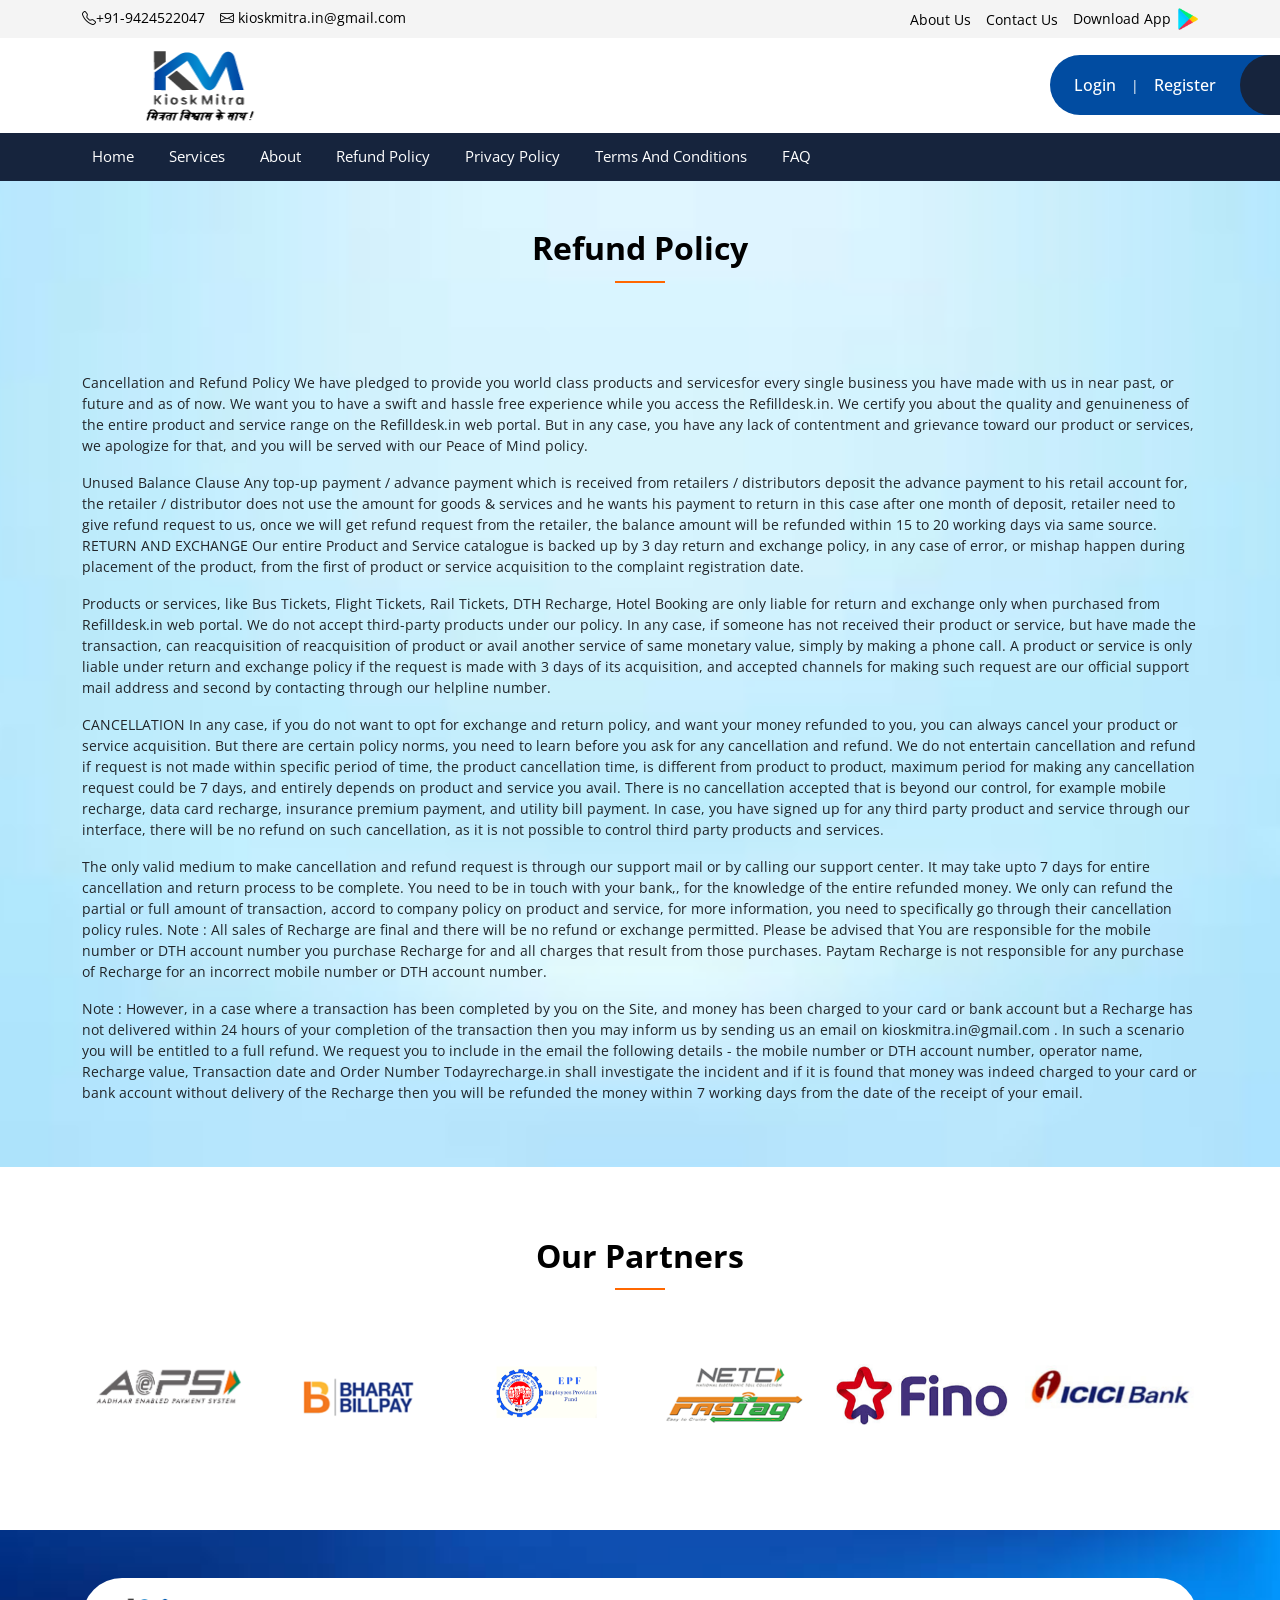
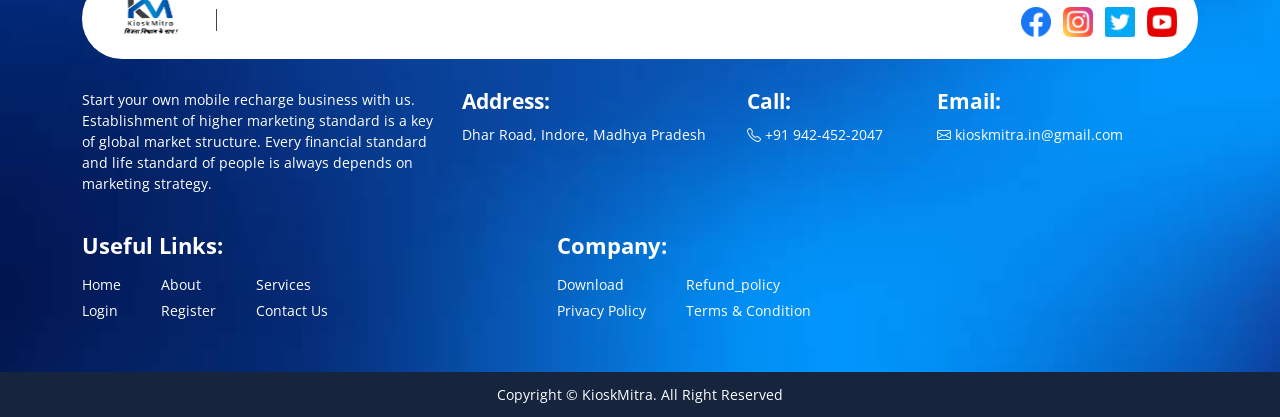
<file: Refund_policy.html>
<!DOCTYPE html>
<html lang="en">

<meta http-equiv="content-type" content="text/html;charset=utf-8" /><!-- /Added by HTTrack -->
<head>
<title>KioskMitra | Refund_policy</title>
<meta name="description" content="Learn about KioskMitra's refund policy for our innovative, user-friendly banking solutions. We streamline financial operations with secure and efficient services, all in one platform.">
<meta name="keywords" content="KioskMitra, refund policy, banking solutions, innovative banking, user-friendly banking, financial operations, secure services, efficient services, banking platform">

<meta charset="UTF-8">
<meta http-equiv="X-UA-Compatible" content="IE=edge">
<meta name="viewport" content="width=device-width, initial-scale=1.0">

<!-- favicon -->
<link rel="icon" type="image/x-icon" href="images/main-folders/logo.png">

<!-- stylesheet -->
<link rel="stylesheet" href="../Content/HomePageV3/css/bootstrap.min.css" type="text/css" /> 
<link rel="stylesheet" href="../Content/HomePageV3/css/aos.css" type="text/css" />  
<link rel="stylesheet" href="../Content/HomePageV3/css/owl.carousel.min.css" type="text/css" />  
<link rel="stylesheet" href="../Content/HomePageV3/css/style.css" type="text/css" />
<link rel="stylesheet" href="../Content/HomePageV3/css/responsive.css" type="text/css" />
  
<script>
    (function (w, d, s, l, i) {
        w[l] = w[l] || []; w[l].push({
            'gtm.start':
                new Date().getTime(), event: 'gtm.js'
        }); var f = d.getElementsByTagName(s)[0],
            j = d.createElement(s), dl = l != 'dataLayer' ? '&l=' + l : ''; j.async = true; j.src =
                '../../www.googletagmanager.com/gtm5445.html?id=' + i + dl; f.parentNode.insertBefore(j, f);
    })(window, document, 'script', 'dataLayer', 'GTM-WGRTSBS');</script>
  


<!--<meta name="google-site-verification" content="XP_811WaChHqShSgVYUbPXkHix8NlDXL8URrb-6B_zw" />-->

  
<!--<script async src="https://www.googletagmanager.com/gtag/js?id=UA-222160017-1"></script>
<script>
    window.dataLayer = window.dataLayer || [];
    function gtag() { dataLayer.push(arguments); }
    gtag('js', new Date());

    gtag('config', 'UA-222160017-1');
</script>

<script>
    document.oncontextmenu = new Function("return false;");

    $(document).keydown(function (event) {
        if (event.keyCode == 123) { // Prevent F12
            return false;
        } else if (event.ctrlKey && event.shiftKey && event.keyCode == 73) { // Prevent Ctrl+Shift+I
            return false;
        }
    });
</script>
<script>
    document.onkeydown = function (e) {
        if (e.ctrlKey &&
            (e.keyCode === 67 ||
                e.keyCode === 86 ||
                e.keyCode === 85 ||
                e.keyCode === 117)) {
            return false;
        } else {
            return true;
        }
    };
    $(document).keypress("u", function (e) {
        if (e.ctrlKey) {
            return false;
        }
        else {
            return true;
        }
    });
</script>--></head>
<body><!-- Google Tag Manager (noscript) -->
<noscript>
    <iframe src="https://www.googletagmanager.com/ns.html?id=GTM-WGRTSBS"
            height="0" width="0" style="display:none;visibility:hidden"></iframe>
</noscript>
<!-- End Google Tag Manager (noscript) -->
<header>
    <div class="top-header">
        <div class="container">
            <div class="row align-items-center">
                <div class="col-xl-6 col-lg-6 col-md-6">
                    <ul class="topcont-info d-flex">
                        <li>
                            <a href="tel_%2b91-83839-28391.html"><i class="bi bi-telephone"></i>+91-9424522047</a>
                        </li>
                        <li>
                            <a href="mailto_support%40digitalgraminseva.html"><i class="bi bi-envelope"></i> kioskmitra.in@gmail.com</a>
                        </li>
                    </ul>
                </div>
                <div class="col-xl-6 col-lg-6 col-md-6">
                    <ul class="download-play-store d-flex">
                        <li><a href="about_us.html">About Us</a></li><li><a href="contact_us.html">Contact Us</a></li><li><a href="download.html" target="_blank">Download App <img src="../Content/HomePageV3/images/playstore.png" alt="playstore"></a></li>
                        <!-- <li>
                            <select class="form-select">
                                <option>Select Language</option>
                                <option>English</option>
                                <option>Hindi</option>
                                <option>Bengali</option>
                                <option>Gujarati</option>
                                <option>Marathi</option>
                                <option>Punjabi</option>
                                <option>Telugu</option>
                                <option>Tamil</option>
                                <option>Kannada</option>
                            </select>
                        </li> -->
                    </ul>
                </div>
            </div>
        </div>
    </div>
    <div class="header-btm">
        <div class="bottom-header">
            <div class="logo-area">
                <a href="index.html"><img src="images/main-folders/logo.png" alt="Digital Gramin Seva Logo" /></a>
            </div>

            <div class="login-regs d-flex">
                <!-- <img class="digi-logo" src="images/main-folders/logo.png" alt="Digital India" /> -->
                <ul>
                    <li><a href="login.html">Login</a></li>
                    <li>|</li>
                    <li><a href="register.html">Register</a></li>
                </ul>
            </div>
        </div>
        <nav class="navbar navbar-expand-lg bg-body-tertiary">
            <div class="container">
                <button class="navbar-toggler" type="button" data-bs-toggle="collapse" data-bs-target="#navbarNav" aria-controls="navbarNav" aria-expanded="false" aria-label="Toggle navigation">
                    <i class="bi bi-list"></i>
                </button>
                <div class="collapse navbar-collapse" id="navbarNav">
                    <ul class="navbar-nav">
                        <li class="nav-item">
                            <a class="nav-link active" aria-current="page" href="index.html">Home</a>
                        </li>
                        <li class="nav-item">
                            <a class="nav-link" href="services.html">Services</a>
                        </li>
                        <li class="nav-item">
                            <a class="nav-link" href="about_us.html">About</a>
                        </li>
                        <li class="nav-item">
                            <a class="nav-link" href="Refund_policy.html">Refund Policy</a>
                        </li>
                        <li class="nav-item">
                            <a class="nav-link" href="privacy_policy.html">Privacy Policy</a>
                        </li>
                        <li class="nav-item">
                            <a class="nav-link" href="term_and_condition.html">Terms And Conditions</a>
                        </li>
                        <li class="nav-item">
                            <a class="nav-link" href="faq.html">FAQ</a>
                        </li>
                        <!-- <li class="nav-item">
                            <a class="nav-link" href="commission_chart.html">Commission Chart</a>
                        </li>
                        <li class="nav-item">
                            <a class="nav-link" target="_blank" href="https://media.digitalgraminseva.in/">Media & News</a>
                        </li>
                        <li class="nav-item">
                            <a class="nav-link"  target="_blank" href="https://training.digitalgraminseva.in/">Training</a>
                        </li>
                        <li class="nav-item">
                            <a class="nav-link"  target="_blank" href="https://review.digitalgraminseva.in/">Review</a>
                        </li>
                        <li class="nav-item">
                            <a class="nav-link" href="https://getfranchise.digitalgraminseva.in/" target="_blank">Apply For Franchise</a>
                        </li>
                        <li class="nav-item">
                            <a class="nav-link" href="https://job.digitalgraminseva.in/" target="_blank">Apply For Job</a>
                        </li> -->
                    </ul>
                </div>
            </div>
        </nav>
    </div>
</header> 
<!--// header  -->

<section class="serices-container pt-5">
    <div class="container">
        <h1 class="title-5 text-center">Refund Policy</h1>

        <div class="row pt-4">
            <div class="col-md-12 align-self-center">
                <p>
                    Cancellation and Refund Policy We have pledged to provide you world class products and servicesfor every single business you have made with us in near past, or future and as of now. We want you to have a swift and hassle free experience while you access the Refilldesk.in. We certify you about the quality and genuineness of the entire product and service range on the Refilldesk.in web portal. But in any case, you have any lack of contentment and grievance toward our product or services, we apologize for that, and you will be served with our Peace of Mind policy.
                </p>
                <p>Unused Balance Clause Any top-up payment / advance payment which is received from retailers / distributors deposit the advance payment to his retail account for, the retailer / distributor does not use the amount for goods & services and he wants his payment to return in this case after one month of deposit, retailer need to give refund request to us, once we will get refund request from the retailer, the balance amount will be refunded within 15 to 20 working days via same source. RETURN AND EXCHANGE Our entire Product and Service catalogue is backed up by 3 day return and exchange policy, in any case of error, or mishap happen during placement of the product, from the first of product or service acquisition to the complaint registration date.</p>
                <p>
                    Products or services, like Bus Tickets, Flight Tickets, Rail Tickets, DTH Recharge, Hotel Booking are only liable for return and exchange only when purchased from Refilldesk.in web portal. We do not accept third-party products under our policy. In any case, if someone has not received their product or service, but have made the transaction, can reacquisition of reacquisition of product or avail another service of same monetary value, simply by making a phone call. A product or service is only liable under return and exchange policy if the request is made with 3 days of its acquisition, and accepted channels for making such request are our official support mail address and second by contacting through our helpline number.
                </p>
                <p>
                    CANCELLATION In any case, if you do not want to opt for exchange and return policy, and want your money refunded to you, you can always cancel your product or service acquisition. But there are certain policy norms, you need to learn before you ask for any cancellation and refund. We do not entertain cancellation and refund if request is not made within specific period of time, the product cancellation time, is different from product to product, maximum period for making any cancellation request could be 7 days, and entirely depends on product and service you avail. There is no cancellation accepted that is beyond our control, for example mobile recharge, data card recharge, insurance premium payment, and utility bill payment. In case, you have signed up for any third party product and service through our interface, there will be no refund on such cancellation, as it is not possible to control third party products and services.
                </p>
                <p>
                    The only valid medium to make cancellation and refund request is through our support mail or by calling our support center. It may take upto 7 days for entire cancellation and return process to be complete. You need to be in touch with your bank,, for the knowledge of the entire refunded money. We only can refund the partial or full amount of transaction, accord to company policy on product and service, for more information, you need to specifically go through their cancellation policy rules. Note : All sales of Recharge are final and there will be no refund or exchange permitted. Please be advised that You are responsible for the mobile number or DTH account number you purchase Recharge for and all charges that result from those purchases. Paytam Recharge is not responsible for any purchase of Recharge for an incorrect mobile number or DTH account number.
                </p>
                <p>
                    Note : However, in a case where a transaction has been completed by you on the Site, and money has been charged to your card or bank account but a Recharge has not delivered within 24 hours of your completion of the transaction then you may inform us by sending us an email on kioskmitra.in@gmail.com . In such a scenario you will be entitled to a full refund. We request you to include in the email the following details - the mobile number or DTH account number, operator name, Recharge value, Transaction date and Order Number Todayrecharge.in shall investigate the incident and if it is found that money was indeed charged to your card or bank account without delivery of the Recharge then you will be refunded the money within 7 working days from the date of the receipt of your email.
                </p>
            </div>
        </div>
    </div>
</section>


<!--// our-partner-sectn end-->

<section class="our-partner-sectn">
    <div class="container">
        <h3 class="title-5">Our Partners</h3>
        
        <div class="owl-carousel our-partner owl-theme">
            <div class="item">
                <div class="client-logo">
                    <img src="../Content/HomePageV3/images/partner/AEPS.png" />
                </div>
            </div>
            <div class="item">
                <div class="client-logo">
                    <img src="../Content/HomePageV3/images/partner/bharat.png" />
                </div>
            </div>
            <div class="item">
                <div class="client-logo">
                    <img src="../Content/HomePageV3/images/partner/epfo.png" />
                </div>
            </div>
            <div class="item">
                <div class="client-logo">
                    <img src="../Content/HomePageV3/images/partner/fastag.png" />
                </div>
            </div>
            <div class="item">
                <div class="client-logo">
                    <img src="../Content/HomePageV3/images/partner/fino-bank.png" />
                </div>
            </div>
            <div class="item">
                <div class="client-logo">
                    <img src="../Content/HomePageV3/images/partner/Icici-bank.jpg" />
                </div>
            </div>
            <div class="item">
                <div class="client-logo">
                    <img src="../Content/HomePageV3/images/partner/irctc.jpg" />
                </div>
            </div>
            <div class="item">
                <div class="client-logo">
                    <img src="../Content/HomePageV3/images/partner/kotak.png" />
                </div>
            </div>
            <div class="item">
                <div class="client-logo">
                    <img src="../Content/HomePageV3/images/partner/ministry-corporate.jpg" />
                </div>
            </div>
            <div class="item">
                <div class="client-logo">
                    <img src="../Content/HomePageV3/images/partner/MSME.jpg" />
                </div>
            </div>
            <div class="item">
                <div class="client-logo">
                    <img src="../Content/HomePageV3/images/partner/NPCI.png" />
                </div>
            </div>
            <div class="item">
                <div class="client-logo">
                    <img src="../Content/HomePageV3/images/partner/nsdl-pan.png" />
                </div>
            </div>

        </div>
        
    </div>
</section>
<!-- footer -->
<footer class="main-footer">
    <div class="container">
        <div class="top-footer">
            <div class="row">
                <div class="col-xl-8 col-lg-8 col-md-8">
                    <div class="ftlogo d-flex align-items-center">
                        <div class="footer-logo">
                            <a href="index.html"><img src="images/main-folders/logo.png" alt="Logo" /></a>
                        </div>
                        <h6>IMOC Digital Services Pvt Ltd.</h6>
                    </div>
                </div>
                <div class="col-xl-4 col-lg-4 col-md-4">
                    <div class="social-area">
                        <h5>Follow Us on:</h5>
                        <ul class="d-flex">
                            <li><a href="https://www.facebook.com/Digitalgraminsevakendra" target="_blank"><img src="../Content/HomePageV3/images/facebook.png" alt="Facebook" /></a></li>
                            <li><a href="https://www.instagram.com/digitalgraminsevaofficial/" target="_blank"><img src="../Content/HomePageV3/images/instagram.png" alt="Instgram" /></a></li>
                            <li><a href="https://twitter.com/digitalgramin7" target="_blank"><img src="../Content/HomePageV3/images/twitter.png" alt="Twitter" /></a></li>
                            <li><a href="https://www.youtube.com/channel/UCqpqZ5i8fD-Ngz2HU3olo4A" target="_blank"><img src="../Content/HomePageV3/images/youtube.png" alt="Youtube" /></a></li>
                        </ul>
                    </div>
                </div>
            </div>
        </div>
        <div class="bottom-footer">
            <div class="row">
                <div class="col-xl-4 col-lg-4 col-md-4 prar-color">
                    <p>
                        Start your own mobile recharge business with us. Establishment of higher marketing standard is a key of global market structure. Every financial standard and life standard of people is always depends on marketing strategy.
                    </p>
                </div>
                <div class="col-xl-3 col-lg-3 col-md-3 prar-color">
                    <h4>Address:</h4>
                    <p>
                        Dhar Road, Indore, Madhya Pradesh
                    </p>
                </div>
                <div class="col-xl-2 col-lg-2 col-md-2 prar-color">
                    <h4>Call:</h4>
                    <p><a href="tel_%2b91-83839-28391.html"><i class="bi bi-telephone"></i> +91 942-452-2047</a></p>

                </div>
                <div class="col-xl-3 col-lg-3 col-md-3 prar-color">
                    <h4>Email:</h4>
                    <p><a href="mailto_support%40digitalgraminseva.html"><i class="bi bi-envelope"></i> kioskmitra.in@gmail.com</a></p>
                </div>
            </div>
        </div>

        <div class="footer-links-cards">
            <div class="row">
                <div class="col-xl-5 col-lg-5 col-md-6 prar-color">
                    <h3>Useful Links:</h3>
                    <div class="links-row prar-color">
                        <ul>
                            <li><a href="index.html" class="prar-color"><span>Home</span></a></li>
                            <li class="prar-color"><a href="login.html" class="prar-color"><span>Login</span></a></li>
                        </ul>
                        <ul>
                            <li><a href="about_us.html" class="prar-color"><span>About</span></a></li>
                            <li><a href="register.html" class="prar-color"><span>Register</span></a></li>
                        </ul>
                        <ul>
                            <li><a href="services.html" class="prar-color"><span>Services</span></a></li>
                            <li><a href="contact_us.html" class="prar-color"><span>Contact Us</span></a></li>
                        </ul>
                     
                    </div>
                </div>
                <div class="col-xl-7 col-lg-7 col-md-6 prar-color">
                    <h3>Company:</h3>
                    <div class="links-row">
                        <ul>
                            <li><a href="download.html" class="prar-color"><span>Download</span></a></li>
                            <li><a href="privacy_policy.html" class="prar-color"><span>Privacy Policy</span></a></li>
                        </ul>
                        <ul>
                            <li><a href="Refund_policy.html" class="prar-color"><span>Refund_policy</span></a></li>
                            <li><a href="term_and_condition.html" class="prar-color"><span>Terms & Condition</span></a></li>
                        </ul>
                       
                    </div>
                </div>
            </div>
        </div>

    </div>
</footer>
<!--// main-footer end-->

<div class="copyright">
    <div class="container">
        <p>Copyright &copy; KioskMitra. All Right Reserved</p>
    </div>
</div>
<!--// copyright -->

<!-- js -->
<script src="../Content/HomePageV3/js/jquery-3.6.3.min.js"></script>
<script src="../Content/HomePageV3/js/bootstrap.bundle.min.js"></script>
<script src="../Content/HomePageV3/js/owl.carousel.min.js"></script>
<script src="../Content/HomePageV3/js/main.js"></script>
<script src="../Content/HomePageV3/js/aos.js"></script>

<script>
    AOS.init({
        duration: 1000,
        disable: 'mobile',
    });
  </script>
</body>

<!-- Mirrored from digitalgraminseva.in/home/Refund_policy by HTTrack Website Copier/3.x [XR&CO'2014], Thu, 25 Jul 2024 12:26:04 GMT -->
</html>
</file>
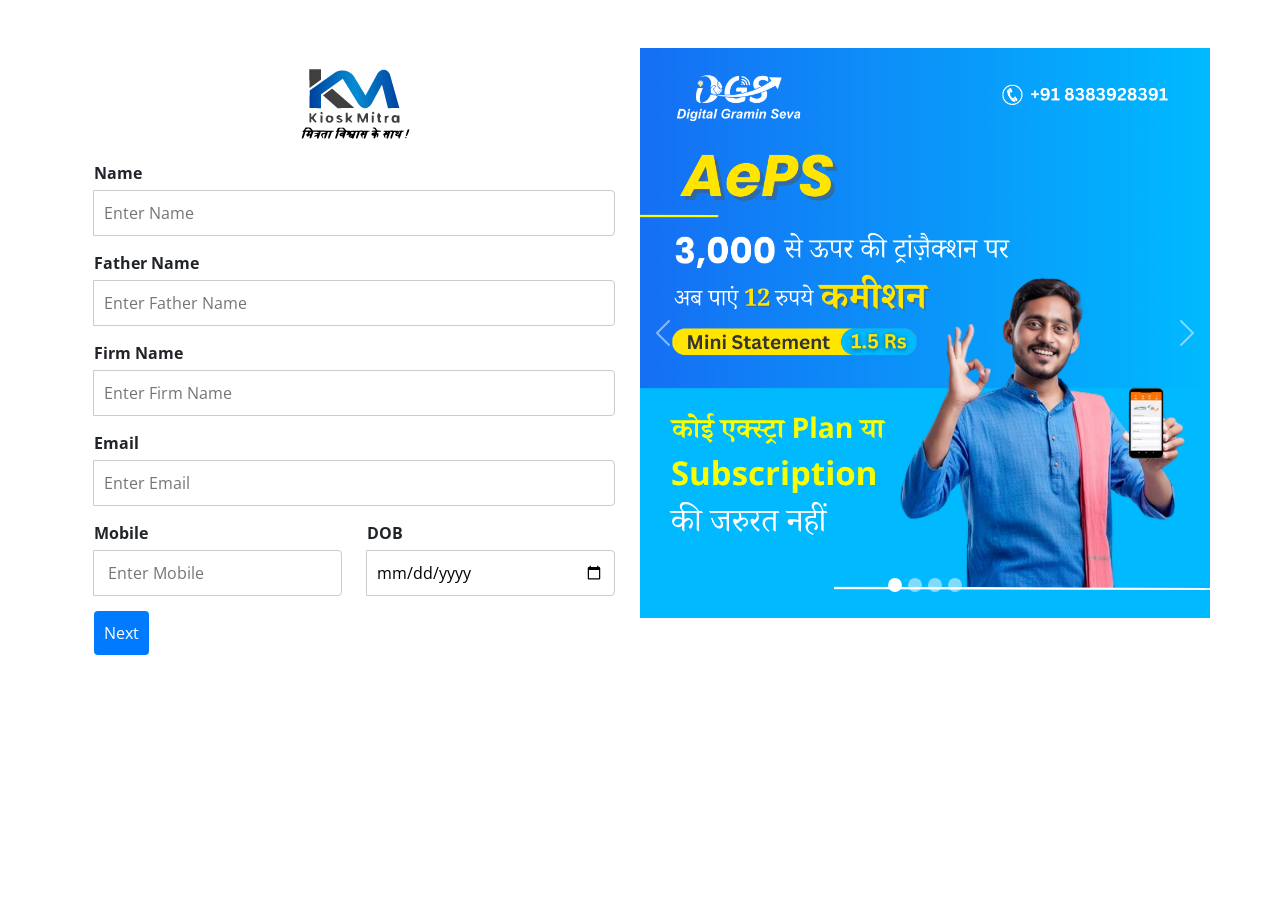
<file: register.html>
<!DOCTYPE html>
<html lang="en">

<!-- Mirrored from digitalgraminseva.in/home/login by HTTrack Website Copier/3.x [XR&CO'2014], Thu, 25 Jul 2024 12:25:19 GMT -->
<!-- Added by HTTrack --><meta http-equiv="content-type" content="text/html;charset=utf-8" /><!-- /Added by HTTrack -->
<head>
    <title>KioskMitra | Register</title>
    <meta name="description" content="Register to access KioskMitra's innovative, user-friendly banking solutions. Streamline your financial operations with our secure and efficient services, all in one platform.">
    <meta name="keywords" content="KioskMitra, register, banking solutions, innovative banking, user-friendly banking, financial operations, secure services, efficient services, banking platform">

    <meta charset="UTF-8">
    <meta http-equiv="X-UA-Compatible" content="IE=edge">
    <meta name="viewport" content="width=device-width, initial-scale=1.0">

    <!-- favicon -->
    <link rel="icon" type="image/x-icon" href="images/main-folders/logo.png">

    <!-- stylesheet -->
    <link rel="stylesheet" href="../Content/HomePageV3/css/bootstrap.min.css" type="text/css" />
    <link rel="stylesheet" href="../Content/HomePageV3/css/aos.css" type="text/css" />
    <link rel="stylesheet" href="../Content/HomePageV3/css/owl.carousel.min.css" type="text/css" />
    <link rel="stylesheet" href="../Content/HomePageV3/css/style.css" type="text/css" />
    <link rel="stylesheet" href="../Content/HomePageV3/css/responsive.css" type="text/css" />
  
<script>
    (function (w, d, s, l, i) {
        w[l] = w[l] || []; w[l].push({
            'gtm.start':
                new Date().getTime(), event: 'gtm.js'
        }); var f = d.getElementsByTagName(s)[0],
            j = d.createElement(s), dl = l != 'dataLayer' ? '&l=' + l : ''; j.async = true; j.src =
                '../../www.googletagmanager.com/gtm5445.html?id=' + i + dl; f.parentNode.insertBefore(j, f);
    })(window, document, 'script', 'dataLayer', 'GTM-WGRTSBS');</script>
  


<!--<meta name="google-site-verification" content="XP_811WaChHqShSgVYUbPXkHix8NlDXL8URrb-6B_zw" />-->

  
<!--<script async src="https://www.googletagmanager.com/gtag/js?id=UA-222160017-1"></script>
<script>
    window.dataLayer = window.dataLayer || [];
    function gtag() { dataLayer.push(arguments); }
    gtag('js', new Date());

    gtag('config', 'UA-222160017-1');
</script>

<script>
    document.oncontextmenu = new Function("return false;");

    $(document).keydown(function (event) {
        if (event.keyCode == 123) { // Prevent F12
            return false;
        } else if (event.ctrlKey && event.shiftKey && event.keyCode == 73) { // Prevent Ctrl+Shift+I
            return false;
        }
    });
</script>
<script>
    document.onkeydown = function (e) {
        if (e.ctrlKey &&
            (e.keyCode === 67 ||
                e.keyCode === 86 ||
                e.keyCode === 85 ||
                e.keyCode === 117)) {
            return false;
        } else {
            return true;
        }
    };
    $(document).keypress("u", function (e) {
        if (e.ctrlKey) {
            return false;
        }
        else {
            return true;
        }
    });
</script>--></head>
<body><!-- Google Tag Manager (noscript) -->
<noscript>
    <iframe src="https://www.googletagmanager.com/ns.html?id=GTM-WGRTSBS"
            height="0" width="0" style="display:none;visibility:hidden"></iframe>
</noscript>



    <section class="register-login">
        <div class="container">
            <div class="row">
                <div class="col-md-6 p-0">
                    <div class="login_register login">
                       

                        <form class="text-left">
                            <div class="alert alert-danger" style="display: none">
    <button type="button" class="close" data-dismiss="alert">
        <i class="ace-icon fa fa-times"></i>
    </button>
    <span class="messageSpan"></span>
</div>
<div class="alert alert-success" style="display: none">
    <button type="button" class="close" data-dismiss="alert">
        <i class="ace-icon fa fa-times"></i>
    </button>
    <span class="messageSpan"></span>
</div>

<div id="my-modal" class="modal fade" tabindex="-1">
    <div class="modal-dialog">
        <div class="modal-content">
            <div class="modal-header">
                <button type="button" class="close" data-dismiss="modal" aria-hidden="true">&times;</button>
                <h3 class="smaller lighter blue no-margin" id="Title"></h3>
            </div>

            <div class="modal-body" id="MessageBody">

            </div>

            <div class="modal-footer">
                <button class="btn btn-sm btn-danger pull-right" data-dismiss="modal">
                    <i class="ace-icon fa fa-times"></i>
                    Close
                </button>
            </div>
        </div><!-- /.modal-content -->
    </div><!-- /.modal-dialog -->
</div>

                            <div class="form">

                                <form id="registrationForm">
                                    <div class="form-step form-step-active">
                                        <h2><img src="images/main-folders/logo.png" alt=""></h2>
                                        <div class="input-group">
                                            <label for="firstName"> Name</label>
                                            <input type="text" id="name" placeholder="Enter Name" name="firstName" required>
                                        </div>
                                        <div class="input-group">
                                            <label for="lastName">Father Name</label>
                                            <input type="text" id="lastName" placeholder="Enter Father Name" name="lastName" required>
                                        </div>
                                        <div class="input-group">
                                            <label for="lastName">Firm Name</label>
                                            <input type="text" id="lastName" placeholder="Enter Firm Name" name="lastName" required>
                                        </div>
                                        <div class="input-group">
                                            <label for="email">Email</label>
                                            <input type="email" id="email" placeholder="Enter Email" name="email" required>
                                        </div>
                                        <div class="row">
                                            <div class="col-lg-6">
                                                <div class="input-group">
                                                    <label for="email">Mobile</label>
                                                    <input type="mobile" id="email" placeholder=" Enter Mobile" name="mOBILE" required>
                                                </div>
                                            </div>
                                            <div class="col-lg-6">
                                                <div class="input-group">
                                                    <label for="email">DOB</label>
                                                    <input type="date" id="email" name="email" required>
                                                </div>
                                            </div>
                                        </div>
                                        <button type="button" class="btn-next" style="background-color: #007bff;">Next</button>
                                    </div>
                                    <div class="form-step">
                                        <h2><img src="images/main-folders/logo.png" alt=""></h2>
                                      
                                        <div class="row">
                                            <div class="col-lg-6">
                                                <div class="input-group">
                                                    <label for="Adhar">Pan Number</label>
                                                    <input type="text" id="Adhar" placeholder=" Enter Mobile" name="mOBILE" required>
                                                </div>
                                            </div>
                                            <div class="col-lg-6">
                                                <div class="input-group">
                                                    <label for="Adhar">Adhar Number</label>
                                                    <input type="text" id="Adhar" name="email" required>
                                                </div>
                                            </div>
                                        </div>
                                      
                                        <div class="input-group">
                                            <label for="GST">GST NUmber</label>
                                            <input type="text" id="GST" name="username" required>
                                        </div>
                                        <div class="input-group">
                                            <select id="state" name="state" style="width: 100%; border:1px solid gainsboro; padding: 10px;">
                                                <option value="Alabama">State</option>
                                                <option value="Arizona">Madhya Pradesh</option>
                                                <option value="Arkansas">Uttar Pradesh</option>
                                                <option value="California">Rajasthan</option>
                                               
                                                </select>
                                        </div>
                                        <div class="row">
                                            <div class="col-lg-6">
                                                <div class="input-group">
                                                    <label for="city">City</label>
                                                    <input type="text" id="city" placeholder=" Enter Mobile" name="mOBILE" required>
                                                </div>
                                            </div>
                                            <div class="col-lg-6">
                                                <div class="input-group">
                                                    <label for="code">Pin Code</label>
                                                    <input type="number" id="pin" name="email" required>
                                                </div>
                                            </div>
                                            
                                        </div>
                                        <div class="col-lg-12">
                                            <label for="code">Address</label>
                                        
                                            <div class="input-group">
                                               
                                                <textarea class="form-control" id="address"  spellcheck="false"></textarea>
                                            </div>
                                        </div>
                                        <div class="row">
                                            <div class="col-lg-6">
                                                <div class="input-group">
                                                    <label for="password">Transaction Password</label>
                                                    <input type="password" id="city" placeholder=" Enter Mobile" name="mOBILE" required>
                                                </div>
                                            </div>
                                            <div class="col-lg-6">
                                                <div class="input-group">
                                                    <label for="code">Pin Code</label>
                                                    <input type="number" id="pin" placeholder="Enter Pin" name="email" required>
                                                </div>
                                            </div>
                                            
                                        </div>
                                        <div class="text-center">
                                            Already have an account? <a href="login.html">Login Here</a>
                                        </div>
                                        <div class="button-group">
                                            <button type="button" class="btn-prev" style="background-color: #007bff;">Previous</button>
                                            <button type="submit" style="background-color: #007bff;">Submit</button>
                                        </div>
                                    </div>
                                  
                                </form>

                              
    


                                <div class="row">
                                
                                    <div class="col-md-6" style="display:none;">
                                        <p class="d-inline-block">Remember Me</p>
                                            <input type="checkbox" id="Remember" name="RememberMe" class="d-none">
                                            <span class="slider round"></span>
                                    </div>
                                </div>

                            

                            </div>
                        </form>

                    </div>
                </div>
                <div class="col-md-6 p-0">
                    <div id="demo" class="carousel slide" data-bs-ride="carousel">

                        <!-- Indicators/dots -->
                        <div class="carousel-indicators">
                            <button type="button" data-bs-target="#demo" data-bs-slide-to="0" class="active"></button>
                            <button type="button" data-bs-target="#demo" data-bs-slide-to="1"></button>
                            <button type="button" data-bs-target="#demo" data-bs-slide-to="2"></button>
                            <button type="button" data-bs-target="#demo" data-bs-slide-to="3"></button>
                        </div>

                        <!-- The slideshow/carousel -->
                        <div class="carousel-inner">
                            <div class="carousel-item active">
                                <img src="../branding/LoginSliderImage/image1.jpg" alt="Login slide" class="d-block w-100">
                            </div>
                            <div class="carousel-item">
                                <img src="../branding/LoginSliderImage/image2.jpg" alt="Login slide" class="d-block w-100">
                            </div>
                            <div class="carousel-item">
                                <img src="../branding/LoginSliderImage/image3.jpg" alt="Login slide" class="d-block w-100">
                            </div>
                            <div class="carousel-item">
                                <img src="../branding/LoginSliderImage/image4.jpg" alt="Login slide" class="d-block w-100">
                            </div>
                        </div>

                        <!-- Left and right controls/icons -->
                        <button class="carousel-control-prev" type="button" data-bs-target="#demo" data-bs-slide="prev">
                            <span class="carousel-control-prev-icon"></span>
                        </button>
                        <button class="carousel-control-next" type="button" data-bs-target="#demo" data-bs-slide="next">
                            <span class="carousel-control-next-icon"></span>
                        </button>
                    </div>
                </div>
            </div>
        </div>
    </section>



    <!--// copyright -->
    <!-- js -->


    <script src="../Content/HomePageV3/js/jquery-3.6.3.min.js"></script>
    <script src="../Content/HomePageV3/js/bootstrap.bundle.min.js"></script>
    <script src="../Content/HomePageV3/js/owl.carousel.min.js"></script>
    <script src="../Content/HomePageV3/js/main.js"></script>
    <script src="../Content/HomePageV3/js/aos.js"></script>


    <input type="hidden" id="recaptchajson" />
    <script type="text/javascript">
        $(document).ready(function () {
            $('#username').keypress(function (e) {
                var key = e.which;
                if (key == 13) // the enter key code
                {
                    $('#LoginNow').click();
                    return false;
                }
            });
            $('#password').keypress(function (e) {
                var key = e.which;
                if (key == 13) // the enter key code
                {
                    $('#LoginNow').click();
                    return false;
                }
            });
            $('#captchaCode').keypress(function (e) {
                var key = e.which;
                if (key == 13) // the enter key code
                {
                    $('#LoginNow').click();
                    return false;
                }
            });
        });
    </script>

    <link rel="stylesheet" href="../../cdnjs.cloudflare.com/ajax/libs/bootstrap-sweetalert/1.0.1/sweetalert.css">
    <script src="../../cdnjs.cloudflare.com/ajax/libs/bootstrap-sweetalert/1.0.1/sweetalert.js"></script>
    <script src="../Content/CustomScripts/Common.js"></script>
    <script src="../Content/CustomScripts/jquery.alphanum.js"></script>
    <script src="../Content/CustomScripts/Login1.js"></script>

    <!-- <script type="text/javascript" language="javascript">
        $(document).ready(function () {
            loadCaptcha();
            getLocation();
        });

        function loadCaptcha() {
            $.ajax({
                type: 'GET',
                url: '/Home/GenerateCaptcha',
                contentType: "application/json; charset=utf-8",
                dataType: "json",
                cache: false,
                success: function (data) { $("#m_imgCaptcha").attr('src', data); },
                error: function (data) { alert("Error while loading captcha image") }
            });
        }
    </script> -->


    <script>
        $(document).ready(function () {
            $('.owl-carousel').owlCarousel({
                stagePadding: 200,
                loop: true,
                margin: 10,
                nav: false,
                items: 1,
                lazyLoad: true,
                nav: true,
                responsive: {
                    0: {
                        items: 1,
                        stagePadding: 60
                    },
                    600: {
                        items: 1,
                        stagePadding: 100
                    },
                    1000: {
                        items: 1,
                        stagePadding: 200
                    },
                    1200: {
                        items: 1,
                        stagePadding: 250
                    },
                    1400: {
                        items: 1,
                        stagePadding: 300
                    },
                    1600: {
                        items: 1,
                        stagePadding: 350
                    },
                    1800: {
                        items: 1,
                        stagePadding: 400
                    }
                }
            });
        });
    </script>

    <script type="text/javascript">
        function getLocation() {
            if (navigator.geolocation) {
                navigator.geolocation.getCurrentPosition(showPosition, showError);
            } else {
                $('#location').removeClass('validationLabel');
                $('#location').removeClass('okLabel');
                $('#location').addClass('validationLabel');
                $('#location').html("Geolocation is not supported by this browser.");
            }
        }

        function showPosition(position) {
            $('#location').removeClass('validationLabel');
            $('#location').removeClass('okLabel');

            var latlondata = position.coords.longitude + "," + position.coords.latitude;
            var latlon = "Your Latitude Position is:=" + position.coords.latitude + "," + "Your Longitude Position is:=" + position.coords.longitude;

            $('#hidLoc').val(latlondata);
            $('#location').html("Ok");
            $('#location').addClass('okLabel');

            //alert(latlon)

            //var img_url = "http://maps.googleapis.com/maps/api/staticmap?center="
            //    + latlondata + "&zoom=14&size=400x300&sensor=false";
            //document.getElementById("mapholder").innerHTML = "<img src='" + img_url + "' />";
        }

        function showError(error) {
            $('#location').removeClass('validationLabel');
            $('#location').removeClass('okLabel');

            if (error.code == 1) {
                $('#location').html("User denied the request for Geolocation.");
                $('#location').addClass('validationLabel');
            } else if (err.code == 2) {
                $('#location').html("Location information is unavailable.");
                $('#location').addClass('validationLabel');
            } else if (err.code == 3) {
                $('#location').html("The request to get user location timed out.");
                $('#location').addClass('validationLabel');
            } else {
                $('#location').html("An unknown error occurred.");
                $('#location').addClass('validationLabel');
            }
        }
    </script>
    <script>
        AOS.init({
            duration: 1000,
            disable: 'mobile',
        });
    </script>
       <script>
        document.addEventListener('DOMContentLoaded', function () {
    const steps = Array.from(document.querySelectorAll('.form-step'));
    const nextBtns = document.querySelectorAll('.btn-next');
    const prevBtns = document.querySelectorAll('.btn-prev');

    let currentStep = 0;

    nextBtns.forEach(button => {
        button.addEventListener('click', () => {
            steps[currentStep].classList.remove('form-step-active');
            currentStep++;
            steps[currentStep].classList.add('form-step-active');
        });
    });

    prevBtns.forEach(button => {
        button.addEventListener('click', () => {
            steps[currentStep].classList.remove('form-step-active');
            currentStep--;
            steps[currentStep].classList.add('form-step-active');
        });
    });

    document.getElementById('registrationForm').addEventListener('submit', function (e) {
        e.preventDefault();
        alert('Form submitted successfully!');
    });
});

    </script>



</body>

<!-- Mirrored from digitalgraminseva.in/home/login by HTTrack Website Copier/3.x [XR&CO'2014], Thu, 25 Jul 2024 12:25:24 GMT -->
</html>
</file>
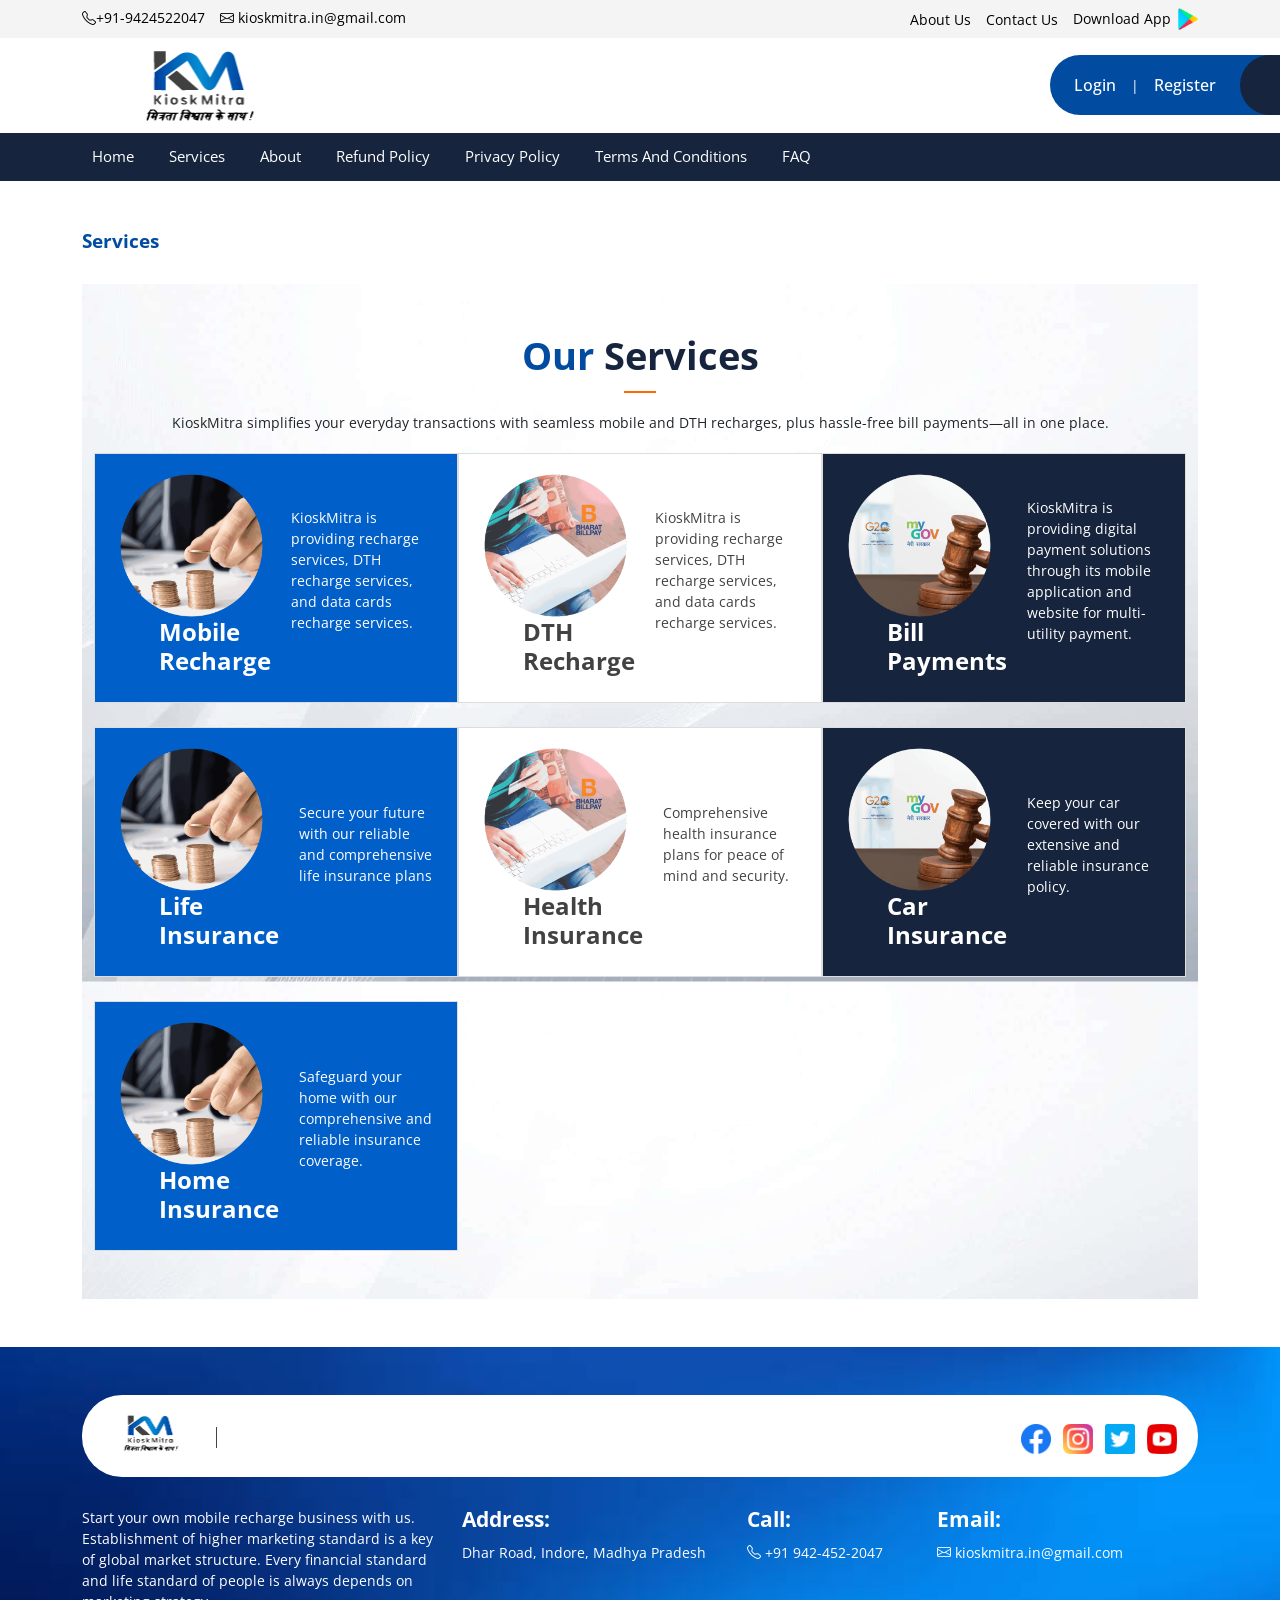
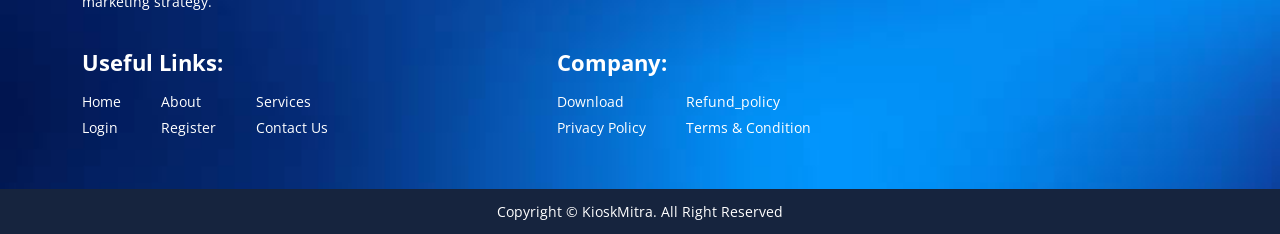
<file: services.html>
<!DOCTYPE html>
<html lang="en">

<meta http-equiv="content-type" content="text/html;charset=utf-8" /><!-- /Added by HTTrack -->
<head>
<title>KioskMitra | Services</title>
<meta name="description" content="Explore the services offered by KioskMitra, providing innovative and user-friendly banking solutions. We streamline financial operations with secure and efficient services, all in one platform.">
<meta name="keywords" content="KioskMitra, services, banking solutions, innovative banking, user-friendly banking, financial operations, secure services, efficient services, banking platform">

<meta charset="UTF-8">
<meta http-equiv="X-UA-Compatible" content="IE=edge">
<meta name="viewport" content="width=device-width, initial-scale=1.0">

<!-- favicon -->
<link rel="icon" type="image/x-icon" href="images/main-folders/logo.png">

<!-- stylesheet -->
<link rel="stylesheet" href="../Content/HomePageV3/css/bootstrap.min.css" type="text/css" /> 
<link rel="stylesheet" href="../Content/HomePageV3/css/aos.css" type="text/css" />  
<link rel="stylesheet" href="../Content/HomePageV3/css/owl.carousel.min.css" type="text/css" />  
<link rel="stylesheet" href="../Content/HomePageV3/css/style.css" type="text/css" />
<link rel="stylesheet" href="../Content/HomePageV3/css/responsive.css" type="text/css" />
  
<script>
    (function (w, d, s, l, i) {
        w[l] = w[l] || []; w[l].push({
            'gtm.start':
                new Date().getTime(), event: 'gtm.js'
        }); var f = d.getElementsByTagName(s)[0],
            j = d.createElement(s), dl = l != 'dataLayer' ? '&l=' + l : ''; j.async = true; j.src =
                '../../www.googletagmanager.com/gtm5445.html?id=' + i + dl; f.parentNode.insertBefore(j, f);
    })(window, document, 'script', 'dataLayer', 'GTM-WGRTSBS');</script>
  


<!--<meta name="google-site-verification" content="XP_811WaChHqShSgVYUbPXkHix8NlDXL8URrb-6B_zw" />-->

  
<!--<script async src="https://www.googletagmanager.com/gtag/js?id=UA-222160017-1"></script>
<script>
    window.dataLayer = window.dataLayer || [];
    function gtag() { dataLayer.push(arguments); }
    gtag('js', new Date());

    gtag('config', 'UA-222160017-1');
</script>

<script>
    document.oncontextmenu = new Function("return false;");

    $(document).keydown(function (event) {
        if (event.keyCode == 123) { // Prevent F12
            return false;
        } else if (event.ctrlKey && event.shiftKey && event.keyCode == 73) { // Prevent Ctrl+Shift+I
            return false;
        }
    });
</script>
<script>
    document.onkeydown = function (e) {
        if (e.ctrlKey &&
            (e.keyCode === 67 ||
                e.keyCode === 86 ||
                e.keyCode === 85 ||
                e.keyCode === 117)) {
            return false;
        } else {
            return true;
        }
    };
    $(document).keypress("u", function (e) {
        if (e.ctrlKey) {
            return false;
        }
        else {
            return true;
        }
    });
</script>--></head>
<body><!-- Google Tag Manager (noscript) -->
<noscript>
    <iframe src="https://www.googletagmanager.com/ns.html?id=GTM-WGRTSBS"
            height="0" width="0" style="display:none;visibility:hidden"></iframe>
</noscript>
<!-- End Google Tag Manager (noscript) -->
<header>
    <div class="top-header">
        <div class="container">
            <div class="row align-items-center">
                <div class="col-xl-6 col-lg-6 col-md-6">
                    <ul class="topcont-info d-flex">
                        <li>
                            <a href="tel_%2b91-83839-28391.html"><i class="bi bi-telephone"></i>+91-9424522047</a>
                        </li>
                        <li>
                            <a href="mailto_support%40digitalgraminseva.html"><i class="bi bi-envelope"></i> kioskmitra.in@gmail.com</a>
                        </li>
                    </ul>
                </div>
                <div class="col-xl-6 col-lg-6 col-md-6">
                    <ul class="download-play-store d-flex">
                        <li><a href="about_us.html">About Us</a></li><li><a href="contact_us.html">Contact Us</a></li><li><a href="download.html" target="_blank">Download App <img src="../Content/HomePageV3/images/playstore.png" alt="playstore"></a></li>
                        <!-- <li>
                            <select class="form-select">
                                <option>Select Language</option>
                                <option>English</option>
                                <option>Hindi</option>
                                <option>Bengali</option>
                                <option>Gujarati</option>
                                <option>Marathi</option>
                                <option>Punjabi</option>
                                <option>Telugu</option>
                                <option>Tamil</option>
                                <option>Kannada</option>
                            </select>
                        </li> -->
                    </ul>
                </div>
            </div>
        </div>
    </div>
    <div class="header-btm">
        <div class="bottom-header">
            <div class="logo-area">
                <a href="index.html"><img src="images/main-folders/logo.png" alt="Digital Gramin Seva Logo" /></a>
            </div>

            <div class="login-regs d-flex">
                <!-- <img class="digi-logo" src="images/main-folders/logo.png" alt="Digital India" /> -->
                <ul>
                    <li><a href="login.html">Login</a></li>
                    <li>|</li>
                    <li><a href="register.html">Register</a></li>
                </ul>
            </div>
        </div>
        <nav class="navbar navbar-expand-lg bg-body-tertiary">
            <div class="container">
                <button class="navbar-toggler" type="button" data-bs-toggle="collapse" data-bs-target="#navbarNav" aria-controls="navbarNav" aria-expanded="false" aria-label="Toggle navigation">
                    <i class="bi bi-list"></i>
                </button>
                <div class="collapse navbar-collapse" id="navbarNav">
                    <ul class="navbar-nav">
                        <li class="nav-item">
                            <a class="nav-link active" aria-current="page" href="index.html">Home</a>
                        </li>
                        <li class="nav-item">
                            <a class="nav-link" href="services.html">Services</a>
                        </li>
                        <li class="nav-item">
                            <a class="nav-link" href="about_us.html">About</a>
                        </li>
                        <li class="nav-item">
                            <a class="nav-link" href="Refund_policy.html">Refund Policy</a>
                        </li>
                        <li class="nav-item">
                            <a class="nav-link" href="privacy_policy.html">Privacy Policy</a>
                        </li>
                        <li class="nav-item">
                            <a class="nav-link" href="term_and_condition.html">Terms And Conditions</a>
                        </li>
                        <li class="nav-item">
                            <a class="nav-link" href="faq.html">FAQ</a>
                        </li>
                        <!-- <li class="nav-item">
                            <a class="nav-link" href="commission_chart.html">Commission Chart</a>
                        </li>
                        <li class="nav-item">
                            <a class="nav-link" target="_blank" href="https://media.digitalgraminseva.in/">Media & News</a>
                        </li>
                        <li class="nav-item">
                            <a class="nav-link"  target="_blank" href="https://training.digitalgraminseva.in/">Training</a>
                        </li>
                        <li class="nav-item">
                            <a class="nav-link"  target="_blank" href="https://review.digitalgraminseva.in/">Review</a>
                        </li>
                        <li class="nav-item">
                            <a class="nav-link" href="https://getfranchise.digitalgraminseva.in/" target="_blank">Apply For Franchise</a>
                        </li>
                        <li class="nav-item">
                            <a class="nav-link" href="https://job.digitalgraminseva.in/" target="_blank">Apply For Job</a>
                        </li> -->
                    </ul>
                </div>
            </div>
        </nav>
    </div>
</header>    
<!--// header  -->

<section class="services-page-sectn">
    <div class="container">
        <h5 class="serv-small-title">Services</h5>
        <!--  -->

        <section class="digital-services">
        <div class="container">
            <h1 class="title aos-init aos-animate" data-aos="fade-up">Our  <span>Services</span></h1>
            <p class="services-main">KioskMitra simplifies your everyday transactions with seamless mobile and DTH recharges, plus hassle-free bill payments—all in one place.</p>
            <div class="services-row">
                <div class="services-cards bg-org">
                <div>
                
                    <img src="../Content/HomePageV3/images/home/banking_service.png" alt="Services">
                    <h4 class="dth">Mobile <br> Recharge</h4>
                </div>
                <p>KioskMitra is providing recharge services, DTH recharge services, and data cards recharge services.</p>
               </div>
                <div class="services-cards bg-white">
                   <div>
                    <img src="../Content/HomePageV3/images/home/bill_payment.png" alt="Services">
                    <h4 class="dth">DTH <br> Recharge</h4>
                   </div>
                   <p>KioskMitra is providing recharge services, DTH recharge services, and data cards recharge services.</p>
                </div>
                <div class="services-cards bg-green">
                    <div>
                        <img src="../Content/HomePageV3/images/home/government_services.png" alt="Services">
                    <h4 class="dth">Bill <br> Payments</h4>
                    </div>
                    <p>KioskMitra is providing digital payment solutions through its mobile application and website for multi-utility payment.</p>
                </div>
           
            </div>
            <br>
            <div class="services-row">
                <div class="services-cards bg-org">
                <div>
                
                    <img src="../Content/HomePageV3/images/home/banking_service.png" alt="Services">
                    <h4 class="dth">Life  <br> Insurance</h4>
                </div>
                <p>Secure your future with our reliable and comprehensive life insurance plans</p>
               </div>
                <div class="services-cards bg-white">
                   <div>
                    <img src="../Content/HomePageV3/images/home/bill_payment.png" alt="Services">
                    <h4 class="dth">Health  <br> Insurance</h4>
                   </div>
                   <p>Comprehensive health insurance plans for peace of mind and security.</p>
                </div>
                <div class="services-cards bg-green">
                    <div>
                        <img src="../Content/HomePageV3/images/home/government_services.png" alt="Services">
                    <h4 class="dth">Car  <br> Insurance</h4>
                    </div>
               <p>Keep your car covered with our extensive and reliable insurance policy.</p>
                </div>
           
            </div>

            <br>
            <div class="services-row">
                <div class="services-cards bg-org">
                <div>
                
                    <img src="../Content/HomePageV3/images/home/banking_service.png" alt="Services">
                    <h4 class="dth">Home  <br> Insurance</h4>
                </div>
            <p>Safeguard your home with our comprehensive and reliable insurance coverage.</p>   
            </div>
              
           
            </div>
        </div>
    </section>

        <!--  -->
        <!-- <h1 class="sv-title">Banking Services</h1>
         Mobile
Recharge -->

<!-- <h1 class="sv-title mt-5"> Mobile
    Recharge</h1>
        <div class="row">
            <div class="col-xl-2 col-lg-2 col-md-2 col-sm-4 col-6">
                <div class="Service-Cards-Box" data-aos="zoom-in">
                    <div class="serv-icons">
                        <a href="aeps.html">
                            <img src="../Content/HomePageV3/images/service-icons/aadhar.png" alt="Aeps" />
                        </a>    
                    </div>
                    
                    <h4><a href="aeps.html">Aeps</a></h4>
                </div>
            </div>
            <div class="col-xl-2 col-lg-2 col-md-2 col-sm-4 col-6">
                <div class="Service-Cards-Box" data-aos="zoom-in">
                    <div class="serv-icons">
                        <a href="money_transfer.html">
                            <img src="../Content/HomePageV3/images/service-icons/money-transfer.png" alt="Money Transfer" />
                        </a>    
                    </div>
                    
                    <h4><a href="money_transfer.html">Money Transfer</a></h4>
                   
                </div>
            </div>
            <div class="col-xl-2 col-lg-2 col-md-2 col-sm-4 col-6">
                <div class="Service-Cards-Box" data-aos="zoom-in">

                    <div class="serv-icons">
                        <a href="cash_deposit.html">
                            <img src="../Content/HomePageV3/images/service-icons/cash-deposit.png" alt="Cash Deposit" />
                        </a>    
                    </div>
                    
                    <h4><a href="cash_deposit.html">Cash Deposit</a></h4>

                </div>
            </div>
            <div class="col-xl-2 col-lg-2 col-md-2 col-sm-4 col-6">
                <div class="Service-Cards-Box" data-aos="zoom-in">
                    <div class="serv-icons">
                        <a href="aadhar_pay.html">
                            <img src="../Content/HomePageV3/images/service-icons/aadhar.png" alt="Aadhar Pay" />
                        </a>    
                    </div>
                    
                    <h4><a href="aadhar_pay.html">Aadhar Pay</a></h4>
                    
                </div>
            </div>
            <div class="col-xl-2 col-lg-2 col-md-2 col-sm-4 col-6">
                <div class="Service-Cards-Box" data-aos="zoom-in">
                    <div class="serv-icons">
                        <a href="CSP.html">
                            <img src="../Content/HomePageV3/images/service-icons/bank.png" alt="CSP Banking" />
                        </a>    
                    </div>
                    
                    <h4><a href="CSP.html">CSP Banking</a></h4>
                </div>
            </div>
            <div class="col-xl-2 col-lg-2 col-md-2 col-sm-4 col-6">
                <div class="Service-Cards-Box" data-aos="zoom-in">
                    <div class="serv-icons">
                        <a href="account_opening.html">
                            <img src="../Content/HomePageV3/images/service-icons/bank.png" alt="Bank Account Opening" />
                        </a>    
                    </div>
                    
                    <h4><a href="account_opening.html">Bank Account Opening</a></h4>
                </div>
            </div>
            <div class="col-xl-2 col-lg-2 col-md-2 col-sm-4 col-6">
                <div class="Service-Cards-Box" data-aos="zoom-in">
                    <div class="serv-icons">
                        <a href="Loan_Apply-2.html">
                            <img src="../Content/HomePageV3/images/service-icons/loan.png" alt="Loan Apply" />
                        </a>    
                    </div>
                    
                    <h4><a href="Loan_Apply-2.html">Loan Apply</a></h4>
                </div>
            </div>
            <div class="col-xl-2 col-lg-2 col-md-2 col-sm-4 col-6">
                <div class="Service-Cards-Box" data-aos="zoom-in">
                    <div class="serv-icons">
                        <a href="Demat_Account_Opening_Services.html">
                            <img src="../Content/HomePageV3/images/service-icons/bank.png" alt="Demat Account" />
                        </a>    
                    </div>
                    <h4><a href="Demat_Account_Opening_Services.html">Demat Account</a></h4>
                </div>
            </div>
            <div class="col-xl-2 col-lg-2 col-md-2 col-sm-4 col-6">
                <div class="Service-Cards-Box" data-aos="zoom-in">
                    <div class="serv-icons">
                        <a href="mini_atm.html">
                            <img src="../Content/HomePageV3/images/service-icons/mini-atm.png" alt="Mini ATM" />
                        </a>    
                    </div>
                    <h4><a href="mini_atm.html">Mini ATM</a></h4>
                </div>
            </div>
            
            
            
        </div>

      
        <h2 class="sv-title mt-5">DTH Recharge</h2>
        <div class="row">
            <div class="col-xl-2 col-lg-2 col-md-2 col-sm-4 col-6">
                <div class="Service-Cards-Box" data-aos="zoom-in">
                    <div class="serv-icons">
                        <a href="recharge.html">
                            <img src="../Content/HomePageV3/images/service-icons/mobile-recharge.png" alt="Mobile Recharge" />
                        </a>    
                    </div>
                    <h4><a href="recharge.html">Mobile Recharge</a></h4>
                </div>
            </div>
            <div class="col-xl-2 col-lg-2 col-md-2 col-sm-4 col-6">
                <div class="Service-Cards-Box" data-aos="zoom-in">
                    <div class="serv-icons">
                        <a href="dth_recharge.html">
                            <img src="../Content/HomePageV3/images/service-icons/DTH.png" alt="DTH Recharge" />
                        </a>    
                    </div>
                    <h4><a href="dth_recharge.html">DTH Recharge</a></h4>
                </div>
            </div>
            <div class="col-xl-2 col-lg-2 col-md-2 col-sm-4 col-6">
                <div class="Service-Cards-Box" data-aos="zoom-in">
                    <div class="serv-icons">
                        <a href="electrcity_bill.html">
                            <img src="../Content/HomePageV3/images/service-icons/electrcity-bill.png" alt="Electricity Bill" />
                        </a>    
                    </div>
                    <h4><a href="electrcity_bill.html">Electricity Bill Payment</a></h4>
                </div>
            </div>
            <div class="col-xl-2 col-lg-2 col-md-2 col-sm-4 col-6">
                <div class="Service-Cards-Box" data-aos="zoom-in">
                    <div class="serv-icons">
                        <a href="water_bill.html">
                            <img src="../Content/HomePageV3/images/service-icons/water-bill.png" alt="Water Bill" />
                        </a>    
                    </div>
                    <h4><a href="water_bill.html">Water Bill Payment</a></h4>
                </div>
            </div>
            <div class="col-xl-2 col-lg-2 col-md-2 col-sm-4 col-6">
                <div class="Service-Cards-Box" data-aos="zoom-in">
                    <div class="serv-icons">
                        <a href="gas_bill_payment.html">
                            <img src="../Content/HomePageV3/images/service-icons/gas.png" alt="UPI Qr" />
                        </a>    
                    </div>
                    <h4><a href="gas_bill_payment.html">Gas Bill Payment</a></h4>
                </div>
            </div>
            <div class="col-xl-2 col-lg-2 col-md-2 col-sm-4 col-6">
                <div class="Service-Cards-Box" data-aos="zoom-in">
                    <div class="serv-icons">
                        <a href="fastag.html">
                            <img src="../Content/HomePageV3/images/service-icons/fastag.png" alt="FASTAG" />
                        </a>    
                    </div>
                    <h4><a href="fastag.html">FASTAG</a></h4>
                </div>
            </div>
            <div class="col-xl-2 col-lg-2 col-md-2 col-sm-4 col-6">
                <div class="Service-Cards-Box" data-aos="zoom-in">
                    <div class="serv-icons">
                        <a href="mucility_bill.html">
                            <img src="../Content/HomePageV3/images/service-icons/municipilty.png" alt="Municipality Bill" />
                        </a>    
                    </div>
                    <h4><a href="mucility_bill.html">Municipality Bill Payment</a></h4>
                </div>
            </div>
            <div class="col-xl-2 col-lg-2 col-md-2 col-sm-4 col-6">
                <div class="Service-Cards-Box" data-aos="zoom-in">
                    <div class="serv-icons">
                        <a href="insurance_enrollment.html">
                            <img src="../Content/HomePageV3/images/service-icons/insurance.png" alt="UPI Qr" />
                        </a>    
                    </div>
                    <h4><a href="insurance_enrollment.html">Insurance Bill Payment</a></h4>
                </div>
            </div>
            <div class="col-xl-2 col-lg-2 col-md-2 col-sm-4 col-6">
                <div class="Service-Cards-Box" data-aos="zoom-in">
                    <div class="serv-icons">
                        <a href="lic_bill_payment.html">
                            <img src="../Content/HomePageV3/images/service-icons/lic.png" alt="LIC Bill" />
                        </a>    
                    </div>
                    <h4><a href="lic_bill_payment.html">LIC Bill Payment</a></h4>
                </div>
            </div>
        </div>

        <h2 class="sv-title mt-5">Bill Payments</h2>

        <div class="row">
            
            
            
            <div class="col-xl-2 col-lg-2 col-md-2 col-sm-4 col-6">
                <div class="Service-Cards-Box" data-aos="zoom-in">
                    <div class="serv-icons">
                        <a href="driving_licence.html">
                            <img src="../Content/HomePageV3/images/service-icons/driving-licence.png" alt="Driving Licence" />
                        </a>    
                    </div>
                    <h4><a href="driving_licence.html">Driving Licence</a></h4>
                </div>
            </div>
            <div class="col-xl-2 col-lg-2 col-md-2 col-sm-4 col-6">
                <div class="Service-Cards-Box" data-aos="zoom-in">
                    <div class="serv-icons">
                        <a href="passport.html">
                            <img src="../Content/HomePageV3/images/service-icons/passport.png" alt="Passport" />
                        </a>    
                    </div>
                    <h4><a href="passport.html">Passport</a></h4>
                </div>
            </div>
            
            <div class="col-xl-2 col-lg-2 col-md-2 col-sm-4 col-6">
                <div class="Service-Cards-Box" data-aos="zoom-in">
                    <div class="serv-icons">
                        <a href="E_Shram_Card_Apply.html">
                            <img src="../Content/HomePageV3/images/service-icons/driving-licence.png" alt="E-Shram Card" />
                        </a>    
                    </div>
                    <h4><a href="E_Shram_Card_Apply.html">E-Shram Card Apply</a></h4>
                </div>
            </div>
            
            <div class="col-xl-2 col-lg-2 col-md-2 col-sm-4 col-6">
                <div class="Service-Cards-Box" data-aos="zoom-in">
                    <div class="serv-icons">
                        <a href="voter_id.html">
                            <img src="../Content/HomePageV3/images/service-icons/voter-id.png" alt="Voter ID" />
                        </a>    
                    </div>
                    <h4><a href="voter_id.html">Voter ID  New</a></h4>
                </div>
            </div>
            <div class="col-xl-2 col-lg-2 col-md-2 col-sm-4 col-6">
                <div class="Service-Cards-Box" data-aos="zoom-in">
                    <div class="serv-icons">
                        <a href="voter_id_correction.html">
                            <img src="../Content/HomePageV3/images/service-icons/voter-id.png" alt="Voter ID Correction" />
                        </a>    
                    </div>
                    <h4><a href="voter_id_correction.html">Voter ID Correction</a></h4>
                </div>
            </div>
            <div class="col-xl-2 col-lg-2 col-md-2 col-sm-4 col-6">
                <div class="Service-Cards-Box" data-aos="zoom-in">
                    <div class="serv-icons">
                        <a href="pan_card.html">
                            <img src="../Content/HomePageV3/images/service-icons/pan-card.png" alt="Pan Card UTI" />
                        </a>    
                    </div>
                    <h4><a href="pan_card.html">Pan Card UTI</a></h4>
                </div>
            </div>
            <div class="col-xl-2 col-lg-2 col-md-2 col-sm-4 col-6">
                <div class="Service-Cards-Box" data-aos="zoom-in">
                    <div class="serv-icons">
                        <a href="pan_card_nsdl.html">
                            <img src="../Content/HomePageV3/images/service-icons/pan-card.png" alt="Pan Card NSDL" />
                        </a>    
                    </div>
                    <h4><a href="pan_card_nsdl.html">Pan Card NSDL</a></h4>
                </div>
            </div>
        </div>

        <h3 class="sv-title mt-5">Life Insurance</h3>

        <div class="row">
            <div class="col-xl-2 col-lg-2 col-md-2 col-sm-4 col-6">
                <div class="Service-Cards-Box" data-aos="zoom-in">
                    <div class="serv-icons">
                        <a href="#">
                            <img src="../Content/HomePageV3/images/service-icons/gst.png" alt="GST Registration" />
                        </a>    
                    </div>
                    <h4><a href="#">GST Apply</a></h4>
                </div>
            </div> 
            <div class="col-xl-2 col-lg-2 col-md-2 col-sm-4 col-6">
                <div class="Service-Cards-Box" data-aos="zoom-in">
                    <div class="serv-icons">
                        <a href="gst_return.html">
                            <img src="../Content/HomePageV3/images/service-icons/gst.png" alt="GST Return" />
                        </a>    
                    </div>
                    <h4><a href="gst_return.html">GST Return</a></h4>
                </div>
            </div>
            <div class="col-xl-2 col-lg-2 col-md-2 col-sm-4 col-6">
                <div class="Service-Cards-Box" data-aos="zoom-in">
                    <div class="serv-icons">
                        <a href="Gst_Correction.html">
                            <img src="../Content/HomePageV3/images/service-icons/gst.png" alt="GST Correction" />
                        </a>    
                    </div>
                    <h4><a href="Gst_Correction.html">GST Correction</a></h4>
                </div>
            </div>
            <div class="col-xl-2 col-lg-2 col-md-2 col-sm-4 col-6">
                <div class="Service-Cards-Box" data-aos="zoom-in">
                    <div class="serv-icons">
                        <a href="tds_return.html">
                            <img src="../Content/HomePageV3/images/service-icons/tax.png" alt="TDS Return" />
                        </a>    
                    </div>
                    <h4><a href="tds_return.html">TDS Return</a></h4>
                </div>
            </div>
            <div class="col-xl-2 col-lg-2 col-md-2 col-sm-4 col-6">
                <div class="Service-Cards-Box" data-aos="zoom-in">
                    <div class="serv-icons">
                        <a href="fssai.html">
                            <img src="../Content/HomePageV3/images/service-icons/fssai.png" alt="FSSAI" />
                        </a>    
                    </div>
                    <h4><a href="fssai.html">FSSAI Registration</a></h4>
                </div>
            </div>
            <div class="col-xl-2 col-lg-2 col-md-2 col-sm-4 col-6">
                <div class="Service-Cards-Box" data-aos="zoom-in">
                    <div class="serv-icons">
                        <a href="aeps.html">
                            <img src="../Content/HomePageV3/images/service-icons/private-limited.png" alt="Private Limited" />
                        </a>    
                    </div>
                    <h4><a href="aeps.html">Private Limited Registration</a></h4>
                </div>
            </div>
            
            
            
            <div class="col-xl-2 col-lg-2 col-md-2 col-sm-4 col-6">
                <div class="Service-Cards-Box" data-aos="zoom-in">
                    <div class="serv-icons">
                        <a href="income_tax_return_filing.html">
                            <img src="../Content/HomePageV3/images/service-icons/tax.png" alt="Income Tax Return" />
                        </a>    
                    </div>
                    <h4><a href="income_tax_return_filing.html">Income Tax Return</a></h4>
                </div>
            </div>
            
            
        </div>

        <h3 class="sv-title mt-5"> Health Insurance</h3>
  

        <div class="row">
            <div class="col-xl-2 col-lg-2 col-md-2 col-sm-4 col-6">
                <div class="Service-Cards-Box" data-aos="zoom-in">
                    <div class="serv-icons">
                        <a href="bus_booking.html">
                            <img src="../Content/HomePageV3/images/service-icons/bus.png" alt="Bus Booking" />
                        </a>    
                    </div>
                    <h4><a href="bus_booking.html">Bus Booking</a></h4>
                </div>
            </div> 
            <div class="col-xl-2 col-lg-2 col-md-2 col-sm-4 col-6">
                <div class="Service-Cards-Box" data-aos="zoom-in">
                    <div class="serv-icons">
                        <a href="flight_booking.html">
                            <img src="../Content/HomePageV3/images/service-icons/flight.png" alt="Flight Booking" />
                        </a>    
                    </div>
                    <h4><a href="flight_booking.html">Flight Booking</a></h4>
                </div>
            </div>
            <div class="col-xl-2 col-lg-2 col-md-2 col-sm-4 col-6">
                <div class="Service-Cards-Box" data-aos="zoom-in">
                    <div class="serv-icons">
                        <a href="hotel_booking.html">
                            <img src="../Content/HomePageV3/images/service-icons/hotel.png" alt="Hotel Booking" />
                        </a>    
                    </div>
                    <h4><a href="hotel_booking.html">Hotel Booking</a></h4>
                </div>
            </div>
            <div class="col-xl-2 col-lg-2 col-md-2 col-sm-4 col-6">
                <div class="Service-Cards-Box" data-aos="zoom-in">
                    <div class="serv-icons">
                        <a href="irctc.html">
                            <img src="../Content/HomePageV3/images/service-icons/train-booking.png" alt="Train booking" />
                        </a>    
                    </div>
                    <h4><a href="irctc.html">Train booking (IRCTC)</a></h4>
                </div>
            </div>
        </div>
          <h2 class="sv-title mt-5">Car Insurance</h2>
          
          <div class="row">
              <div class="col-xl-2 col-lg-2 col-md-2 col-sm-4 col-6">
                  <div class="Service-Cards-Box" data-aos="zoom-in">
                      <div class="serv-icons">
                          <a href="recharge.html">
                              <img src="../Content/HomePageV3/images/service-icons/mobile-recharge.png" alt="Mobile Recharge" />
                          </a>    
                      </div>
                      <h4><a href="recharge.html">Mobile Recharge</a></h4>
                  </div>
              </div>
              <div class="col-xl-2 col-lg-2 col-md-2 col-sm-4 col-6">
                  <div class="Service-Cards-Box" data-aos="zoom-in">
                      <div class="serv-icons">
                          <a href="dth_recharge.html">
                              <img src="../Content/HomePageV3/images/service-icons/DTH.png" alt="DTH Recharge" />
                          </a>    
                      </div>
                      <h4><a href="dth_recharge.html">DTH Recharge</a></h4>
                  </div>
              </div>
              <div class="col-xl-2 col-lg-2 col-md-2 col-sm-4 col-6">
                  <div class="Service-Cards-Box" data-aos="zoom-in">
                      <div class="serv-icons">
                          <a href="electrcity_bill.html">
                              <img src="../Content/HomePageV3/images/service-icons/electrcity-bill.png" alt="Electricity Bill" />
                          </a>    
                      </div>
                      <h4><a href="electrcity_bill.html">Electricity Bill Payment</a></h4>
                  </div>
              </div>
              <div class="col-xl-2 col-lg-2 col-md-2 col-sm-4 col-6">
                  <div class="Service-Cards-Box" data-aos="zoom-in">
                      <div class="serv-icons">
                          <a href="water_bill.html">
                              <img src="../Content/HomePageV3/images/service-icons/water-bill.png" alt="Water Bill" />
                          </a>    
                      </div>
                      <h4><a href="water_bill.html">Water Bill Payment</a></h4>
                  </div>
              </div>
              <div class="col-xl-2 col-lg-2 col-md-2 col-sm-4 col-6">
                  <div class="Service-Cards-Box" data-aos="zoom-in">
                      <div class="serv-icons">
                          <a href="gas_bill_payment.html">
                              <img src="../Content/HomePageV3/images/service-icons/gas.png" alt="UPI Qr" />
                          </a>    
                      </div>
                      <h4><a href="gas_bill_payment.html">Gas Bill Payment</a></h4>
                  </div>
              </div>
              <div class="col-xl-2 col-lg-2 col-md-2 col-sm-4 col-6">
                  <div class="Service-Cards-Box" data-aos="zoom-in">
                      <div class="serv-icons">
                          <a href="fastag.html">
                              <img src="../Content/HomePageV3/images/service-icons/fastag.png" alt="FASTAG" />
                          </a>    
                      </div>
                      <h4><a href="fastag.html">FASTAG</a></h4>
                  </div>
              </div>
              <div class="col-xl-2 col-lg-2 col-md-2 col-sm-4 col-6">
                  <div class="Service-Cards-Box" data-aos="zoom-in">
                      <div class="serv-icons">
                          <a href="mucility_bill.html">
                              <img src="../Content/HomePageV3/images/service-icons/municipilty.png" alt="Municipality Bill" />
                          </a>    
                      </div>
                      <h4><a href="mucility_bill.html">Municipality Bill Payment</a></h4>
                  </div>
              </div>
              <div class="col-xl-2 col-lg-2 col-md-2 col-sm-4 col-6">
                  <div class="Service-Cards-Box" data-aos="zoom-in">
                      <div class="serv-icons">
                          <a href="insurance_enrollment.html">
                              <img src="../Content/HomePageV3/images/service-icons/insurance.png" alt="UPI Qr" />
                          </a>    
                      </div>
                      <h4><a href="insurance_enrollment.html">Insurance Bill Payment</a></h4>
                  </div>
              </div>
              <div class="col-xl-2 col-lg-2 col-md-2 col-sm-4 col-6">
                  <div class="Service-Cards-Box" data-aos="zoom-in">
                      <div class="serv-icons">
                          <a href="lic_bill_payment.html">
                              <img src="../Content/HomePageV3/images/service-icons/lic.png" alt="LIC Bill" />
                          </a>    
                      </div>
                      <h4><a href="lic_bill_payment.html">LIC Bill Payment</a></h4>
                  </div>
              </div>
          </div>
        <h2 class="sv-title mt-5">Home Insurance</h2>
        <div class="row">
            <div class="col-xl-2 col-lg-2 col-md-2 col-sm-4 col-6">
                <div class="Service-Cards-Box" data-aos="zoom-in">
                    <div class="serv-icons">
                        <a href="recharge.html">
                            <img src="../Content/HomePageV3/images/service-icons/mobile-recharge.png" alt="Mobile Recharge" />
                        </a>    
                    </div>
                    <h4><a href="recharge.html">Mobile Recharge</a></h4>
                </div>
            </div>
            <div class="col-xl-2 col-lg-2 col-md-2 col-sm-4 col-6">
                <div class="Service-Cards-Box" data-aos="zoom-in">
                    <div class="serv-icons">
                        <a href="dth_recharge.html">
                            <img src="../Content/HomePageV3/images/service-icons/DTH.png" alt="DTH Recharge" />
                        </a>    
                    </div>
                    <h4><a href="dth_recharge.html">DTH Recharge</a></h4>
                </div>
            </div>
            <div class="col-xl-2 col-lg-2 col-md-2 col-sm-4 col-6">
                <div class="Service-Cards-Box" data-aos="zoom-in">
                    <div class="serv-icons">
                        <a href="electrcity_bill.html">
                            <img src="../Content/HomePageV3/images/service-icons/electrcity-bill.png" alt="Electricity Bill" />
                        </a>    
                    </div>
                    <h4><a href="electrcity_bill.html">Electricity Bill Payment</a></h4>
                </div>
            </div>
            <div class="col-xl-2 col-lg-2 col-md-2 col-sm-4 col-6">
                <div class="Service-Cards-Box" data-aos="zoom-in">
                    <div class="serv-icons">
                        <a href="water_bill.html">
                            <img src="../Content/HomePageV3/images/service-icons/water-bill.png" alt="Water Bill" />
                        </a>    
                    </div>
                    <h4><a href="water_bill.html">Water Bill Payment</a></h4>
                </div>
            </div>
            <div class="col-xl-2 col-lg-2 col-md-2 col-sm-4 col-6">
                <div class="Service-Cards-Box" data-aos="zoom-in">
                    <div class="serv-icons">
                        <a href="gas_bill_payment.html">
                            <img src="../Content/HomePageV3/images/service-icons/gas.png" alt="UPI Qr" />
                        </a>    
                    </div>
                    <h4><a href="gas_bill_payment.html">Gas Bill Payment</a></h4>
                </div>
            </div>
            <div class="col-xl-2 col-lg-2 col-md-2 col-sm-4 col-6">
                <div class="Service-Cards-Box" data-aos="zoom-in">
                    <div class="serv-icons">
                        <a href="fastag.html">
                            <img src="../Content/HomePageV3/images/service-icons/fastag.png" alt="FASTAG" />
                        </a>    
                    </div>
                    <h4><a href="fastag.html">FASTAG</a></h4>
                </div>
            </div>
            <div class="col-xl-2 col-lg-2 col-md-2 col-sm-4 col-6">
                <div class="Service-Cards-Box" data-aos="zoom-in">
                    <div class="serv-icons">
                        <a href="mucility_bill.html">
                            <img src="../Content/HomePageV3/images/service-icons/municipilty.png" alt="Municipality Bill" />
                        </a>    
                    </div>
                    <h4><a href="mucility_bill.html">Municipality Bill Payment</a></h4>
                </div>
            </div>
            <div class="col-xl-2 col-lg-2 col-md-2 col-sm-4 col-6">
                <div class="Service-Cards-Box" data-aos="zoom-in">
                    <div class="serv-icons">
                        <a href="insurance_enrollment.html">
                            <img src="../Content/HomePageV3/images/service-icons/insurance.png" alt="UPI Qr" />
                        </a>    
                    </div>
                    <h4><a href="insurance_enrollment.html">Insurance Bill Payment</a></h4>
                </div>
            </div>
            <div class="col-xl-2 col-lg-2 col-md-2 col-sm-4 col-6">
                <div class="Service-Cards-Box" data-aos="zoom-in">
                    <div class="serv-icons">
                        <a href="lic_bill_payment.html">
                            <img src="../Content/HomePageV3/images/service-icons/lic.png" alt="LIC Bill" />
                        </a>    
                    </div>
                    <h4><a href="lic_bill_payment.html">LIC Bill Payment</a></h4>
                </div>
            </div>
        </div>
      
          <h2 class="sv-title mt-5">DTH Recharge</h2>
          <div class="row">
              <div class="col-xl-2 col-lg-2 col-md-2 col-sm-4 col-6">
                  <div class="Service-Cards-Box" data-aos="zoom-in">
                      <div class="serv-icons">
                          <a href="recharge.html">
                              <img src="../Content/HomePageV3/images/service-icons/mobile-recharge.png" alt="Mobile Recharge" />
                          </a>    
                      </div>
                      <h4><a href="recharge.html">Mobile Recharge</a></h4>
                  </div>
              </div>
              <div class="col-xl-2 col-lg-2 col-md-2 col-sm-4 col-6">
                  <div class="Service-Cards-Box" data-aos="zoom-in">
                      <div class="serv-icons">
                          <a href="dth_recharge.html">
                              <img src="../Content/HomePageV3/images/service-icons/DTH.png" alt="DTH Recharge" />
                          </a>    
                      </div>
                      <h4><a href="dth_recharge.html">DTH Recharge</a></h4>
                  </div>
              </div>
              <div class="col-xl-2 col-lg-2 col-md-2 col-sm-4 col-6">
                  <div class="Service-Cards-Box" data-aos="zoom-in">
                      <div class="serv-icons">
                          <a href="electrcity_bill.html">
                              <img src="../Content/HomePageV3/images/service-icons/electrcity-bill.png" alt="Electricity Bill" />
                          </a>    
                      </div>
                      <h4><a href="electrcity_bill.html">Electricity Bill Payment</a></h4>
                  </div>
              </div>
              <div class="col-xl-2 col-lg-2 col-md-2 col-sm-4 col-6">
                  <div class="Service-Cards-Box" data-aos="zoom-in">
                      <div class="serv-icons">
                          <a href="water_bill.html">
                              <img src="../Content/HomePageV3/images/service-icons/water-bill.png" alt="Water Bill" />
                          </a>    
                      </div>
                      <h4><a href="water_bill.html">Water Bill Payment</a></h4>
                  </div>
              </div>
              <div class="col-xl-2 col-lg-2 col-md-2 col-sm-4 col-6">
                  <div class="Service-Cards-Box" data-aos="zoom-in">
                      <div class="serv-icons">
                          <a href="gas_bill_payment.html">
                              <img src="../Content/HomePageV3/images/service-icons/gas.png" alt="UPI Qr" />
                          </a>    
                      </div>
                      <h4><a href="gas_bill_payment.html">Gas Bill Payment</a></h4>
                  </div>
              </div>
              <div class="col-xl-2 col-lg-2 col-md-2 col-sm-4 col-6">
                  <div class="Service-Cards-Box" data-aos="zoom-in">
                      <div class="serv-icons">
                          <a href="fastag.html">
                              <img src="../Content/HomePageV3/images/service-icons/fastag.png" alt="FASTAG" />
                          </a>    
                      </div>
                      <h4><a href="fastag.html">FASTAG</a></h4>
                  </div>
              </div>
              <div class="col-xl-2 col-lg-2 col-md-2 col-sm-4 col-6">
                  <div class="Service-Cards-Box" data-aos="zoom-in">
                      <div class="serv-icons">
                          <a href="mucility_bill.html">
                              <img src="../Content/HomePageV3/images/service-icons/municipilty.png" alt="Municipality Bill" />
                          </a>    
                      </div>
                      <h4><a href="mucility_bill.html">Municipality Bill Payment</a></h4>
                  </div>
              </div>
              <div class="col-xl-2 col-lg-2 col-md-2 col-sm-4 col-6">
                  <div class="Service-Cards-Box" data-aos="zoom-in">
                      <div class="serv-icons">
                          <a href="insurance_enrollment.html">
                              <img src="../Content/HomePageV3/images/service-icons/insurance.png" alt="UPI Qr" />
                          </a>    
                      </div>
                      <h4><a href="insurance_enrollment.html">Insurance Bill Payment</a></h4>
                  </div>
              </div>
              <div class="col-xl-2 col-lg-2 col-md-2 col-sm-4 col-6">
                  <div class="Service-Cards-Box" data-aos="zoom-in">
                      <div class="serv-icons">
                          <a href="lic_bill_payment.html">
                              <img src="../Content/HomePageV3/images/service-icons/lic.png" alt="LIC Bill" />
                          </a>    
                      </div>
                      <h4><a href="lic_bill_payment.html">LIC Bill Payment</a></h4>
                  </div>
              </div>
          </div> -->
    </div>
</section>

<!-- footer -->
<footer class="main-footer">
    <div class="container">
        <div class="top-footer">
            <div class="row">
                <div class="col-xl-8 col-lg-8 col-md-8">
                    <div class="ftlogo d-flex align-items-center">
                        <div class="footer-logo">
                            <a href="index.html"><img src="images/main-folders/logo.png" alt="Logo" /></a>
                        </div>
                        <h6>IMOC Digital Services Pvt Ltd.</h6>
                    </div>
                </div>
                <div class="col-xl-4 col-lg-4 col-md-4">
                    <div class="social-area">
                        <h5>Follow Us on:</h5>
                        <ul class="d-flex">
                            <li><a href="https://www.facebook.com/Digitalgraminsevakendra" target="_blank"><img src="../Content/HomePageV3/images/facebook.png" alt="Facebook" /></a></li>
                            <li><a href="https://www.instagram.com/digitalgraminsevaofficial/" target="_blank"><img src="../Content/HomePageV3/images/instagram.png" alt="Instgram" /></a></li>
                            <li><a href="https://twitter.com/digitalgramin7" target="_blank"><img src="../Content/HomePageV3/images/twitter.png" alt="Twitter" /></a></li>
                            <li><a href="https://www.youtube.com/channel/UCqpqZ5i8fD-Ngz2HU3olo4A" target="_blank"><img src="../Content/HomePageV3/images/youtube.png" alt="Youtube" /></a></li>
                        </ul>
                    </div>
                </div>
            </div>
        </div>
        <div class="bottom-footer">
            <div class="row">
                <div class="col-xl-4 col-lg-4 col-md-4 prar-color">
                    <p>
                        Start your own mobile recharge business with us. Establishment of higher marketing standard is a key of global market structure. Every financial standard and life standard of people is always depends on marketing strategy.
                    </p>
                </div>
                <div class="col-xl-3 col-lg-3 col-md-3 prar-color">
                    <h4>Address:</h4>
                    <p>
                        Dhar Road, Indore, Madhya Pradesh
                    </p>
                </div>
                <div class="col-xl-2 col-lg-2 col-md-2 prar-color">
                    <h4>Call:</h4>
                    <p><a href="tel_%2b91-83839-28391.html"><i class="bi bi-telephone"></i> +91 942-452-2047</a></p>

                </div>
                <div class="col-xl-3 col-lg-3 col-md-3 prar-color">
                    <h4>Email:</h4>
                    <p><a href="mailto_support%40digitalgraminseva.html"><i class="bi bi-envelope"></i> kioskmitra.in@gmail.com</a></p>
                </div>
            </div>
        </div>

        <div class="footer-links-cards">
            <div class="row">
                <div class="col-xl-5 col-lg-5 col-md-6 prar-color">
                    <h3>Useful Links:</h3>
                    <div class="links-row prar-color">
                        <ul>
                            <li><a href="index.html" class="prar-color"><span>Home</span></a></li>
                            <li class="prar-color"><a href="login.html" class="prar-color"><span>Login</span></a></li>
                        </ul>
                        <ul>
                            <li><a href="about_us.html" class="prar-color"><span>About</span></a></li>
                            <li><a href="register.html" class="prar-color"><span>Register</span></a></li>
                        </ul>
                        <ul>
                            <li><a href="services.html" class="prar-color"><span>Services</span></a></li>
                            <li><a href="contact_us.html" class="prar-color"><span>Contact Us</span></a></li>
                        </ul>
                     
                    </div>
                </div>
                <div class="col-xl-7 col-lg-7 col-md-6 prar-color">
                    <h3>Company:</h3>
                    <div class="links-row">
                        <ul>
                            <li><a href="download.html" class="prar-color"><span>Download</span></a></li>
                            <li><a href="privacy_policy.html" class="prar-color"><span>Privacy Policy</span></a></li>
                        </ul>
                        <ul>
                            <li><a href="Refund_policy.html" class="prar-color"><span>Refund_policy</span></a></li>
                            <li><a href="term_and_condition.html" class="prar-color"><span>Terms & Condition</span></a></li>
                        </ul>
                       
                    </div>
                </div>
            </div>
        </div>

    </div>
</footer>
<!--// main-footer end-->

<div class="copyright">
    <div class="container">
        <p>Copyright &copy; KioskMitra. All Right Reserved</p>
    </div>
</div>
<!--// copyright -->

<!-- js -->
<script src="../Content/HomePageV3/js/jquery-3.6.3.min.js"></script>
<script src="../Content/HomePageV3/js/bootstrap.bundle.min.js"></script>
<script src="../Content/HomePageV3/js/owl.carousel.min.js"></script>
<script src="../Content/HomePageV3/js/main.js"></script>
<script src="../Content/HomePageV3/js/aos.js"></script>

<script>
    AOS.init({
        duration: 1000,
        disable: 'mobile',
    });
  </script>
</body>

<!-- Mirrored from digitalgraminseva.in/home/services by HTTrack Website Copier/3.x [XR&CO'2014], Thu, 25 Jul 2024 12:25:38 GMT -->
</html>
</file>
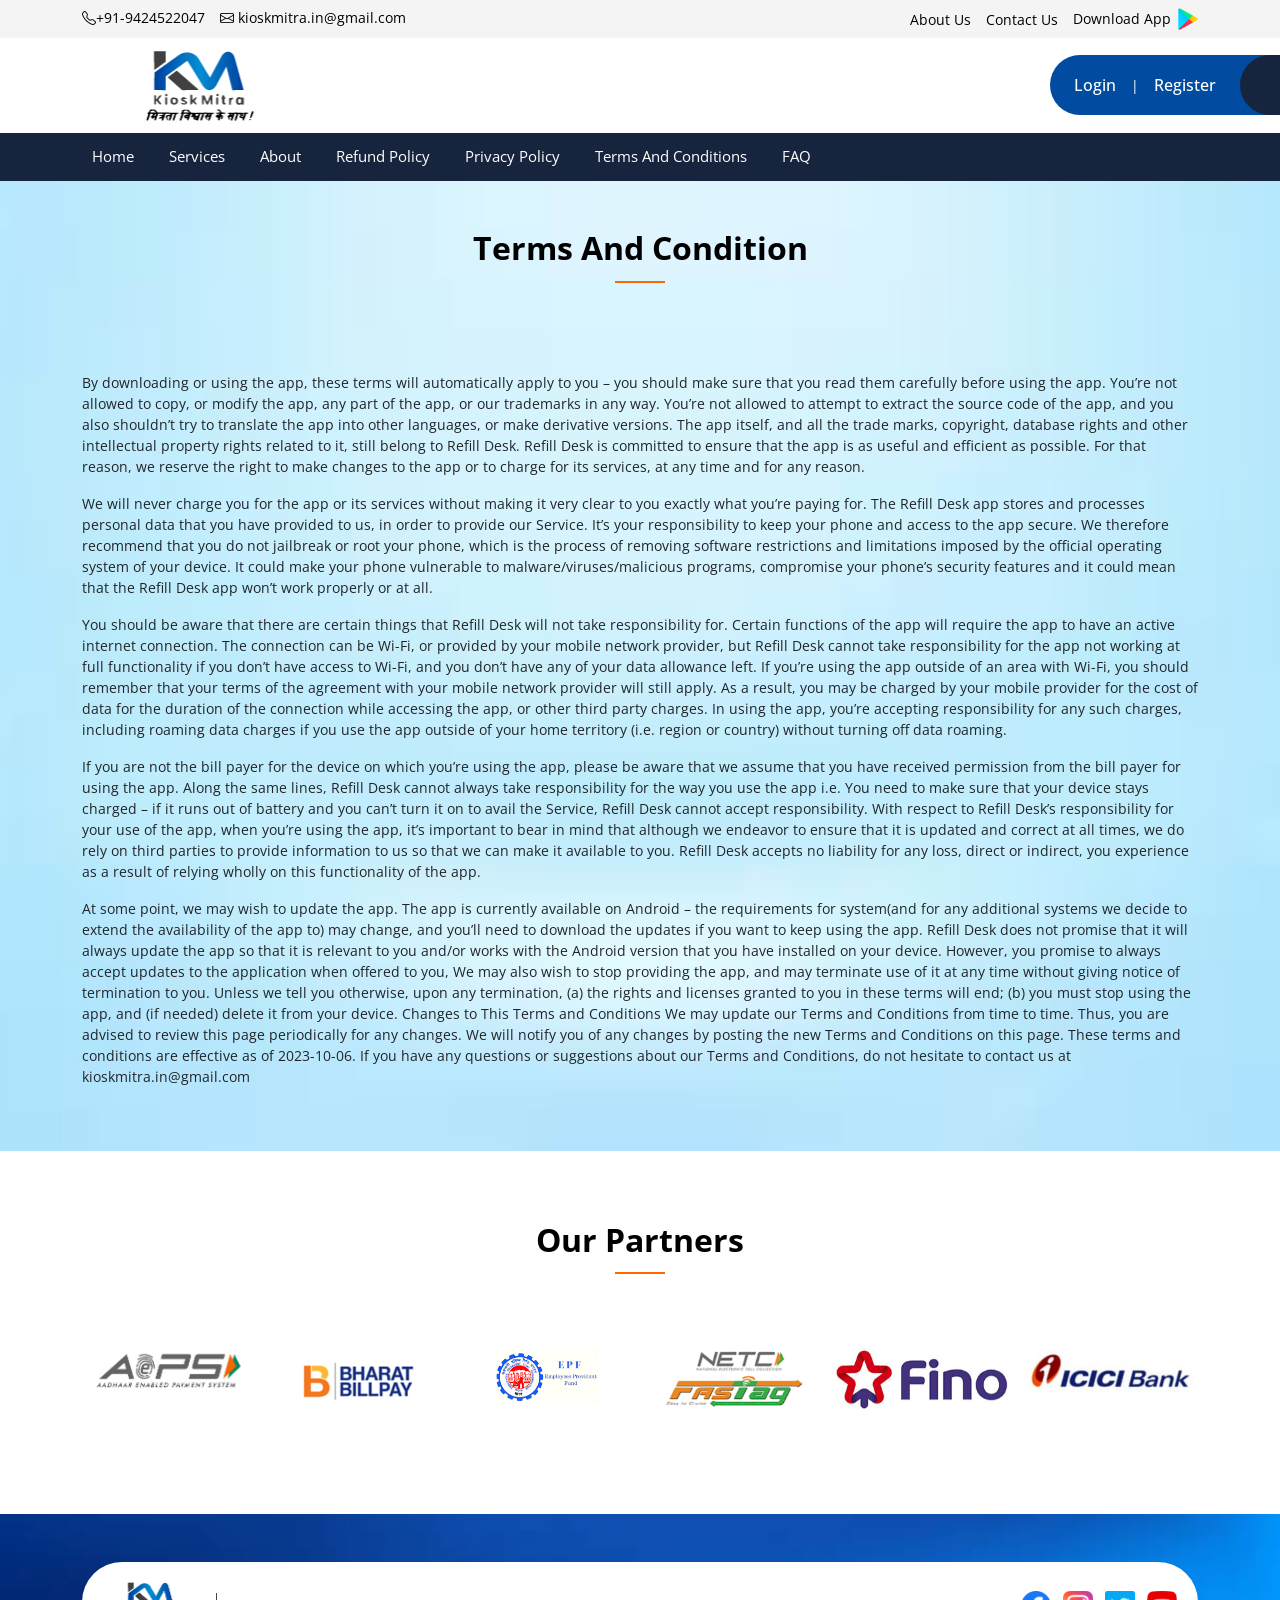
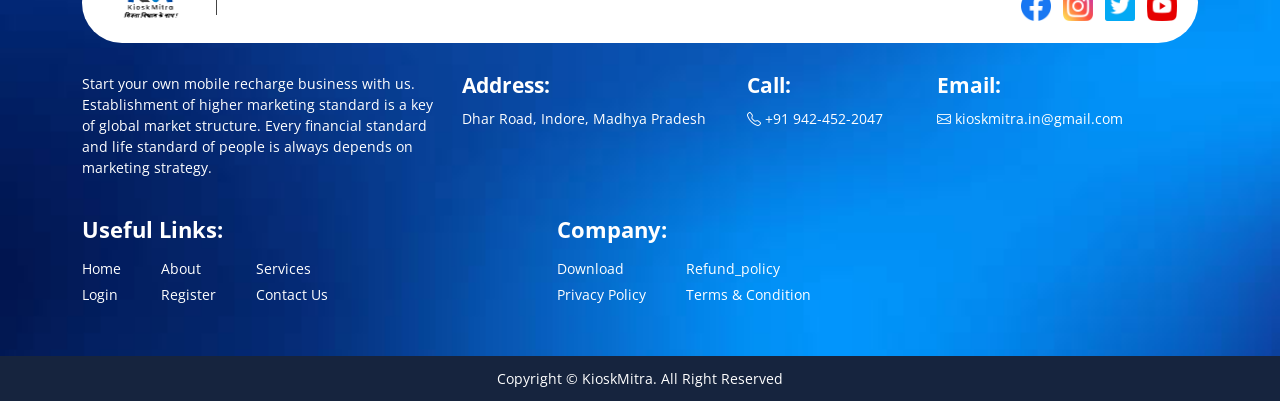
<file: term_and_condition.html>
<!DOCTYPE html>
<html lang="en">

<meta http-equiv="content-type" content="text/html;charset=utf-8" /><!-- /Added by HTTrack -->
<head>
<title>KioskMitra | Terms and Conditions</title>
<meta name="description" content="Review the Terms and Conditions for using KioskMitra's innovative and user-friendly banking solutions. We streamline financial operations with secure and efficient services, all in one platform.">
<meta name="keywords" content="KioskMitra, terms and conditions, banking solutions, innovative banking, user-friendly banking, financial operations, secure services, efficient services, banking platform">

<meta charset="UTF-8">
<meta http-equiv="X-UA-Compatible" content="IE=edge">
<meta name="viewport" content="width=device-width, initial-scale=1.0">

<!-- favicon -->
<link rel="icon" type="image/x-icon" href="images/main-folders/logo.png">

<!-- stylesheet -->
<link rel="stylesheet" href="../Content/HomePageV3/css/bootstrap.min.css" type="text/css" /> 
<link rel="stylesheet" href="../Content/HomePageV3/css/aos.css" type="text/css" />  
<link rel="stylesheet" href="../Content/HomePageV3/css/owl.carousel.min.css" type="text/css" />  
<link rel="stylesheet" href="../Content/HomePageV3/css/style.css" type="text/css" />
<link rel="stylesheet" href="../Content/HomePageV3/css/responsive.css" type="text/css" />
  
<script>
    (function (w, d, s, l, i) {
        w[l] = w[l] || []; w[l].push({
            'gtm.start':
                new Date().getTime(), event: 'gtm.js'
        }); var f = d.getElementsByTagName(s)[0],
            j = d.createElement(s), dl = l != 'dataLayer' ? '&l=' + l : ''; j.async = true; j.src =
                '../../www.googletagmanager.com/gtm5445.html?id=' + i + dl; f.parentNode.insertBefore(j, f);
    })(window, document, 'script', 'dataLayer', 'GTM-WGRTSBS');</script>
  


<!--<meta name="google-site-verification" content="XP_811WaChHqShSgVYUbPXkHix8NlDXL8URrb-6B_zw" />-->

  
<!--<script async src="https://www.googletagmanager.com/gtag/js?id=UA-222160017-1"></script>
<script>
    window.dataLayer = window.dataLayer || [];
    function gtag() { dataLayer.push(arguments); }
    gtag('js', new Date());

    gtag('config', 'UA-222160017-1');
</script>

<script>
    document.oncontextmenu = new Function("return false;");

    $(document).keydown(function (event) {
        if (event.keyCode == 123) { // Prevent F12
            return false;
        } else if (event.ctrlKey && event.shiftKey && event.keyCode == 73) { // Prevent Ctrl+Shift+I
            return false;
        }
    });
</script>
<script>
    document.onkeydown = function (e) {
        if (e.ctrlKey &&
            (e.keyCode === 67 ||
                e.keyCode === 86 ||
                e.keyCode === 85 ||
                e.keyCode === 117)) {
            return false;
        } else {
            return true;
        }
    };
    $(document).keypress("u", function (e) {
        if (e.ctrlKey) {
            return false;
        }
        else {
            return true;
        }
    });
</script>--></head>
<body><!-- Google Tag Manager (noscript) -->
<noscript>
    <iframe src="https://www.googletagmanager.com/ns.html?id=GTM-WGRTSBS"
            height="0" width="0" style="display:none;visibility:hidden"></iframe>
</noscript>
<!-- End Google Tag Manager (noscript) -->
<header>
    <div class="top-header">
        <div class="container">
            <div class="row align-items-center">
                <div class="col-xl-6 col-lg-6 col-md-6">
                    <ul class="topcont-info d-flex">
                        <li>
                            <a href="tel_%2b91-83839-28391.html"><i class="bi bi-telephone"></i>+91-9424522047</a>
                        </li>
                        <li>
                            <a href="mailto_support%40digitalgraminseva.html"><i class="bi bi-envelope"></i> kioskmitra.in@gmail.com</a>
                        </li>
                    </ul>
                </div>
                <div class="col-xl-6 col-lg-6 col-md-6">
                    <ul class="download-play-store d-flex">
                        <li><a href="about_us.html">About Us</a></li><li><a href="contact_us.html">Contact Us</a></li><li><a href="download.html" target="_blank">Download App <img src="../Content/HomePageV3/images/playstore.png" alt="playstore"></a></li>
                        <!-- <li>
                            <select class="form-select">
                                <option>Select Language</option>
                                <option>English</option>
                                <option>Hindi</option>
                                <option>Bengali</option>
                                <option>Gujarati</option>
                                <option>Marathi</option>
                                <option>Punjabi</option>
                                <option>Telugu</option>
                                <option>Tamil</option>
                                <option>Kannada</option>
                            </select>
                        </li> -->
                    </ul>
                </div>
            </div>
        </div>
    </div>
    <div class="header-btm">
        <div class="bottom-header">
            <div class="logo-area">
                <a href="index.html"><img src="images/main-folders/logo.png" alt="Digital Gramin Seva Logo" /></a>
            </div>

            <div class="login-regs d-flex">
                <!-- <img class="digi-logo" src="images/main-folders/logo.png" alt="Digital India" /> -->
                <ul>
                    <li><a href="login.html">Login</a></li>
                    <li>|</li>
                    <li><a href="register.html">Register</a></li>
                </ul>
            </div>
        </div>
        <nav class="navbar navbar-expand-lg bg-body-tertiary">
            <div class="container">
                <button class="navbar-toggler" type="button" data-bs-toggle="collapse" data-bs-target="#navbarNav" aria-controls="navbarNav" aria-expanded="false" aria-label="Toggle navigation">
                    <i class="bi bi-list"></i>
                </button>
                <div class="collapse navbar-collapse" id="navbarNav">
                    <ul class="navbar-nav">
                        <li class="nav-item">
                            <a class="nav-link active" aria-current="page" href="index.html">Home</a>
                        </li>
                        <li class="nav-item">
                            <a class="nav-link" href="services.html">Services</a>
                        </li>
                        <li class="nav-item">
                            <a class="nav-link" href="about_us.html">About</a>
                        </li>
                        <li class="nav-item">
                            <a class="nav-link" href="Refund_policy.html">Refund Policy</a>
                        </li>
                        <li class="nav-item">
                            <a class="nav-link" href="privacy_policy.html">Privacy Policy</a>
                        </li>
                        <li class="nav-item">
                            <a class="nav-link" href="term_and_condition.html">Terms And Conditions</a>
                        </li>
                        <li class="nav-item">
                            <a class="nav-link" href="faq.html">FAQ</a>
                        </li>
                        <!-- <li class="nav-item">
                            <a class="nav-link" href="commission_chart.html">Commission Chart</a>
                        </li>
                        <li class="nav-item">
                            <a class="nav-link" target="_blank" href="https://media.digitalgraminseva.in/">Media & News</a>
                        </li>
                        <li class="nav-item">
                            <a class="nav-link"  target="_blank" href="https://training.digitalgraminseva.in/">Training</a>
                        </li>
                        <li class="nav-item">
                            <a class="nav-link"  target="_blank" href="https://review.digitalgraminseva.in/">Review</a>
                        </li>
                        <li class="nav-item">
                            <a class="nav-link" href="https://getfranchise.digitalgraminseva.in/" target="_blank">Apply For Franchise</a>
                        </li>
                        <li class="nav-item">
                            <a class="nav-link" href="https://job.digitalgraminseva.in/" target="_blank">Apply For Job</a>
                        </li> -->
                    </ul>
                </div>
            </div>
        </nav>
    </div>
</header>  
<!--// header  -->

<section class="serices-container pt-5">
    <div class="container">
        <h1 class="title-5 text-center">Terms And Condition</h1>

        <div class="row pt-4">
            <div class="col-md-12 align-self-center">
                <p>
                    By downloading or using the app, these terms will automatically apply to you – you should make sure that you read them carefully before using the app. You’re not allowed to copy, or modify the app, any part of the app, or our trademarks in any way. You’re not allowed to attempt to extract the source code of the app, and you also shouldn’t try to translate the app into other languages, or make derivative versions. The app itself, and all the trade marks, copyright, database rights and other intellectual property rights related to it, still belong to Refill Desk. Refill Desk is committed to ensure that the app is as useful and efficient as possible. For that reason, we reserve the right to make changes to the app or to charge for its services, at any time and for any reason.
                </p>
                <p>
                    We will never charge you for the app or its services without making it very clear to you exactly what you’re paying for. The Refill Desk app stores and processes personal data that you have provided to us, in order to provide our Service. It’s your responsibility to keep your phone and access to the app secure. We therefore recommend that you do not jailbreak or root your phone, which is the process of removing software restrictions and limitations imposed by the official operating system of your device. It could make your phone vulnerable to malware/viruses/malicious programs, compromise your phone’s security features and it could mean that the Refill Desk app won’t work properly or at all.
                </p>
                <p>
                    You should be aware that there are certain things that Refill Desk will not take responsibility for. Certain functions of the app will require the app to have an active internet connection. The connection can be Wi-Fi, or provided by your mobile network provider, but Refill Desk cannot take responsibility for the app not working at full functionality if you don’t have access to Wi-Fi, and you don’t have any of your data allowance left. If you’re using the app outside of an area with Wi-Fi, you should remember that your terms of the agreement with your mobile network provider will still apply. As a result, you may be charged by your mobile provider for the cost of data for the duration of the connection while accessing the app, or other third party charges. In using the app, you’re accepting responsibility for any such charges, including roaming data charges if you use the app outside of your home territory (i.e. region or country) without turning off data roaming.


                </p>
                <p>
                    If you are not the bill payer for the device on which you’re using the app, please be aware that we assume that you have received permission from the bill payer for using the app. Along the same lines, Refill Desk cannot always take responsibility for the way you use the app i.e. You need to make sure that your device stays charged – if it runs out of battery and you can’t turn it on to avail the Service, Refill Desk cannot accept responsibility. With respect to Refill Desk’s responsibility for your use of the app, when you’re using the app, it’s important to bear in mind that although we endeavor to ensure that it is updated and correct at all times, we do rely on third parties to provide information to us so that we can make it available to you. Refill Desk accepts no liability for any loss, direct or indirect, you experience as a result of relying wholly on this functionality of the app.
                </p>
                <p>
                    At some point, we may wish to update the app. The app is currently available on Android – the requirements for system(and for any additional systems we decide to extend the availability of the app to) may change, and you’ll need to download the updates if you want to keep using the app. Refill Desk does not promise that it will always update the app so that it is relevant to you and/or works with the Android version that you have installed on your device. However, you promise to always accept updates to the application when offered to you, We may also wish to stop providing the app, and may terminate use of it at any time without giving notice of termination to you. Unless we tell you otherwise, upon any termination, (a) the rights and licenses granted to you in these terms will end; (b) you must stop using the app, and (if needed) delete it from your device. Changes to This Terms and Conditions We may update our Terms and Conditions from time to time. Thus, you are advised to review this page periodically for any changes. We will notify you of any changes by posting the new Terms and Conditions on this page. These terms and conditions are effective as of 2023-10-06. If you have any questions or suggestions about our Terms and Conditions, do not hesitate to contact us at kioskmitra.in@gmail.com
                </p>
            </div>
        </div>
    </div>
</section>

<section class="our-partner-sectn">
    <div class="container">
        <h3 class="title-5">Our Partners</h3>
        
        <div class="owl-carousel our-partner owl-theme">
            <div class="item">
                <div class="client-logo">
                    <img src="../Content/HomePageV3/images/partner/AEPS.png" />
                </div>
            </div>
            <div class="item">
                <div class="client-logo">
                    <img src="../Content/HomePageV3/images/partner/bharat.png" />
                </div>
            </div>
            <div class="item">
                <div class="client-logo">
                    <img src="../Content/HomePageV3/images/partner/epfo.png" />
                </div>
            </div>
            <div class="item">
                <div class="client-logo">
                    <img src="../Content/HomePageV3/images/partner/fastag.png" />
                </div>
            </div>
            <div class="item">
                <div class="client-logo">
                    <img src="../Content/HomePageV3/images/partner/fino-bank.png" />
                </div>
            </div>
            <div class="item">
                <div class="client-logo">
                    <img src="../Content/HomePageV3/images/partner/Icici-bank.jpg" />
                </div>
            </div>
            <div class="item">
                <div class="client-logo">
                    <img src="../Content/HomePageV3/images/partner/irctc.jpg" />
                </div>
            </div>
            <div class="item">
                <div class="client-logo">
                    <img src="../Content/HomePageV3/images/partner/kotak.png" />
                </div>
            </div>
            <div class="item">
                <div class="client-logo">
                    <img src="../Content/HomePageV3/images/partner/ministry-corporate.jpg" />
                </div>
            </div>
            <div class="item">
                <div class="client-logo">
                    <img src="../Content/HomePageV3/images/partner/MSME.jpg" />
                </div>
            </div>
            <div class="item">
                <div class="client-logo">
                    <img src="../Content/HomePageV3/images/partner/NPCI.png" />
                </div>
            </div>
            <div class="item">
                <div class="client-logo">
                    <img src="../Content/HomePageV3/images/partner/nsdl-pan.png" />
                </div>
            </div>

        </div>
        
    </div>
</section>
<!--// our-partner-sectn end-->

<!-- footer -->
<footer class="main-footer">
    <div class="container">
        <div class="top-footer">
            <div class="row">
                <div class="col-xl-8 col-lg-8 col-md-8">
                    <div class="ftlogo d-flex align-items-center">
                        <div class="footer-logo">
                            <a href="index.html"><img src="images/main-folders/logo.png" alt="Logo" /></a>
                        </div>
                        <h6>IMOC Digital Services Pvt Ltd.</h6>
                    </div>
                </div>
                <div class="col-xl-4 col-lg-4 col-md-4">
                    <div class="social-area">
                        <h5>Follow Us on:</h5>
                        <ul class="d-flex">
                            <li><a href="https://www.facebook.com/Digitalgraminsevakendra" target="_blank"><img src="../Content/HomePageV3/images/facebook.png" alt="Facebook" /></a></li>
                            <li><a href="https://www.instagram.com/digitalgraminsevaofficial/" target="_blank"><img src="../Content/HomePageV3/images/instagram.png" alt="Instgram" /></a></li>
                            <li><a href="https://twitter.com/digitalgramin7" target="_blank"><img src="../Content/HomePageV3/images/twitter.png" alt="Twitter" /></a></li>
                            <li><a href="https://www.youtube.com/channel/UCqpqZ5i8fD-Ngz2HU3olo4A" target="_blank"><img src="../Content/HomePageV3/images/youtube.png" alt="Youtube" /></a></li>
                        </ul>
                    </div>
                </div>
            </div>
        </div>
        <div class="bottom-footer">
            <div class="row">
                <div class="col-xl-4 col-lg-4 col-md-4 prar-color">
                    <p>
                        Start your own mobile recharge business with us. Establishment of higher marketing standard is a key of global market structure. Every financial standard and life standard of people is always depends on marketing strategy.
                    </p>
                </div>
                <div class="col-xl-3 col-lg-3 col-md-3 prar-color">
                    <h4>Address:</h4>
                    <p>
                        Dhar Road, Indore, Madhya Pradesh
                    </p>
                </div>
                <div class="col-xl-2 col-lg-2 col-md-2 prar-color">
                    <h4>Call:</h4>
                    <p><a href="tel_%2b91-83839-28391.html"><i class="bi bi-telephone"></i> +91 942-452-2047</a></p>

                </div>
                <div class="col-xl-3 col-lg-3 col-md-3 prar-color">
                    <h4>Email:</h4>
                    <p><a href="mailto_support%40digitalgraminseva.html"><i class="bi bi-envelope"></i> kioskmitra.in@gmail.com</a></p>
                </div>
            </div>
        </div>

        <div class="footer-links-cards">
            <div class="row">
                <div class="col-xl-5 col-lg-5 col-md-6 prar-color">
                    <h3>Useful Links:</h3>
                    <div class="links-row prar-color">
                        <ul>
                            <li><a href="index.html" class="prar-color"><span>Home</span></a></li>
                            <li class="prar-color"><a href="login.html" class="prar-color"><span>Login</span></a></li>
                        </ul>
                        <ul>
                            <li><a href="about_us.html" class="prar-color"><span>About</span></a></li>
                            <li><a href="register.html" class="prar-color"><span>Register</span></a></li>
                        </ul>
                        <ul>
                            <li><a href="services.html" class="prar-color"><span>Services</span></a></li>
                            <li><a href="contact_us.html" class="prar-color"><span>Contact Us</span></a></li>
                        </ul>
                     
                    </div>
                </div>
                <div class="col-xl-7 col-lg-7 col-md-6 prar-color">
                    <h3>Company:</h3>
                    <div class="links-row">
                        <ul>
                            <li><a href="download.html" class="prar-color"><span>Download</span></a></li>
                            <li><a href="privacy_policy.html" class="prar-color"><span>Privacy Policy</span></a></li>
                        </ul>
                        <ul>
                            <li><a href="Refund_policy.html" class="prar-color"><span>Refund_policy</span></a></li>
                            <li><a href="term_and_condition.html" class="prar-color"><span>Terms & Condition</span></a></li>
                        </ul>
                       
                    </div>
                </div>
            </div>
        </div>

    </div>
</footer>
<!--// main-footer end-->

<div class="copyright">
    <div class="container">
        <p>Copyright &copy; KioskMitra. All Right Reserved</p>
    </div>
</div>
<!--// copyright -->

<!-- js -->
<script src="../Content/HomePageV3/js/jquery-3.6.3.min.js"></script>
<script src="../Content/HomePageV3/js/bootstrap.bundle.min.js"></script>
<script src="../Content/HomePageV3/js/owl.carousel.min.js"></script>
<script src="../Content/HomePageV3/js/main.js"></script>
<script src="../Content/HomePageV3/js/aos.js"></script>

<script>
    AOS.init({
        duration: 1000,
        disable: 'mobile',
    });
  </script>
</body>

<!-- Mirrored from digitalgraminseva.in/home/term_and_condition by HTTrack Website Copier/3.x [XR&CO'2014], Thu, 25 Jul 2024 12:26:04 GMT -->
</html>
</file>
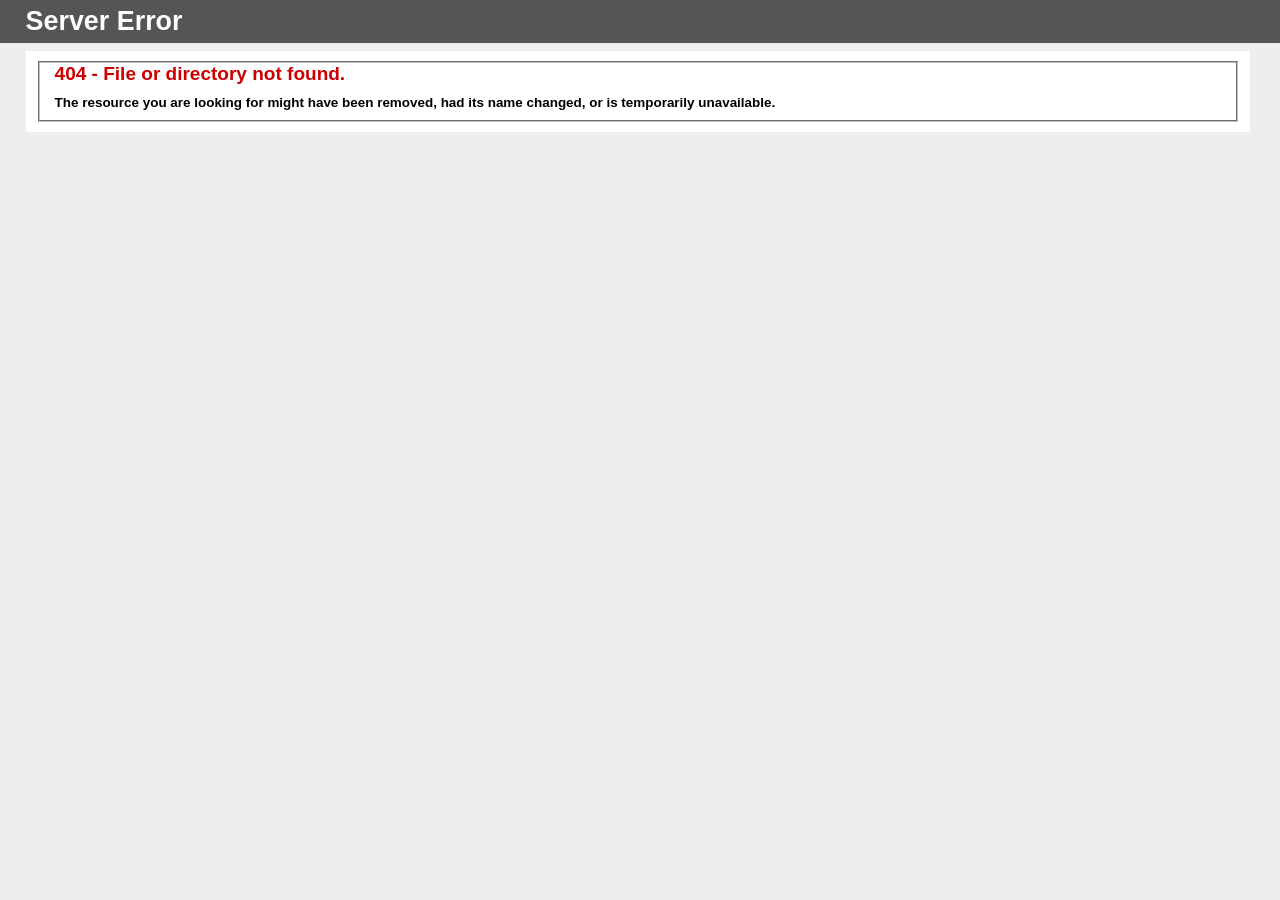
<file: images/favicon.html>
<!DOCTYPE html PUBLIC "-//W3C//DTD XHTML 1.0 Strict//EN" "http://www.w3.org/TR/xhtml1/DTD/xhtml1-strict.dtd">
<html xmlns="http://www.w3.org/1999/xhtml">
<head>
<meta http-equiv="Content-Type" content="text/html; charset=iso-8859-1"/>
<title>404 - File or directory not found.</title>
<style type="text/css">
<!--
body{margin:0;font-size:.7em;font-family:Verdana, Arial, Helvetica, sans-serif;background:#EEEEEE;}
fieldset{padding:0 15px 10px 15px;} 
h1{font-size:2.4em;margin:0;color:#FFF;}
h2{font-size:1.7em;margin:0;color:#CC0000;} 
h3{font-size:1.2em;margin:10px 0 0 0;color:#000000;} 
#header{width:96%;margin:0 0 0 0;padding:6px 2% 6px 2%;font-family:"trebuchet MS", Verdana, sans-serif;color:#FFF;
background-color:#555555;}
#content{margin:0 0 0 2%;position:relative;}
.content-container{background:#FFF;width:96%;margin-top:8px;padding:10px;position:relative;}
-->
</style>
</head>
<body>
<div id="header"><h1>Server Error</h1></div>
<div id="content">
 <div class="content-container"><fieldset>
  <h2>404 - File or directory not found.</h2>
  <h3>The resource you are looking for might have been removed, had its name changed, or is temporarily unavailable.</h3>
 </fieldset></div>
</div>
</body>
</html>
</file>
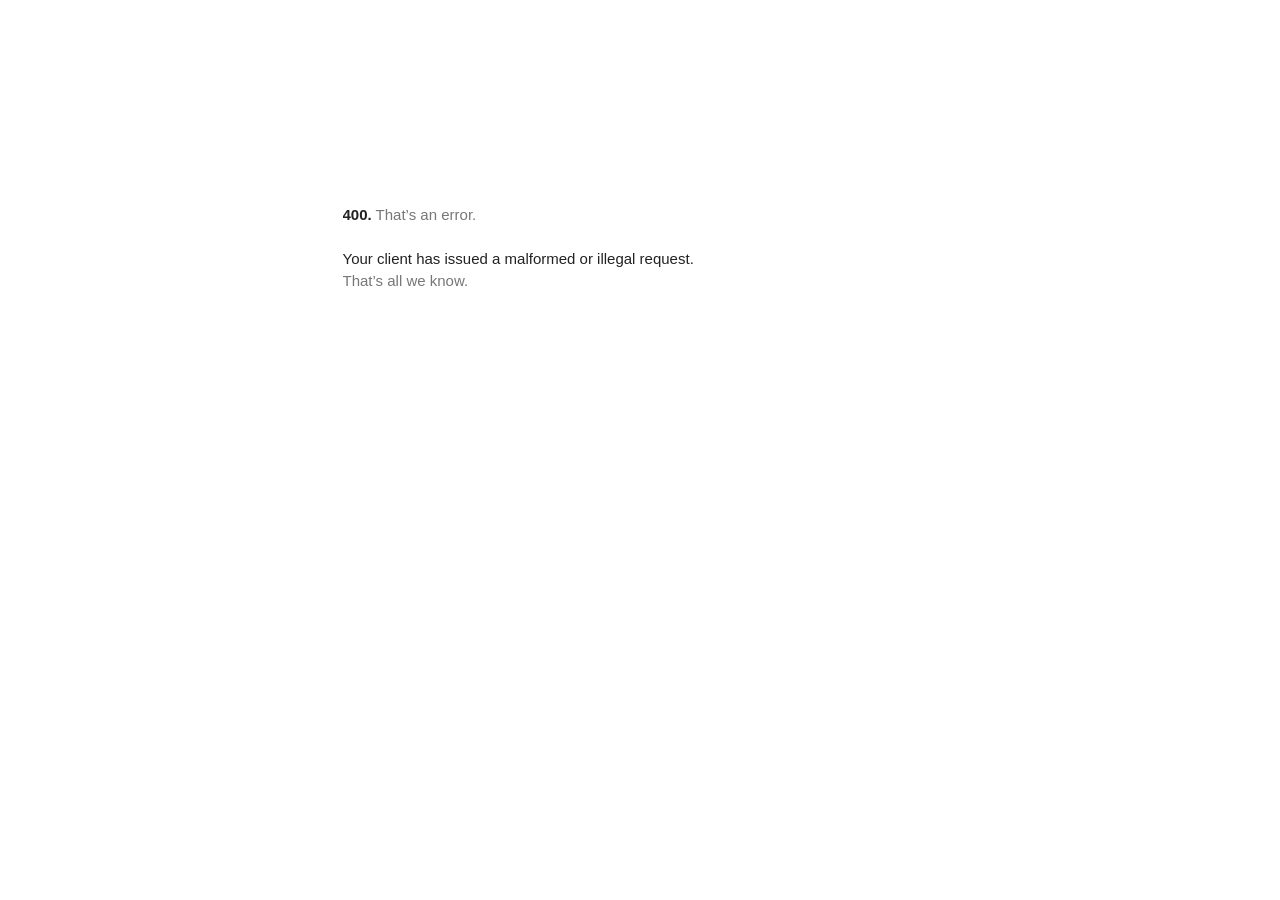
<file: www.googletagmanager.com/gtm5445.html>
<!DOCTYPE html>
<html lang=en>
  <meta charset=utf-8>
  <meta name=viewport content="initial-scale=1, minimum-scale=1, width=device-width">
  <title>Error 400 (Bad Request)!!1</title>
  <style>
    *{margin:0;padding:0}html,code{font:15px/22px arial,sans-serif}html{background:#fff;color:#222;padding:15px}body{margin:7% auto 0;max-width:390px;min-height:180px;padding:30px 0 15px}* > body{background:url(//www.google.com/images/errors/robot.png) 100% 5px no-repeat;padding-right:205px}p{margin:11px 0 22px;overflow:hidden}ins{color:#777;text-decoration:none}a img{border:0}@media screen and (max-width:772px){body{background:none;margin-top:0;max-width:none;padding-right:0}}#logo{background:url(//www.google.com/images/branding/googlelogo/1x/googlelogo_color_150x54dp.png) no-repeat;margin-left:-5px}@media only screen and (min-resolution:192dpi){#logo{background:url(//www.google.com/images/branding/googlelogo/2x/googlelogo_color_150x54dp.png) no-repeat 0% 0%/100% 100%;-moz-border-image:url(//www.google.com/images/branding/googlelogo/2x/googlelogo_color_150x54dp.png) 0}}@media only screen and (-webkit-min-device-pixel-ratio:2){#logo{background:url(//www.google.com/images/branding/googlelogo/2x/googlelogo_color_150x54dp.png) no-repeat;-webkit-background-size:100% 100%}}#logo{display:inline-block;height:54px;width:150px}
  </style>
  <a href=//www.google.com/><span id=logo aria-label=Google></span></a>
  <p><b>400.</b> <ins>That’s an error.</ins>
  <p>Your client has issued a malformed or illegal request.  <ins>That’s all we know.</ins>
</file>
<file: Content/HomePageV3/css/responsive.css>
@media screen and (min-width: 1380px) and (max-width: 1680px){
    .container{
        max-width: 1220px;
    }
}

@media screen and (max-width: 576px){

    .navbar-toggler i{
        font-size: 28px;
        color: #fff;
    }

    .slide .webslide{
        display: none;
    }

    .slide .mobslide{
        display: block;
    }

    .carousel-indicators{
        margin-bottom: 8px;
    }

    .slide .carousel-indicators button{
        width: 12px !important;
        height: 12px !important;
    }

    .topcont-info{
        flex-direction: column;
    }

    .bottom-header{
        width: 100%;
        margin-left: 0px;
        padding: 10px 12px;
        flex-direction: column;
    }
    .login-regs{
        text-align: center;
        justify-content: center;
        padding-left: 15px;
    }

    .login-regs ul::after{
        width: 30px;
    }

    .logo-area{
        text-align: center;
        margin-bottom: 15px;
    }

    .logo-area img {
        width: 232px;
    }

    .digi-logo{
        margin-bottom: 15px;
        width: 120px;
    }

    .login-regs ul li a{
        padding: 2px 10px;
        font-size: 0.875rem;
    }

    .login-regs ul{
        min-width: 195px;
        padding: 7px 12px 10px;
    }

    .services-row{
        grid-template-columns: repeat(1, 1fr);
    }

    .services-cards{
        min-height: 200px;
    }

    .services-cards img {
        width: 100px;
    }

    .services-cards h4{
        font-size: 1.2rem;
    }

    .digital-pick-cards{
        display: none;
    }

    .main-cards.mgt {
        margin-top: 2rem;
    }

    .navbar-toggler{
        border: none;
    }

    .navbar-toggler:focus{
        box-shadow: none;
    }

    .navbar-expand-lg .navbar-nav .nav-link{
        padding: 6px 10px 8px;
        font-size: 0.875rem;
    }

    .digital-services .title{
        font-size: 1.5rem;
        margin-bottom: 3rem;
    }

    .digital-seva-about h2{
        font-size: 1.3rem;
    }

    .earn-bx{
        padding: 1rem 1rem;
        font-size: 1.2rem;
        top: 0px;
        margin-top: 1.4rem;
    }

    .exp-digital{
        flex-direction: column;
    }

    .exp-digital > div:first-child{
        width: 100%;
    }

    .india-pick {
        margin-top: 20px;
        margin-bottom: -2px;
    }

    .india-map {
        text-align: center;
        margin-bottom: 30px;
    }

    .india-map img{
        margin: 10px auto;
        width: 70%
    }

    .abtext h3{
        font-size: 1.5rem;
        line-height: 40px;
    }

    .retailer-serv{
        margin-top: 20px;
    }

    .retdt-list li{
        font-size: 1.1rem;
    }

    .retdt-list li span{
        font-size: 1.5rem;
    }

    .retailer-cards h2{
        font-size: 1.5rem;
        margin-bottom: 1rem;
    }

    .retailer-cards h5{
        width: 100%;
    }

    .retailer-cards p{
        width: 100%;
    }

    .retailer-cards{
        padding: 1rem;
    }

    .mretainer{
        flex-direction: column;
    }

    .retailer-cards h5{
        font-size: 1rem;
        line-height: 24px;
    }

    .retailer-cards .rd-list2{
        border-radius: 1rem;
        padding: 1rem;
    }

   .retailer-cards .rd-list2 li{
      font-size: 0.875rem;
      margin-bottom: 8px;
   }

   .rd-list2.distrb{
     padding-left: 2rem;
   }

   .inst-list{
    justify-content: flex-start;
    align-items: flex-start;
   }

   .inst-list li{
     font-size: 1rem;
   }

   .inst-list li img {
        width: 20px;
        margin-right: 5px;
    }

    .business-card{
        width: 100%;
        border-radius: 25px;
        flex-direction: column;
    }

    .aadhar-pan-cards-text{
        margin-top: 20px;
    }

    .aadhar-pan-cards-text h5{
        font-size: 1rem;
    }

    .aadhar-pan-cards-text h4{
        font-size: 1.2rem;
    }

    .become-retailer-cards{
        padding: 2px 3px;
    }

    .ap-cards-list li{
        font-size: 20px;
    }

    .title-busniss{
        font-size: 1.6rem;
    }

    .regster-btn{
        padding: 10px 16px;
        font-size: 1.4rem;
    }

    .ds-title{
        font-size: 1.6rem;
        margin-bottom: 3rem;
    }

    .dist-busines-card h4{
        font-size: 1.2rem;
    }

    .mh-invest{
        flex-direction: column;
    }

    .mh-invest > div{
        padding: 10px 15px;
        margin-bottom: 12px;
    }

    .mh-invest h5{
        font-size: 1.1rem;
    }

    .mh-invest img {
        width: 24px;
    }

    .get-card h3{
        font-size: 1.6rem;
    }

    .unl-creatiion{
        padding: 1rem;
    }

    .get-list li{
        font-size: 1rem;
    }

    .unl-creatiion ul li{
        font-size: 1rem;
        border-radius: 20px;
        padding: 7px 10px;
        border: 3px solid #fff;
    }

    .apply-btn{
        padding: 10px 26px;
        font-size: 1.4rem;
    }

    .title-3{
        font-size: 1.6rem;
    }

    .client-details h4{
        font-size: 1.3rem;
        margin-top: 15px;
        margin-bottom: 15px;
    }

    .client-details p{
        font-size: 0.875rem;
        margin-top: 5px;
    }

    .seemore-btn{
        padding: 8px 30px 10px;
        font-size: 1.4rem;
    }

    .title-4{
        font-size: 2rem;
        padding: 1rem 1.2rem;
    }

    .ftlogo{
        flex-direction: column;
    }

    .social-area{
        column-gap: 10px;
    }

    .social-area img{
        width: 22px !important;
    }

    .social-area h5{
        font-size: 1rem;
    }

    .top-footer h6{
        border: none;
        padding-left: 0px;
    }

    .social-area img {
        width: 23px;
    }

    .links-row {
        display: grid;
        grid-row-gap: 8px;
        grid-template-columns: repeat(2, 1fr);
    }

    .footer-links-cards ul{
        width: 50%;
    }

    .top-footer{
        border-radius: 30px;
        margin-bottom: 20px;
    }

    .bottom-footer h4{
        font-size: 1.2rem;
        margin-bottom: 5px;
    }

    .top-footer img {
        width: 230px;
    }

    .laptop-img {
        width: 92%;
        margin: 30px auto;
    }

    .client-reviews .owl-nav{
        top: 33%;
    }

    .client-reviews .owl-nav .owl-prev {
        left: 8px;
    }

    .client-reviews .owl-nav .owl-next {
        right: 8px;
    }

    .process-detail{
        grid-gap: 6px;
    }

    .pross-cards p{
        font-size: 10px;
    }
    
    .process-detail .pross-cards span{
        width: 22px;
        height: 22px;
        line-height: 22px;
        font-size: 10px;
    }

    .lctitle{
        font-size: 1.5rem;
    }

    .simple-fast h3{
        font-size: 2rem;
    }

    .ftitle{
        font-size: 2rem;
    }

    .your-ideal p{
        font-size: 1rem;
    }

    .your-ideal h3{
        font-size: 1.2rem;
    }

    .benefits-sectn p{
        font-size: 1rem;
    }

    .fb-list li{
        font-size: 1.1rem;
        border: 3px solid #000
    }

    .entrepr-title{
        margin-bottom: 1.2rem;
    }

    .entrepr-title span{
        width: 47px;
        height: 46px;
    }

    .entrepr-title .bi{
        font-size: 20px;
    }

    .whyc-cards h4{
        font-size: 1.2rem;
    }

    .fwhy-choose{
        margin-top: 30px;
    }

    .agentId li{
        font-size: 1.1rem;
    }

    .franch-list{
        column-gap: 12px;
    }

    .get-head h3{
        font-size: 2rem;
    }

    .get-head h3::after{
        width: 110px;
        height: 3px;
    }

    .gtouch-cards{
        justify-content: flex-start;
        margin-bottom: 1rem;
        column-gap: 10px;
    }

    .gtouch-cards span{
        width: 40px;
        height: 40px;
        line-height: 38px;
    }

    .gtouch-cards .bi{
        font-size: 18px;
    }

    .gtouch-cards h5{
        font-size: 1.1rem;  
    }

    .bc-title{
        font-size: 1.3rem;
        padding: 0.813rem 1.2rem;
    }

    .bcm-content p{
        font-size: 1rem;
    }

    .serv-cards-title h4{
        font-size: 1.2rem;
    }

    .serv-cards-title span{
        width: 50px;
        height: 50px;   
    }

    .serv-cards-title img {
        width: 22px;
    }

    .vismision{
        margin-bottom: 30px;
    }

    .job-content h1{
        font-size: 1.6rem;
        margin-bottom: 1.5rem;
    }

    .jop-title{
        font-size: 1.4rem;
    }

    .client-details {
        padding-left: 0px;
    }

    .business-card{
        padding: 1rem;
    }

    .rt-pick.distb img {
        width: 100%;
        margin-bottom: -16px;
    }

    .exp-digital > div{
        width: 100%;
    }

    .digital-seva-about p{
        font-size: 0.875rem;
    }

    .carousel-control-next, .carousel-control-prev {
        width: 11%;
    }

    .client-reviews .owl-nav span {
        font-size: 45px;
    }

    .client-logo img{
        width: 80%;
    }

    .radio-row{
        flex-wrap: wrap;
        row-gap: 7px;
    }

    .rt-pick img{
        margin-bottom: -15px;
    }

    .topscroll{
        bottom: 30px;
    }

    .plan-row{
        flex-direction: column;
    }

    .services-row.franchise-services{
        grid-template-columns: repeat(1, 1fr);
        margin-top: 50px;
    }

    .plan-cards{
        margin-bottom: 30px;
    }

    .will-get-list li:nth-child(2){
        margin-left: 0px;
        margin-right: 0px
    }

    .will-get-list li{
        margin-bottom: 6px;
        font-size: 1.2rem;
    }

    .required-doc h3{
        font-size: 1.6rem;
    }

}

@media screen and (max-width: 400px){
    .abtext h3 {
        font-size: 1.35rem;
        line-height: 36px;
    }
}
</file>
<file: cdnjs.cloudflare.com/ajax/libs/bootstrap-sweetalert/1.0.1/sweetalert.css>
@keyframes showSweetAlert {
  0% {
    transform: scale(0.7);
  }
  45% {
    transform: scale(1.05);
  }
  80% {
    transform: scale(0.95);
  }
  100% {
    transform: scale(1);
  }
}
@keyframes hideSweetAlert {
  0% {
    transform: scale(1);
  }
  100% {
    transform: scale(0.5);
  }
}
@keyframes slideFromTop {
  0% {
    top: 0%;
  }
  100% {
    top: 50%;
  }
}
@keyframes slideToTop {
  0% {
    top: 50%;
  }
  100% {
    top: 0%;
  }
}
@keyframes slideFromBottom {
  0% {
    top: 70%;
  }
  100% {
    top: 50%;
  }
}
@keyframes slideToBottom {
  0% {
    top: 50%;
  }
  100% {
    top: 70%;
  }
}
.showSweetAlert {
  animation: showSweetAlert 0.3s;
}
.showSweetAlert[data-animation=none] {
  animation: none;
}
.showSweetAlert[data-animation=slide-from-top] {
  animation: slideFromTop 0.3s;
}
.showSweetAlert[data-animation=slide-from-bottom] {
  animation: slideFromBottom 0.3s;
}
.hideSweetAlert {
  animation: hideSweetAlert 0.3s;
}
.hideSweetAlert[data-animation=none] {
  animation: none;
}
.hideSweetAlert[data-animation=slide-from-top] {
  animation: slideToTop 0.3s;
}
.hideSweetAlert[data-animation=slide-from-bottom] {
  animation: slideToBottom 0.3s;
}
@keyframes animateSuccessTip {
  0% {
    width: 0;
    left: 1px;
    top: 19px;
  }
  54% {
    width: 0;
    left: 1px;
    top: 19px;
  }
  70% {
    width: 50px;
    left: -8px;
    top: 37px;
  }
  84% {
    width: 17px;
    left: 21px;
    top: 48px;
  }
  100% {
    width: 25px;
    left: 14px;
    top: 45px;
  }
}
@keyframes animateSuccessLong {
  0% {
    width: 0;
    right: 46px;
    top: 54px;
  }
  65% {
    width: 0;
    right: 46px;
    top: 54px;
  }
  84% {
    width: 55px;
    right: 0px;
    top: 35px;
  }
  100% {
    width: 47px;
    right: 8px;
    top: 38px;
  }
}
@keyframes rotatePlaceholder {
  0% {
    transform: rotate(-45deg);
  }
  5% {
    transform: rotate(-45deg);
  }
  12% {
    transform: rotate(-405deg);
  }
  100% {
    transform: rotate(-405deg);
  }
}
.animateSuccessTip {
  animation: animateSuccessTip 0.75s;
}
.animateSuccessLong {
  animation: animateSuccessLong 0.75s;
}
.sa-icon.sa-success.animate::after {
  animation: rotatePlaceholder 4.25s ease-in;
}
@keyframes animateErrorIcon {
  0% {
    transform: rotateX(100deg);
    opacity: 0;
  }
  100% {
    transform: rotateX(0deg);
    opacity: 1;
  }
}
.animateErrorIcon {
  animation: animateErrorIcon 0.5s;
}
@keyframes animateXMark {
  0% {
    transform: scale(0.4);
    margin-top: 26px;
    opacity: 0;
  }
  50% {
    transform: scale(0.4);
    margin-top: 26px;
    opacity: 0;
  }
  80% {
    transform: scale(1.15);
    margin-top: -6px;
  }
  100% {
    transform: scale(1);
    margin-top: 0;
    opacity: 1;
  }
}
.animateXMark {
  animation: animateXMark 0.5s;
}
@keyframes pulseWarning {
  0% {
    border-color: #F8D486;
  }
  100% {
    border-color: #F8BB86;
  }
}
.pulseWarning {
  animation: pulseWarning 0.75s infinite alternate;
}
@keyframes pulseWarningIns {
  0% {
    background-color: #F8D486;
  }
  100% {
    background-color: #F8BB86;
  }
}
.pulseWarningIns {
  animation: pulseWarningIns 0.75s infinite alternate;
}
@keyframes rotate-loading {
  0% {
    transform: rotate(0deg);
  }
  100% {
    transform: rotate(360deg);
  }
}
body.stop-scrolling {
  height: 100%;
  overflow: hidden;
}
.sweet-overlay {
  background-color: rgba(0, 0, 0, 0.4);
  position: fixed;
  left: 0;
  right: 0;
  top: 0;
  bottom: 0;
  display: none;
  z-index: 1040;
}
.sweet-alert {
  background-color: #ffffff;
  width: 478px;
  padding: 17px;
  border-radius: 5px;
  text-align: center;
  position: fixed;
  left: 50%;
  top: 50%;
  margin-left: -256px;
  margin-top: -200px;
  overflow: hidden;
  display: none;
  z-index: 2000;
}
@media all and (max-width: 767px) {
  .sweet-alert {
    width: auto;
    margin-left: 0;
    margin-right: 0;
    left: 15px;
    right: 15px;
  }
}
.sweet-alert .form-group {
  display: none;
}
.sweet-alert .form-group .sa-input-error {
  display: none;
}
.sweet-alert.show-input .form-group {
  display: block;
}
.sweet-alert .sa-confirm-button-container {
  display: inline-block;
  position: relative;
}
.sweet-alert .la-ball-fall {
  position: absolute;
  left: 50%;
  top: 50%;
  margin-left: -27px;
  margin-top: -9px;
  opacity: 0;
  visibility: hidden;
}
.sweet-alert button[disabled] {
  opacity: .6;
  cursor: default;
}
.sweet-alert button.confirm[disabled] {
  color: transparent;
}
.sweet-alert button.confirm[disabled] ~ .la-ball-fall {
  opacity: 1;
  visibility: visible;
  transition-delay: 0s;
}
.sweet-alert .sa-icon {
  width: 80px;
  height: 80px;
  border: 4px solid gray;
  border-radius: 50%;
  margin: 20px auto;
  position: relative;
  box-sizing: content-box;
}
.sweet-alert .sa-icon.sa-error {
  border-color: #d43f3a;
}
.sweet-alert .sa-icon.sa-error .sa-x-mark {
  position: relative;
  display: block;
}
.sweet-alert .sa-icon.sa-error .sa-line {
  position: absolute;
  height: 5px;
  width: 47px;
  background-color: #d9534f;
  display: block;
  top: 37px;
  border-radius: 2px;
}
.sweet-alert .sa-icon.sa-error .sa-line.sa-left {
  transform: rotate(45deg);
  left: 17px;
}
.sweet-alert .sa-icon.sa-error .sa-line.sa-right {
  transform: rotate(-45deg);
  right: 16px;
}
.sweet-alert .sa-icon.sa-warning {
  border-color: #eea236;
}
.sweet-alert .sa-icon.sa-warning .sa-body {
  position: absolute;
  width: 5px;
  height: 47px;
  left: 50%;
  top: 10px;
  border-radius: 2px;
  margin-left: -2px;
  background-color: #f0ad4e;
}
.sweet-alert .sa-icon.sa-warning .sa-dot {
  position: absolute;
  width: 7px;
  height: 7px;
  border-radius: 50%;
  margin-left: -3px;
  left: 50%;
  bottom: 10px;
  background-color: #f0ad4e;
}
.sweet-alert .sa-icon.sa-info {
  border-color: #46b8da;
}
.sweet-alert .sa-icon.sa-info::before {
  content: "";
  position: absolute;
  width: 5px;
  height: 29px;
  left: 50%;
  bottom: 17px;
  border-radius: 2px;
  margin-left: -2px;
  background-color: #5bc0de;
}
.sweet-alert .sa-icon.sa-info::after {
  content: "";
  position: absolute;
  width: 7px;
  height: 7px;
  border-radius: 50%;
  margin-left: -3px;
  top: 19px;
  background-color: #5bc0de;
}
.sweet-alert .sa-icon.sa-success {
  border-color: #4cae4c;
}
.sweet-alert .sa-icon.sa-success::before,
.sweet-alert .sa-icon.sa-success::after {
  content: '';
  border-radius: 50%;
  position: absolute;
  width: 60px;
  height: 120px;
  background: #ffffff;
  transform: rotate(45deg);
}
.sweet-alert .sa-icon.sa-success::before {
  border-radius: 120px 0 0 120px;
  top: -7px;
  left: -33px;
  transform: rotate(-45deg);
  transform-origin: 60px 60px;
}
.sweet-alert .sa-icon.sa-success::after {
  border-radius: 0 120px 120px 0;
  top: -11px;
  left: 30px;
  transform: rotate(-45deg);
  transform-origin: 0px 60px;
}
.sweet-alert .sa-icon.sa-success .sa-placeholder {
  width: 80px;
  height: 80px;
  border: 4px solid rgba(92, 184, 92, 0.2);
  border-radius: 50%;
  box-sizing: content-box;
  position: absolute;
  left: -4px;
  top: -4px;
  z-index: 2;
}
.sweet-alert .sa-icon.sa-success .sa-fix {
  width: 5px;
  height: 90px;
  background-color: #ffffff;
  position: absolute;
  left: 28px;
  top: 8px;
  z-index: 1;
  transform: rotate(-45deg);
}
.sweet-alert .sa-icon.sa-success .sa-line {
  height: 5px;
  background-color: #5cb85c;
  display: block;
  border-radius: 2px;
  position: absolute;
  z-index: 2;
}
.sweet-alert .sa-icon.sa-success .sa-line.sa-tip {
  width: 25px;
  left: 14px;
  top: 46px;
  transform: rotate(45deg);
}
.sweet-alert .sa-icon.sa-success .sa-line.sa-long {
  width: 47px;
  right: 8px;
  top: 38px;
  transform: rotate(-45deg);
}
.sweet-alert .sa-icon.sa-custom {
  background-size: contain;
  border-radius: 0;
  border: none;
  background-position: center center;
  background-repeat: no-repeat;
}
.sweet-alert .btn-default:focus {
  border-color: #cccccc;
  outline: 0;
  -webkit-box-shadow: inset 0 1px 1px rgba(0,0,0,.075), 0 0 8px rgba(204, 204, 204, 0.6);
  box-shadow: inset 0 1px 1px rgba(0,0,0,.075), 0 0 8px rgba(204, 204, 204, 0.6);
}
.sweet-alert .btn-success:focus {
  border-color: #4cae4c;
  outline: 0;
  -webkit-box-shadow: inset 0 1px 1px rgba(0,0,0,.075), 0 0 8px rgba(76, 174, 76, 0.6);
  box-shadow: inset 0 1px 1px rgba(0,0,0,.075), 0 0 8px rgba(76, 174, 76, 0.6);
}
.sweet-alert .btn-info:focus {
  border-color: #46b8da;
  outline: 0;
  -webkit-box-shadow: inset 0 1px 1px rgba(0,0,0,.075), 0 0 8px rgba(70, 184, 218, 0.6);
  box-shadow: inset 0 1px 1px rgba(0,0,0,.075), 0 0 8px rgba(70, 184, 218, 0.6);
}
.sweet-alert .btn-danger:focus {
  border-color: #d43f3a;
  outline: 0;
  -webkit-box-shadow: inset 0 1px 1px rgba(0,0,0,.075), 0 0 8px rgba(212, 63, 58, 0.6);
  box-shadow: inset 0 1px 1px rgba(0,0,0,.075), 0 0 8px rgba(212, 63, 58, 0.6);
}
.sweet-alert .btn-warning:focus {
  border-color: #eea236;
  outline: 0;
  -webkit-box-shadow: inset 0 1px 1px rgba(0,0,0,.075), 0 0 8px rgba(238, 162, 54, 0.6);
  box-shadow: inset 0 1px 1px rgba(0,0,0,.075), 0 0 8px rgba(238, 162, 54, 0.6);
}
.sweet-alert button::-moz-focus-inner {
  border: 0;
}
/*!
 * Load Awesome v1.1.0 (http://github.danielcardoso.net/load-awesome/)
 * Copyright 2015 Daniel Cardoso <@DanielCardoso>
 * Licensed under MIT
 */
.la-ball-fall,
.la-ball-fall > div {
  position: relative;
  -webkit-box-sizing: border-box;
  -moz-box-sizing: border-box;
  box-sizing: border-box;
}
.la-ball-fall {
  display: block;
  font-size: 0;
  color: #fff;
}
.la-ball-fall.la-dark {
  color: #333;
}
.la-ball-fall > div {
  display: inline-block;
  float: none;
  background-color: currentColor;
  border: 0 solid currentColor;
}
.la-ball-fall {
  width: 54px;
  height: 18px;
}
.la-ball-fall > div {
  width: 10px;
  height: 10px;
  margin: 4px;
  border-radius: 100%;
  opacity: 0;
  -webkit-animation: ball-fall 1s ease-in-out infinite;
  -moz-animation: ball-fall 1s ease-in-out infinite;
  -o-animation: ball-fall 1s ease-in-out infinite;
  animation: ball-fall 1s ease-in-out infinite;
}
.la-ball-fall > div:nth-child(1) {
  -webkit-animation-delay: -200ms;
  -moz-animation-delay: -200ms;
  -o-animation-delay: -200ms;
  animation-delay: -200ms;
}
.la-ball-fall > div:nth-child(2) {
  -webkit-animation-delay: -100ms;
  -moz-animation-delay: -100ms;
  -o-animation-delay: -100ms;
  animation-delay: -100ms;
}
.la-ball-fall > div:nth-child(3) {
  -webkit-animation-delay: 0ms;
  -moz-animation-delay: 0ms;
  -o-animation-delay: 0ms;
  animation-delay: 0ms;
}
.la-ball-fall.la-sm {
  width: 26px;
  height: 8px;
}
.la-ball-fall.la-sm > div {
  width: 4px;
  height: 4px;
  margin: 2px;
}
.la-ball-fall.la-2x {
  width: 108px;
  height: 36px;
}
.la-ball-fall.la-2x > div {
  width: 20px;
  height: 20px;
  margin: 8px;
}
.la-ball-fall.la-3x {
  width: 162px;
  height: 54px;
}
.la-ball-fall.la-3x > div {
  width: 30px;
  height: 30px;
  margin: 12px;
}
/*
 * Animation
 */
@-webkit-keyframes ball-fall {
  0% {
    opacity: 0;
    -webkit-transform: translateY(-145%);
    transform: translateY(-145%);
  }
  10% {
    opacity: .5;
  }
  20% {
    opacity: 1;
    -webkit-transform: translateY(0);
    transform: translateY(0);
  }
  80% {
    opacity: 1;
    -webkit-transform: translateY(0);
    transform: translateY(0);
  }
  90% {
    opacity: .5;
  }
  100% {
    opacity: 0;
    -webkit-transform: translateY(145%);
    transform: translateY(145%);
  }
}
@-moz-keyframes ball-fall {
  0% {
    opacity: 0;
    -moz-transform: translateY(-145%);
    transform: translateY(-145%);
  }
  10% {
    opacity: .5;
  }
  20% {
    opacity: 1;
    -moz-transform: translateY(0);
    transform: translateY(0);
  }
  80% {
    opacity: 1;
    -moz-transform: translateY(0);
    transform: translateY(0);
  }
  90% {
    opacity: .5;
  }
  100% {
    opacity: 0;
    -moz-transform: translateY(145%);
    transform: translateY(145%);
  }
}
@-o-keyframes ball-fall {
  0% {
    opacity: 0;
    -o-transform: translateY(-145%);
    transform: translateY(-145%);
  }
  10% {
    opacity: .5;
  }
  20% {
    opacity: 1;
    -o-transform: translateY(0);
    transform: translateY(0);
  }
  80% {
    opacity: 1;
    -o-transform: translateY(0);
    transform: translateY(0);
  }
  90% {
    opacity: .5;
  }
  100% {
    opacity: 0;
    -o-transform: translateY(145%);
    transform: translateY(145%);
  }
}
@keyframes ball-fall {
  0% {
    opacity: 0;
    -webkit-transform: translateY(-145%);
    -moz-transform: translateY(-145%);
    -o-transform: translateY(-145%);
    transform: translateY(-145%);
  }
  10% {
    opacity: .5;
  }
  20% {
    opacity: 1;
    -webkit-transform: translateY(0);
    -moz-transform: translateY(0);
    -o-transform: translateY(0);
    transform: translateY(0);
  }
  80% {
    opacity: 1;
    -webkit-transform: translateY(0);
    -moz-transform: translateY(0);
    -o-transform: translateY(0);
    transform: translateY(0);
  }
  90% {
    opacity: .5;
  }
  100% {
    opacity: 0;
    -webkit-transform: translateY(145%);
    -moz-transform: translateY(145%);
    -o-transform: translateY(145%);
    transform: translateY(145%);
  }
}
</file>
<file: Content/HomePageV3/css/style.css>
@import url('https://fonts.googleapis.com/css2?family=Open+Sans:ital,wght@0,300;0,400;0,500;0,600;0,700;0,800;1,500;1,800&amp;display=swap');
@import url("../../../../cdn.jsdelivr.net/npm/bootstrap-icons%401.10.3/font/bootstrap-icons.css");
@import url('https://fonts.googleapis.com/css2?family=Inter:wght@200;300;400;500;600;700;800;900&amp;display=swap');


*{
    margin: 0px;
    padding: 0px;
    box-sizing: border-box;
}


body{
    font-family: 'Open Sans', sans-serif;
    /* font-family: 'Inter', sans-serif; */
    overflow-x: hidden;
}

img{
    max-width: 100%;
}

p{
    font-size: 0.875rem;
}

.ul{
    margin: 0px;
    padding: 0px;
}

li{
    list-style: none;
} 

a{
    text-decoration: none;
    transition: all 0.3s ease-in-out;
}

:root{
    --black: #000000;
    --orange: #ff6700;
    --green: rgb(0, 165, 55);
    --green: #00a537;
    --blue: #01589c;
    --dark-blue: #002046;
    --dark-gray: #424242;
    --white: #ffffff;
    --yellow: #fb8e06;
}

section{
    width: 100%;
    padding: 3rem 0rem;
}

.top-header{
    padding: 5px 0px;
    background-color: #f4f4f4;
}

.topcont-info{
    column-gap: 15px;
    align-items: center;
    margin-bottom: 0px;
    margin: 0px;
    padding: 0px;
    margin-bottom: 4px;
}

.topcont-info li a{
    font-size: 0.875rem;
    color: var(--black);
}

.topcont-info li a:hover{
    color: var(--orange);
}

.download-play-store{
    margin: 0px;
    padding: 0px;
    column-gap: 15px;
    align-items: center;
    margin-bottom: 0px;
    justify-content: flex-end;
}

.download-play-store img{
    width: 20px;
}

.download-play-store select{
    border-radius: 0px;
    border: none;
    font-size: 0.875rem;
}

.download-play-store li a{
    color: var(--black);
    font-size: 0.875rem;
    display: flex;
    column-gap: 7px;
}

.download-play-store li a:hover{
    color: var(--orange);
}

.login-regs{
    column-gap: 25px;
    align-items: center;
}

.login-regs ul{
    margin: 0px;
    padding: 0px;
}

.login-regs ul{
    min-width: 230px;
    display: flex;
    align-items: center;
    column-gap: 5px;
    /* background-color: var(--green); */
    background-color: #014ca1;
    padding: 10px 14px;
    border-radius: 30px 0px 0px 30px;
    position: relative;
}

.login-regs ul::after{
    content: '';
    position: absolute;
    right: 0px;
    height: 100%;
    width: 40px;
    /* background-color: var(--orange); */
    background-color: #16243d;
    border-radius: 30px 0px 0px 30px;
}

.login-regs ul li{
    color: var(--white);
    font-size: 0.875rem;
}

.login-regs ul li a{
    color: var(--white);
    font-size: 1rem;
    display: block;
    padding: 8px 10px;
    font-weight: 500;
}

.login-regs ul li a:hover{
    color: var(--orange);
}

.logo-area img{
    width: 200px;
}

.digi-logo{
    width: 180px;
}

.bottom-header{
    width: calc(100% - 100px);
    margin-left: 100px;
    display: flex;
    justify-content: space-between;
    padding: 10px 0px;
}

.header-btm{
    width: 100%;
}

.header-btm.fixed .logo-area img{
    width: 210px;
}

.header-btm.fixed .digi-logo {
    width: 110px;
}

.header-btm.fixed .login-regs ul{
    padding: 5px 12px;
}

.header-btm.fixed .login-regs ul li a{
    padding: 6px 10px;
}

.header-btm.fixed .bottom-header{
    padding: 6px 0px;
}

.header-btm.fixed .navbar-expand-lg .navbar-nav .nav-link{
    padding: 10px 10px 12px;
}

.navbar.fixed{
    width: 100%;
    position: fixed;
    top: 0px;
    left: 0;
    z-index: 1050;
    box-shadow: rgb(72 73 121 / 18%) 0px 0px 15px 0px;
    background-color: var(--white);
    animation-name: top;
    animation-duration: 1s;
}

@keyframes top{
    0%{
        top: -50px;
    }
}

.navbar.bg-body-tertiary{
    /* background-color: var(--orange) !important; */
    background-color: #16243d !important;
    padding: 0px;
}

.navbar-expand-lg .navbar-nav{
    column-gap: 15px;
}

.navbar-expand-lg .navbar-nav .nav-link{
    color: #ffffff;
    font-size: 0.938rem;
    padding: 12px 10px 14px;
}

.navbar-expand-lg .navbar-nav .nav-link:hover{
    background-color: #01589c;
}

.slide .carousel-indicators button{
    width: 14px !important;
    height: 14px !important;
    border-radius: 50%;
}

.slide .mobslide{
    display: none;
}

.carousel-control-next, .carousel-control-prev{
    width: 8%;
}

.digital-services{
    width: 100%;
    /* background-image: url('../images/home/bg1.jpg'); */
    background-image: url('../images/home/bgc.jpg');
    background-position: top center;
    background-size: 100%;
    position: relative;
    z-index: 100;
}

.services-row{
    width: 100%;
    display: grid;
    grid-template-columns: repeat(3, 1fr);
}

.services-cards{
    min-height: 250px;
    display: flex;
    justify-content: center;
    align-items: center;
    column-gap: 20px;
    padding: 1rem 1.5rem;
    border: 1px solid #ddd;
    overflow: hidden;
}

.services-cards h4{
    font-size: 1.5rem;
    font-weight: 700;
    width: 65%;
}

.services-cards img{
    width: 145px;
}

.services-cards.bg-org{
    /* background-color: var(--orange); */
    background-color: #015fc9;
    color: var(--white);
}

.services-cards.bg-white{
    background-color: var(--white);
    color: var(--dark-gray);
}

.services-cards.bg-green{
    /* background-color: var(--green); */
    background-color: #16243d;
    color: var(--white);
}

.digital-services .title{
    font-size: 2.4rem;
    font-weight: 700;
    /* color: var(--orange); */
    color: #014ca1;
    position: relative;
    text-align: center;
    margin-bottom: 4rem;
}

.digital-services .title::after{
    content: '';
    width: 32px;
    height: 2.4px;
    background-color: var(--orange);
    position: absolute;
    left: 50%;
    transform: translate(-50%);
    bottom: -15px;

}

.digital-services .title span{
    /* color: var(--green); */
    color: #16243d;
}

.digital-seva-services{
    width: 100%;
    background-image: url('../images/home/poster3.jpeg');
    background-position: top center;
    background-size: cover;
    position: relative;
    background-repeat: no-repeat;
}

.digital-cards-box .serv-cards-title{
    display: flex;
    column-gap: 1rem;
    margin-bottom: 2rem;
    align-items: center;
    justify-content: center;
}

.serv-cards-title span{
    /* background-color: var(--orange); */
    background-color: #014ca1;
    padding: 10px;
    border-radius: 30px 30px 0px 30px;
    width: 57px;
    height: 57px;
    display: flex;
    justify-content: center;
    align-items: center;
    /* background-color: var(--orange); */
    background-color: #014ca1;
    padding: 13px;
    border-radius: 30px 30px 0px 30px;
}

.serv-cards-title h4{
    font-size: 1.4rem;
    font-weight: 700;
}

.serv-cards-title img{
    width: 28px;
}

.digital-cards-box ul{
    margin: 0px;
    padding: 0px;
    column-count: 2;
    column-gap: 1rem;
}

.digital-cards-box ul li:first-child{
    margin-top: -8px;
}   

.digital-cards-box ul li a{
    padding: 7px 13px;
    /* background-color: var(--orange); */
    background-color: #014ca1;
    border-radius: 30px;
    font-size: 0.845rem;
    color: var(--white);
    text-align: center;
    width: fit-content;
    display: flex;
    justify-content: center;
    align-items: center;
    margin: 8px auto;
}

.digital-cards-box ul li a:hover{
    background-color: var(--blue);
}

.digital-pick-cards{
    padding-top: 8rem;
}
    
.digital-cards-box .colm-1{
    column-count: 1;
}

.main-cards.mgt{
    margin-top: 5rem;
}

.earn-bx{
   width: fit-content;
    margin: 0px auto;
    padding: 1rem 1.6rem;
    margin-bottom: 0px;
    /* background-color: var(--orange); */
    background-color: #014ca1;
    color: var(--white);
    font-size: 1.6rem;
    font-weight: 500;
    border-radius: 40px;
    position: relative;
    top: -12px;
}


.digital-seva-about{
    width: 100%;
    background-image: url('../images/home/background2.jpg');
    background-position: top center;
    background-size: 100%;
    position: relative;
}

.digital-seva-about h2{
    font-size: 2rem;
    margin-bottom: 2rem;
    position: relative;
    color: var(--white);
}

.digital-seva-about p{
    color: var(--white);
    font-size: 1rem;
}

.digital-seva-about h2::after{
    content: '';
    width: 34px;
    height: 2px;
    background-color: var(--orange);
    position: absolute;
    left: 0;
    bottom: -8px;
}

.india-pick{
    margin-bottom: -16px;
}

.exp-digital{
    column-gap: 12px;
    align-items: center;
    margin-top: 1.3rem;
}

.exp-digital > div{
    padding: 18px 35px 18px 20px;
    min-height: 100px;
    display: flex;
    align-items: center;
}

.exp-digital > div h4{
    color: var(--white);
    font-weight: 700;
    font-size: 1.3rem;
}

.exp-digital > div:first-child{
    /* background-color: var(--green); */
    background-color: #014ca1;
   
}

.exp-digital > div:last-child{
    /* background-color: var(--orange); */
    background-color: #16243d;
}

.abtext h3{
    font-size: 2.2rem;
    line-height: 55px;
    color: var(--white);
    font-weight: 700;
}

.abtext .bgorg{
    color: var(--orange);
}

.abtext .bggrn{
    color: var(--orange);
}

.abtext .bggrn.gren{
    color: var(--green);
}

.india-map-sectn{
    width: 100%;
    background-image: url('../images/home/background2.jpg');
    background-position: top center;
    background-size: 100%;
    position: relative;
    margin-top: 1rem;
    padding: 2rem 0rem;
}

.retdt-list{
    margin: 0px;
    padding: 0px;
}

.retdt-list li{
    font-size: 1.3rem;
    color: var(--white);
    font-weight: 600;
    margin-bottom: 10px;
    border-radius: 40px;
    padding: 4px 30px;
    display: flex;
    align-items: center;
    column-gap: 12px;
}

.retdt-list li span{
    font-size: 2.2rem;
    font-weight: 700;
}

.retdt-list li:first-child{
    background-color: var(--orange);
}

.retdt-list li:nth-child(2){
    background-color: var(--dark-gray);
}

.retdt-list li:nth-child(3){
    background-color: var(--blue);
}

.retdt-list li:nth-child(4){
    background-color: var(--green);
}

.india-map img{
    width: 90%;
}

.become-rd-sectn{
    width: 100%;
    background-image: url('../images/home/poster3.jpeg');
    background-position: top center;
    background-size: cover;
    background-repeat: no-repeat;
}

.mretainer{
    column-gap: 1rem;
    justify-content: space-between;
}

.become-retailer-cards{
    background-color: var(--white);
    border-radius: 1rem;
    padding: 2px 15px 20px 15px;
}

.retailer-cards{
    background-color: var(--orange);
    border-radius: 1rem;
    padding: 1.6rem 1.6rem;
    padding-bottom: 0px;
}

.retailer-cards h2{
    color: var(--white);
    font-size: 3.8rem;
    font-weight: 700;
    margin-bottom: 1rem;
}

.retailer-cards .txt{
    font-size: 0.875rem;
    font-weight: 700;
    color: var(--white);
}

.retailer-cards p{
    font-size: 0.813rem;
    color: var(--white);
    width: 100%;
}

.retailer-cards .rd-list1 li{
    list-style: disc;
    font-size: 0.875rem;
    color: var(--white);
    margin-bottom: 5px;
}

.retailer-cards h5{
    width: 78%;
    font-size: 1.3rem;
    line-height: 30px;
    font-weight: 700;
    color: var(--white);   
    margin-top: 25px;
    margin-bottom: 0px; 
}

.retailer-cards .rd-list2{
    background-color: var(--green);
    padding: 1rem 3rem;
    border-radius: 80px;
}

.retailer-cards .rd-list2 li{
    font-size: 1rem;
    color: var(--white);
    font-weight: 700;
    margin-bottom: 2px;
}

.rt-pick {
    text-align: right;
}

.rt-pick img{
    width: 100%;
}

.retailer-cards.distributor{
    background-color: var(--green);
}

.rd-list2.distrb{
    background-color: var(--orange);
}

.rd-list2.distrb li{
    list-style: disc;
    font-size: 0.865rem;
    color: var(--white);
    margin-bottom: 3px;
    font-weight: 400;
}

.rt-pick.distb img{
    width: 92%;
}

.inst-list{
    margin: 0px;
    padding: 0px;
    display: flex;
    flex-direction: column;
    justify-content: center;
    align-items: center;
}

.inst-list li{
    margin-bottom: 10px;
    font-size: 1.5rem;
    color: var(--black);
    font-weight: 500;
}

.inst-list li img{
    width: 40px;
    margin-right: 1rem;
}

.business-card{
    background-color: var(--white);
    border-radius: 70px;
    padding: 1rem 2.2rem;
    display: flex;
    justify-content: space-between;
    align-items: center;
    column-gap: 15px;
    max-width: 1070px;
    margin: 30px auto;
}

.aadhar-pan-cards-text h4{
    color: var(--orange);
    font-size: 2.2rem;
    font-weight: 700;
    margin-bottom: 6px;
}

.aadhar-pan-cards-text h4 .text-clr{
    color: var(--black);
}

.aadhar-pan-cards-text h4 .plus-sym{
    color: var(--black);
    display: inline-block;
    padding: 0px 15px;
}

.aadhar-pan-cards-text h5{
    font-size: 1.2rem;
    color: var(--black);
    font-weight: 600;
}

.ap-cards-list{
    display: flex;
    column-gap: 20px;
    align-items: center;
    margin: 0px;
    padding: 0px;
}

.ap-cards-list li{
    font-size: 30px;
    color: var(--orange);
}

.ap-cards-list img{
    width: 200px;
}

.title-busniss{
    font-size: 2.6rem;
    font-weight: 600;
    font-style: italic;
    margin-top: 2.5rem;
    text-align: center;
     font-family: 'Inter', sans-serif;
     margin-bottom: 2rem;
}

.regster-btn{
    padding: 12px 30px;
    color: black;
    font-size: 2.2rem;
    font-weight: 600;
    background-image: linear-gradient(to right, #014ca1 , white);
    transition: all 0.4s ease-in-out;
}

.regster-btn:hover{
    background-image: linear-gradient(to right, white , #014ca1);
}

.district-franchis-sectn{
    background-image: linear-gradient(to right, #01589c , #002046);
}

.mh-invest{
    display: flex;
    column-gap: 20px;  
}

.mh-invest > div{
    padding: 0.813rem 1.4rem;
    background-color: var(--orange);
    border-radius: 40px;
    display: flex;
    column-gap: 8px;
    align-items: center;
}

.mh-invest h5{
    font-size: 1.3rem;
    color: var(--white);
    font-weight: 600;
    margin-bottom: 0px;
}

.mh-invest img{
    width: 30px;
}

.laptop-img{
    width: 90%;
    margin: 0px auto;
}

.ds-title{
    font-size: 4.2rem;
    margin-bottom: 5.5rem;
    position: relative;
    color: var(--white);
    text-align: center;
    font-weight: 700;
    position: relative;
}

.ds-title::after{
    content: '';
    width: 80px;
    height: 3px;
    background-color: var(--orange);
    position: absolute;
    left: 50%;
    transform: translate(-50%);
    bottom: -20px;
}

.dist-busines-card h4{
    color: var(--white);
    font-size: 1.6rem;
    margin-bottom: 1rem;
    font-weight: 700;
}

.dist-busines-card p{
    color: var(--white);
}

.get-card h3{
    font-size: 2.4rem;
    color: var(--white);
    margin-bottom: 1rem;
    font-weight: 700;
}

.get-card{
    width: 70%;
}

.get-list{
    margin: 0px;
    padding: 0px;
    display: flex;
    flex-wrap: wrap;
    column-gap: 20px;
}

.get-list li{
    font-size: 1.3rem;
    color: var(--white);
    margin-bottom: 10px;
    display: flex;
    align-items: center;
    column-gap: 5px;
    font-weight: 500;
}

.get-list li .bi{
    font-size: 15px;
}

.unl-creatiion{
    background-color: #014274;
    padding: 1.5rem 2rem;
    border-radius: 1.2rem;
}

.unl-creatiion ul{
    margin: 0px;
    padding: 0px;
}

.unl-creatiion ul li{
    border-radius: 30px;
    border: 4px solid #fff;
    font-size: 1.2rem;
    font-weight: 700;
    margin-bottom: 10px;
    background-color: var(--orange);
    width: fit-content;
    padding: 7px 20px;
    color: var(--white);
}

.apply-btn{
    background-color: var(--orange);
    padding: 12px 40px;
    font-size: 2rem;
    color: var(--white);
    font-weight: 700;
    border-radius: 16px;
    text-decoration: none;
}

.apply-btn:hover{
    background-color: var(--green);
}

.digital-vypaar-sectn{
    width: 100%;
    background-image: url(../images/home/poster2.jpg);
    background-position: top center;
    background-size: cover;
    position: relative;
    background-repeat: no-repeat;
}

.title-3{
    font-size: 2.4rem;
    color: var(--black);
    text-align: center;
    font-weight: 700;
    margin-bottom: 3rem;
}

.title-3 span{
    /* color: var(--orange); */
    color: #014ca1;
}

.client-video-cards{
    background-color: var(--white);
    border-radius: 1.1rem;
    padding: 1.2rem;
    box-shadow: 0px 0px 6px 0px #ddd;
    margin-bottom: 3rem;
    position: relative;
    overflow: hidden;
}

.client-details .bi{
    font-size: 40px;
    color: var(--orange);
}

.client-details {
    padding-left: 1rem;
}

.client-details p{
    font-size: 0.938rem;
    margin-top: 10px;
    max-width: 480px;
    color: var(--black);
}

.client-details h4{
    font-size: 1.6rem;
    font-weight: 700;
    margin-top: 24px;
    margin-bottom: 8px;
}

.client-details h6{
    font-size: 1.1rem;
}

.client-details h6 span{
    font-weight: 600;
}

.seemore-btn{
    padding: 12px 35px 14px;
    background-color: var(--green);
    color: var(--white);
    font-size: 1.6rem;
    font-weight: 600;
    border-radius: 30px;
}

.seemore-btn:hover{
    background-color: var(--blue);
}

.client-reviews{
    margin-top: 100px; 
    position: relative; 
}

.title-5{
    font-size: 2rem;
    font-weight: 700;
    text-align: center;
    margin-bottom: 80px;
    color: var(--black);
    position: relative;
}


.title-5::after {
    content: '';
    width: 50px;
    height: 2px;
    background-color: var(--orange);
    position: absolute;
    left: 50%;
    transform: translate(-50%);
    bottom: -15px;
}

.client-reviews .owl-nav{
    position: absolute;
    top: 40%;
    width: 100%;
    display: flex;
    justify-content: space-between;
}

.client-reviews .owl-nav .owl-prev{
    position: relative;
    left: -30px;
}

.client-reviews .owl-nav .owl-next{
    position: relative;
    right: -30px;
}

.client-reviews .owl-nav span{
    font-size: 55px;
}

.digital-seva-sectn{
    width: 100%;
   background-image: linear-gradient(rgba(0, 44, 165, 0.8), rgba(0, 58, 165, 0.8)), url('../images/home/Background3.jpg'); 
   background-repeat: no-repeat;
   background-position: top center;
   background-size: cover;
   overflow: hidden;
}

.title-4{
    text-align: center;
    /* background-color: var(--orange); */
    background-color: #2570c7;
    padding: 1rem 1.4rem;
    color: var(--white);
    font-weight: 800;
    width: fit-content;
    margin: 10px auto 40px;
    font-size: 2.5rem;
}

.digitalContent{
    max-width: 900px;
    margin: 20px auto;
}

.digitalContent h6{
    font-size: 1.4rem;
    text-align: center;
    margin-bottom: 60px;
    position: relative;
    color: var(--white);
    font-weight: 500;
}

.digitalContent h6::after {
    content: '';
    width: 120px;
    height: 2px;
    background-color: var(--white);
    position: absolute;
    left: 50%;
    transform: translate(-50%);
    bottom: -25px;
}

.digitalContent p{
    color: var(--white);
    margin-top: 30px;
}

.main-footer{
    width: 100%;
    background-image: url(../images/home/footer1.jpg);
    background-position: top center;
    background-size: cover;
    background-repeat: no-repeat;
    padding: 3rem 0rem;
    color: white;
}

.top-footer img{
    width: 100px;
}

.top-footer{
    background-color: var(--white);
    padding: 1.2rem;
    border-radius: 40px;
}

.social-area{
    display: flex;
    column-gap: 20px;
    padding-top: 10px;
}

.social-area h5{
    font-size: 1.3rem;
    font-weight: 500;
}

.social-area ul{
    display: flex;
    column-gap: 12px;
    margin-bottom: 0px;
}

.social-area img{
    width: 30px;
}

.top-footer h6{
    margin-bottom: 0px;
    margin-top: 8px;
    padding-top: 0px;
    padding-left: 26px;
    font-size: 1.1rem;
    border-left: 1px solid #444;
}

.ftlogo{
    column-gap: 15px;
}

.bottom-footer{
    padding-top: 30px;
}

.bottom-footer h4{
    font-size: 1.3rem;
    margin-bottom: 10px;
    font-weight: 700;
}

.bottom-footer p{
    color: var(--black);
}

.bottom-footer p a{
    color: var(--black);
}

.links-row{
    display: flex;
    column-gap: 40px;
}

.footer-links-cards ul{
    margin: 0px;
    padding: 0px;
}

.footer-links-cards ul li {
    margin-bottom: 2px;
}

.footer-links-cards ul li a{
    color: var(--black);
    font-size: 0.875rem;
}

.footer-links-cards ul li a:hover{
    color: var(--blue);
}

.footer-links-cards h3{
    font-size: 1.4rem;
    font-weight: 700;
    margin-bottom: 12px;
}

.copyright{
    width: 100%;
    padding: 12px 0px;
    text-align: center;
    /* background-color: var(--dark-gray); */
    background-color: #16243e;
}

.copyright p{
    margin-bottom: 0px;
    color: var(--white);
    font-size: 0.875rem;
}

/*---- Services Pages ----*/

.services-page-sectn{
   width: 100%;
}

.serv-small-title{
    font-size: 1.2rem;
    /* color: var(--orange); */
    color: #014ca1;
    margin-bottom: 2rem;
    font-weight: 700;
}

.sv-title{
    font-size: 2.1rem;
    font-weight: 700;
    margin-bottom: 2rem;
    color: var(--black);
}

.Service-Cards-Box{
    width: 100%;
    min-height: 180px;
    /* background-color: var(--orange); */
    background-color: #014ca1;
    border-radius: 10px;
    padding: 1rem;
    display: flex;
    justify-content: center;
    align-items: center;
    flex-direction: column;
    text-align: center;
    margin-bottom: 1.5rem;
    transition: all 0.4s ease-in-out;
}

.Service-Cards-Box:hover{
    /* background-color: var(--blue); */
    background-color: #16243d;
}

.Service-Cards-Box a{
    display: block;
    color: var(--white);
}

.Service-Cards-Box img{
    max-height: 55px;
}

.Service-Cards-Box h4{
    font-size: 1.2rem;
    font-weight: 400;
    color: var(--white);
    margin-top: 1rem;
    display: flex;
    align-items: start;
}


.will-get-choose{
    width: 100%;
    background-image: url('../images/home/bg1.jpg');
    background-position: top center;
    background-size: cover;
    position: relative;
    background-repeat: no-repeat;
}

.will-get-choose p{
    font-size: 1rem;
}

.ftitle{
    font-size: 2.5rem;
    font-weight: 700;
    margin-bottom: 50px;
    color: var(--black);
    position: relative;
}

.ftitle::after {
    content: '';
    width: 75px;
    height: 4px;
    background-color: var(--orange);
    position: absolute;
    left: 0px;
    bottom: -15px;
}

.franch-list{
    display: flex;
    column-gap: 40px;
}

.agentId{
    margin: 0px;
    padding: 0px;
}

.agentId li{
    font-size: 1.4rem;
    font-weight: 500;
    margin-bottom: 12px;
    color: var(--black);
}

.agentId li .bi{
    color: var(--orange);
}

.entrepr-title{
    display: flex;
    column-gap: 18px;
}

.whyc-cards{
    margin-bottom: 30px;
}

.whyc-cards h4{
    font-size: 1.6rem;
    font-weight: 700;
    max-width: 244px;
    color: var(--dark-gray);
}

.entrepr-title{
    position: relative;
}

.entrepr-title span {
    background-color: var(--orange);
    padding: 10px;
    border-radius: 30px 30px 0px 30px;
    width: 57px;
    height: 57px;
    display: flex;
    justify-content: center;
    align-items: center;
    background-color: var(--orange);
    padding: 13px;
    border-radius: 30px 30px 0px 30px;
}

.entrepr-title .bi{
    font-size: 30px;
    color: var(--white);
}

.f-list li{
    list-style: disc;
    margin-bottom: 10px;
}

/* .franchise-serv .serv-cards-title span{
    background-color: var(--yellow);
} */

/* .franchise-serv .digital-cards-box ul li a{
    background-color: var(--yellow);
}

.franchise-serv .digital-cards-box ul li a:hover{
    background-color: var(--blue);
} */

/* .franchise-serv .earn-bx{
    background-color: var(--yellow);
} */

.fb-list{
    margin: 0px;
    padding: 0px;
}

.fb-list li{
    width: fit-content;
    border-radius: 30px;
    border: 4px solid #000;
    padding: 5px 20px;
    font-size: 1.3rem;
    font-weight: 700;
    margin-bottom: 10px;
}

.benefits-sectn h4{
    font-size: 1.5rem;
    font-weight: 700;
    color: var(--black);
    line-height: 32px;
    text-transform: uppercase;
    margin-bottom: 1.2rem;
}

.benefits-sectn h4 span{
    color: var(--orange);
}

.benefits-sectn p{
    font-size: 1.2rem;
    font-weight: 500;
    color: var(--black);
    padding-right: 30px;
}

.benefits-sectn{
    width: 100%;
    background-image: url('../images/home/bg1.jpg');
    background-position: top center;
    background-size: cover;
    position: relative;
    background-repeat: no-repeat;
}

.beftmg {
    width: 90%;
    margin: 0px auto;
}

.your-ideal{
    background-color: var(--orange);
}

.your-ideal h3{
    font-size: 1.6rem;
    font-weight: 600;
    margin-bottom: 20px;
    color: var(--white);
    line-height: 50px;
}


.your-ideal span{
    background-color: var(--white);
    display: inline-block;
    padding: 6px 15px;
    font-weight: 700;
    color: var(--orange);
    border-radius: 10px;
    text-transform: uppercase;
    line-height: 42px;
}

.your-ideal p{
    font-size: 1.2rem;
    font-weight: 500;
    color: var(--white);
}

.simple-fast{
    width: 100%;
    background-image: url('../images/home/bg1.jpg');
    background-position: top center;
    background-size: cover;
    position: relative;
    background-repeat: no-repeat;
}

.simple-fast h3{
    position: relative;
    font-size: 4rem;
    text-align: center;
    color: var(--black);
    margin-bottom: 40px;
    font-weight: 700;
}

.simple-fast h3::after{
    content: '';
    width: 160px;
    height: 4px;
    background-color: var(--yellow);
    position: absolute;
    left: 50%;
    bottom: -15px;
    transform: translate(-50%);
}

.simple-fast h5{
    text-align: center;
    font-size: 1.1rem;
    color: var(--black);
}

.simple-fast .table thead{
    background-color: var(--yellow);
} 

.simple-fast .table thead span{
    display: inline-block;
    width: 32px;
    height: 32px;
    line-height: 32px;
    font-size: 1rem;
    border: 1px solid #fff;
    text-align: center;
    color: var(--white);
}

.simple-fast .table tr{
    padding-left: 20px;
}

.simple-fast .table tr td{
    font-size: 1rem;
    color: var(--black);
}

.process-detail{
    width: 100%;
    background-color: var(--orange);
    padding: 6px 30px;
    display: grid;
    grid-template-columns: repeat(5, 1fr);
}

.process-detail .pross-cards span{
    width: 30px;
    height: 30px;
    line-height: 30px;
    text-align: center;
    color: var(--white);
    font-size: 1rem;
    display: inline-block;
    border: 1px solid #ffff;
}

.pross-cards p{
    color: var(--black);
}

.process-detail.bgt{
    background-color: transparent;
}

.launch-cd .process-detail{
    grid-template-columns: repeat(4, 1fr);
}

.lctitle{
    color: var(--orange);
    font-size: 2rem;
    font-weight: 700;
    padding-top: 2px;
}

.bc-title{
    width: fit-content;
    padding: 1rem 1.5rem;
    background-color: var(--orange);
    color: var(--white);
    font-size: 3rem;
    position: relative;
    font-weight: 700;
    margin-bottom: 2rem;
    border-radius: 4px;
}

.bc-title::after{
    content: '';
    background-color: var(--yellow);
    height: 8px;
    position: absolute;
    top: -8px;
    left: 21px;
    width: 70%;
}

.bcm-content p{
    font-size: 1.3rem;
    font-weight: 500;
    color: var(--black);
}

.getin-touch{
    background-color: var(--orange);
}

.get-head h3{
    position: relative;
    font-size: 5rem;
    text-align: center;
    color: var(--white);
    margin-bottom: 40px;
    font-weight: 700;
    text-transform: uppercase;  
}

.get-head h3::after {
    content: '';
    width: 260px;
    height: 4px;
    background-color: var(--white);
    position: absolute;
    left: 50%;
    bottom: -15px;
    transform: translate(-50%);
}

.get-head p{
    color: var(--white);
    font-size: 1.2rem;
}

.gtouch-cards{
    display: flex;
    column-gap: 15px;
    align-items: center;
    justify-content: center;
}

.gtouch-cards h5{
    font-size: 1.2rem;
    color: var(--white);
}

.gtouch-cards span{
    width: 50px;
    height: 50px;
    line-height: 48px;
    text-align: center;
    border-radius: 50%;
    border: 2px solid #fff;
    display: inline-block;
}

.gtouch-cards .bi{
    font-size: 24px;
    color: var(--white);
}

.serices-container{
    width: 100%;
    /* background-image: url('../images/home/bg1.jpg'); */
    background-image: url('../images/home/poster3.jpeg');
    background-position: top center;
    background-size: cover;
    background-repeat: no-repeat;
    padding-top: 0px;
}

.page-title{
    width: 100%;
    padding: 1.3rem 0rem;
}

.services-title{
    font-size: 1.7rem;
    color: var(--black);
    font-weight: 700;
    margin-bottom: 0px;
    padding-left: 12px;
}

.services-content{
    width: 100%;
    padding-top: 2.2rem;
    padding-bottom: 1rem;
}

.services-content p{
    font-size: 0.938rem;
    font-weight: 400;
    color: var(--black);
}

.services-content h2, h3{
    font-size: 1.4rem;
    font-weight: 700;
    margin-top: 1.4rem;
    margin-bottom: 10px;
    color: var(--black);
}

.services-list{
    margin: 0px;
    padding-left: 1.4rem;
}

.services-list li{
    list-style: disc;
    font-weight: 400;
    font-size: 0.938rem;
    line-height: 24px;
}

.services-num-list{
    margin: 0px;
    padding-left: 1.4rem;
}

.services-num-list li{
    font-weight: 400;
    font-size: 0.938rem;
    line-height: 23px;
    margin-bottom: 5px;
    list-style-type: auto;
}

.job-content{
    width: 100%;
    background-image: url(../images/home/bg1.jpg);
    background-position: top center;
    background-size: cover;
    background-repeat: no-repeat;
}

.job-content h1{
    font-size: 2.4rem;
    font-weight: 700;
    margin-bottom: 2.5rem;
    color: var(--black);
}

.jop-title{
    font-size: 1.8rem;
    font-weight: 700;
    margin-bottom: 1rem;
    color: var(--black);
    margin-top: 2.5rem;
}

.job-content p{
    font-size: 1rem;
    font-weight: 600;
    width: 90%;
}

.job-resp-list{
    width: 100%;
}

.job-resp-list li{
    list-style-type: disc;
    font-size: 0.938rem;
    font-weight: 600;
    line-height: 23px;
}

.about-sectn{
    width: 100%;
    /* background-image: url(../images/home/bg1.jpg); */
    background-image:url('../images/home/poster3.jpeg');
    background-position: top center;
    background-size: cover;
    background-repeat: no-repeat;
}

.about-sectn h1{
    font-size: 2rem;
    margin-bottom: 1.2rem;
    color: var(--black);
    font-weight: 700;
}


.vismision {
    width: 100%;
    min-height: 330px;
    padding: 15px 30px;
    /* background-color: var(--orange); */
    background-color: #014ca1;
    border-radius: 15px;
    margin-bottom: 30px;
}

.vismision h3 {
    font-size: 1.6rem;
    font-weight: 700;
    margin-bottom: 15px;
    color: var(--white);
    text-transform: uppercase;
}

.vismision p {
    color: var(--white);
}

.vismision ul {
    padding-left: 30px;
}

.vismision ul li {
    color: var(--white);
    font-size: 0.938rem;
    margin-bottom: 4px;
    list-style-type: disc;
}

.contacts{
    width: 100%;
    background-image:url('../images/home/poster3.jpeg');
    background-position: top center;
    background-size: cover;
    background-repeat: no-repeat;
}

.contacts h3 {
    font-size: 24px;
    font-weight: 700;
    color: #333333;
    margin-bottom: 20px;
}

.contadd h5 {
    margin-top: 0px;
    font-size: 15px;
    font-weight: 600;
}

.contform .btn {
    background-color: #fd8e03;
    border-color: #fd8e03;
    color: #ffffff;
    font-size: 15px;
    border-radius: 30px;
    text-align: right;
    padding: 8px 20px;
    transition: all 0.4s ease-in-out;
}

.contform .btn:hover {
    background-color: #1f4faa;
    border-color: #1f4faa;
}

.contadd a {
    text-decoration: none;
    color: #333333;
    font-size: 15px;
}

.contform input{
    border-color: #bfbfbf;
    height: 42px;
    font-size: 0.938rem;
}

.contform textarea{
    border-color: #bfbfbf;
    font-size: 0.938rem;
    height: 130px;
}

.p-policy h4{
    font-size: 1.3rem;
    font-weight: 600;
    margin-top: 2.2rem;
    margin-bottom: 10px;
}

.register-login{
    width: 100%;
    /* background-image: url(../images/home/bg1.jpg); */
    
    background-position: top center;
    background-size: cover;
    background-repeat: no-repeat;
}

.login_register{
    background-color: var(--white);
    padding: 1.1rem 1.5rem;
}

.login_register .form-group {
    margin-bottom: 12px;
}

.control-label{
    margin-bottom: 4px;
    font-size: 0.938rem;
}

.login_register .form-control{
    border-color: #d1d1d1;
    font-size: 0.938rem;
    height: 40px;
}

.login_register textarea{
    min-height: 100px;
}

.login_register .sbmtbtn{
    background-color: var(--orange);
    padding: 7px 18px;
    color: var(--white);
    height: auto;
}

.login_register .radio-inline{
    display: flex;
    column-gap: 6px;
    align-items: center;
}

.radio-row{
    display: flex;
    align-items: center;
    column-gap: 25px;
}

.login_register .radio-inline input{
    height: 16px;
}

.login_register .lgtitle {
    font-size: 26px;
    font-weight: 700;
    margin-bottom: 40px;
    position: relative;
}

.login_register .lgtitle::after {
    content: '';
    width: 50px;
    height: 4px;
    background-color: var(--orange);
    position: absolute;
    top: 40px;
    border-radius: 10px;
    left: 0;
}

.applybtn{
    font-size: 1.1rem;
    font-weight: 600;
    background-color: var(--orange);
    color: var(--white);
    border-radius: 30px;
    padding: 8px 25px 12px;
    margin-top: 1rem;
    position: relative;
    transition: all 0.4s ease-in-out;
}

.applybtn:hover{
    background-color: var(--yellow);
    color: var(--white);
    transform: translateY(-5px)
}

.login_register.login .form-control {
    height: 45px;
    border-left: none;
    padding-left: 5px;
}

.login .input-group-text {
    background-color: #fff;
    border-right: none !important;
    padding: 0.375rem 0.75rem;
}

.login_register.login .input-group-text{
    border-color: #d1d1d1;
}

.login_register.login .form-group .bi{
    font-size: 20px;
    color: var(--orange);
}

.loginbtn{
    background-color: var(--orange);
    color: var(--white);
    border-radius: 30px;
    padding: 8px 30px;
    font-size: 1rem;
    font-weight: 700;
    text-transform: uppercase;
    border: none;
    margin-top: 1rem;
}

.loginbtn:hover{
    background-color: var(--blue);
    color: var(--white);
}

.login_register.login{
    min-height: 610px;
}

.login_register a{
    color: var(--orange);
}

.login_register a:hover{
    text-decoration: underline;
}

.login_register .logntxt{
    font-weight: 700;
}

.login_register .forgot a{
    font-size: 15px;
}

.legal-docs .list-group .list-group-item{
    padding: 8px 15px;
}

.legal-docs .list-group .list-group-item .bi{
    color: rgb(255, 10, 10);
    font-size: 1.6rem;
}

.legal-docs .list-group .list-group-item a{
    font-size: 1.2rem;
    color: var(--dark-gray);
    display: flex;
    align-items: center;
    column-gap: 5px;
}

.legal-docs .list-group .list-group-item a:hover{
    color: var(--orange);
}

.legal-docs .services-title{
    font-size: 2rem;
}


.topscroll {
    display: none;
    cursor: pointer;
    position: fixed; 
    bottom: 45px;
    right: 30px;
    z-index: 99;
    width: 40px;
    height: 40px;
    line-height: 29px;
    border-radius: 50%;
    background-color: var(--blue);
    color: var(--white);
    border: none;
    font-size: 1.3rem;
  }

  .topscroll:hover{
    background-color: var(--dark-blue);
    color: var(--white);
  }

  .topscroll .bi.bi-arrow-up {
    position: relative;
    right: 1px;
}

.blogs-sectn{
    width: 100%;
    background-image: url(../images/home/bg1.jpg);
    background-position: top center;
    background-size: cover;
    background-repeat: no-repeat;
}

.blog-cards{
    width: 100%;
    min-height: 460px;
    margin-bottom: 2rem;
    position: relative;
    box-shadow: 0px 1px 10px 0px #e1e1e1;
    transition: all 0.4s ease-in-out;
    background-color: var(--white);
}

.blog-cards:hover{
    transform: translateY(-5px);
    box-shadow: 0px 5px 25px 0px #e3e3e3;
}

.blog-cards .blog-content{
    min-height: 285px;
    padding: 5px 15px 20px;
}

.blog-cards img {
    width: 100%;
    height: 200px;
    object-fit: cover;
}

.blog-cards h3 {
    font-size: 1.3rem;
    margin-top: 14px;
    margin-bottom: 10px;
    color: var(--dark-gray);
}

.blog-cards h3 a{
    color: var(--dark-gray);
}

.blog-cards h3 a:hover{
    color: var(--orange);
}

.blog-cards h5 {
    font-size: 15px;
    margin-bottom: 15px;
    color: var(--dark-gray);
}

.blog-cards p{
    color: var(--dark-gray);
    line-height: 23px;
}

.blog-cards .btn.blogbtn {
    position: absolute;
    bottom: 20px;
    left: 15px;
    background-color: var(--orange);
    color: #fff;
    font-size: 15px;
    margin-top: 15px;
    padding: 6px 20px 8px;
    border-radius: 30px;
    transition: all 0.4s ease-in-out;
}

.blog-cards .btn.blogbtn:hover {
    background-color: var(--blue);
}

.blog-media{
    width: 100%;
    overflow: hidden;
    position: relative;
}

.blog-media img{
    transition: all 0.6s ease-in-out;
}

.blog-media img:hover{
    transform: scale(1.1);
}

.login_register.login .form-check-input{
    height: 20;
}


/*------------ franchise page ----------*/

.will-get-card{
    width: 100%;
    background-color: #f8f8f8;
    padding: 2.2rem 3rem 6rem;
    border-radius: 20px;
    box-shadow: 0px 6px 15px 0px rgb(28 28 28 / 1%);;
}

.will-get-list{
    width: 100%;
    list-style: none;
    margin: 0px;
    padding: 0px;
    display: flex;
    align-items: center;
    flex-wrap: wrap;
    column-gap: 2rem;
}

.will-get-list li{
    font-size: 1.4rem;
    font-weight: 400;
    margin-bottom: 12px;
    color: var(--black);
    display: flex;
    align-items: center;
    column-gap: 10px;
}

.will-get-list li:nth-child(2){
    margin-left: 30px;
    margin-right: 60px;
}

.will-get-list li i{
  color: var(--orange);
  font-size: 15px;
}

.services-row.franchise-services{
    grid-template-columns: repeat(4, 1fr);
    margin-top: 50px;
}

.franchise-serv-cards{
    min-height: 185px;
}

.franchise-serv-cards.bg-blue{
    background-color: #10a5ff;
    color: #fff;
}

.franchise-serv-cards img{
    width: 100px;
}

.franchise-serv-cards h4{
    font-size: 1.2rem;
}

.franchise-serv-cards .new-tag{
    width: 35px;
}

.services-sect h2{
    font-size: 2.3rem;
    font-weight: 700;
    margin-bottom: 20px;
}

.services-sect p{
    font-size: 18px;
    font-weight: 500;
}

.why-choose-row{
    width: 100%;
    display: grid;
    grid-template-columns: repeat(3, 1fr);
    column-gap: 1rem;
}

.why-choose-cards .serv-cards-title {
    display: grid;
    grid-template-columns: 0.6fr 3fr;
    column-gap: 1rem;
    margin-bottom: 2rem;
    align-items: center;
    justify-content: center;
}

.why-choose-us-sect .ftitle{
    max-width: 400px;
    margin: 0px auto 70px;
    font-size: 2.3rem;
}

.why-choose-us-sect .ftitle::after{
    width: 85px;
    left: 40%;
}

.why-choose-us-sect .serv-cards-title h4{
    font-size: 1.8rem;
    color: var(--dark-gray);
    font-weight: 700;
}

.franchise-partner-sect{
    background-color: #f4f4f4;
    padding-top: 2rem;
    padding-bottom: 3rem;
}

.title-head h3{
    color: #545454;
    font-size: 2.6rem;
    font-weight: 700;
    line-height: 42px;
}

.title-head h3 span{
    color: var(--yellow);
}

.title-head p{
    font-size: 1rem;
    font-weight: 500;
    color: var(--black);
}

.title-head h5{
    font-size: 1.125rem;
    font-weight: 600;
    color: var(--black);
    text-align: center;
    margin-top: 35px;
}

.plan-row{
    width: 100%;
    display: flex;
    justify-content: space-between;
    column-gap: 1.5rem;
    margin-top: 25px;
}

.plan-cards{
    background-color: var(--white);
    border-radius: 30px;
    padding: 1.5rem;
    min-width: 270px;
}

.plan-cards h3{
    color: var(--orange);
    font-size: 2.6rem;
    font-weight: 700;
    line-height: 42px;
    text-align: center;
    margin-top: 12px;
    margin-bottom: 15px;
}

.plan-cards h4{
    font-size: 24px;
    text-align: center;
    color: var(--black);
    font-weight: 500;
    margin-bottom: 25px;
}

.plan-cards ul{
    margin: 0px;
    padding-left: 24px;
    list-style: none;
}

.plan-cards ul li{
    font-size: 16px;
    line-height: 30px;
    font-weight: 600;
    color: var(--black);
    margin-bottom: 5px;
    display: flex;
    align-items: center;
    column-gap: 8px;
}

.plan-cards ul li .bi-check2{
    color: #00a537;
    font-size: 20px;
}

.plan-cards ul li .bi-x-lg{
    color: rgb(227, 39, 39);
    font-size: 16px;
}

.btn.joinbtn{
    display: flex;
    justify-content: center;
    align-items: center;
    margin-top: 1.2rem;
    background-color: #00a537;
    border-radius: 30px;
    padding: 10px 32px;
    font-weight: 600;
    transition: all 0.3s ease-in-out;
}

.btn.joinbtn:hover{
    background-color: #057e2d;
}

.benefits_sect{
    background-color: var(--orange);
    padding: 1rem 0rem 2.5rem;
}

.benefits_sect h3{
    font-size: 2.2rem;
    color: var(--white);
    font-weight: 700;
    margin-bottom: 20px;
}

.benefits_sect .bt-list{
    margin: 0px;
    margin-bottom: 26px;
    padding-left: 35px;
}

.benefits_sect .bt-list li{
    font-size: 1rem;
    font-weight: 400;
    color: var(--white);
    margin-bottom: 6px;
    list-style: disc;
}

.benefits_sect p{
    width: fit-content;
   background-color: #299740;
   font-size: 1rem;
   font-weight: 400;
   color: var(--white);
   border-radius: 12px;
   padding: 9px 16px;
   margin-bottom: 10px;
}

.required-doc{
    padding: 1rem 0rem 3rem;
}

.required-doc h3{
    font-size: 2.5rem;
    color: var(--black);
    font-weight: 700;
    margin-bottom: 30px;
    position: relative;
}

.doc-list{
    margin: 0px;
    padding-left: 30px;
}

.doc-list li{
    font-size: 1rem;
    font-weight: 400;
    color: var(--black);
    margin-bottom: 6px;
    list-style: disc;
}

.duties-title{
    margin-bottom: 70px !important;
}

.duties-title::before{
    content: '';
    width: 80px;
    height: 3px;
    background-color: var(--orange);
    position: absolute;
    left: 0px;
    bottom: -35px;
}

.doc-list.duties-list li{
    font-size: 1.1rem;
}

.getin-touch .join-title{
    font-size: 2.5rem;
    border: 5px solid #fff;
    width: fit-content;
    border-radius: 53px;
    padding: 30px 40px;
    margin: 20px auto 50px;
}

.get-head .join-title::after{
    width: 320px;
    bottom: -30px;
}

.join-now-set{
    background-color: var(--yellow);
}

.gtouch-cards h5 a{
    text-decoration: none;
    color: #fff;
}

.franchise-process-sect{
    background-color: #f4f4f4;
    padding-top: 2rem;
}

.franchise-process-sect .ftitle{
    font-size: 3rem;
}

.franchise-process-sect .ftitle::after{
    width: 126px;
    bottom: -16px;
}

.franchise-process-sect h6{
    font-size: 1rem;
    margin-bottom: 30px;
    color: var(--dark-gray);
}

.franchise-process-sect .process-list{
    margin: 0px;
    padding: 0px;
}

.franchise-process-sect .process-list li{
    list-style: none;
    margin-bottom: 12px;
}

.franchise-process-sect .process-list h5{
    font-size: 1.1rem;
    font-weight: 700;
    color: var(--black);
}

.franchise-process-sect .process-list p{
    font-size: 1rem;
    font-weight: 500;
    margin-left: 30px;
    color: var(--black);
}
/* my codes */

.text-side{
    margin-left: 40px;
    margin-top: 86px;
}
.image-side img{
    width: 1020px;

}
.para{
    font-size: 40px;
    color: white;
}
.headingd h3{
    color: white;
}
.headingd p{
    color: white;
    font-size: 20px;
}
.cnt button{
padding: 10px;
border: none;
background-color: #fff;
color: black;
border-radius: 20px;

}
.learn button{
    padding: 10px;
    border: none;
    background-color: #16243d;
    color: white;
    border-radius: 20px;
}
.btn{
    margin-left: 6px;
}
.services-main{
    text-align: center;
    margin-top: -30px;
    margin-bottom: 20px;
}
.dth{
   margin-left: 40px;
}
.ab{
    color: white;
}
.more-informations button{
    border: none;
    background-color: white;
    padding: 16px;
    border-radius: 26px;
    width: 240px;
}
.more-informations{
    margin-top: 30px;
}
.plore{
    text-align: center;
    font-size: 18px;
    margin-top: -10px;
    margin-bottom: 20px;
}
.priya{
    font-weight: bold;
    font-size: 20px;
}
/* fqa */
.faq-section {
    padding: 40px 0;
}
.faq-header {
    text-align: center;
    margin-bottom: 20px;
}
.accordion-button {
    text-align: left;
}
.prar-color p{
    color: white;
}
.prar-color p a{
    color: white;
}
.prar-color span{
    color: white;
}
.prar-color h3{
    color: white;
}

@media only screen and (max-width: 600px) {
.mini-img img{
width: 100%;
}
}
/* login forms */


/* .container {
    width: 100%;
    max-width: 400px;
    padding: 20px;
    background: #fff;
    box-shadow: 0 2px 4px rgba(0,0,0,0.1);
    border-radius: 8px;
} */

.login-form {
    display: flex;
    flex-direction: column;
}

h2 {
    margin-bottom: 20px;
    text-align: center;
}

.input-group {
    margin-bottom: 15px;
}

label {
    margin-bottom: 5px;
    display: block;
    font-weight: bold;
}

input {
    width: 100%;
    padding: 10px;
    border: 1px solid #ccc;
    border-radius: 4px;
}

.captcha-group {
    display: flex;
    align-items: center;
    justify-content: space-between;
}

#captcha-code {
    font-size: 18px;
    font-weight: bold;
    padding: 10px;
}

button {
    padding: 10px;
    /* background-color: #007bff; */
    border: none;
    color: #fff;
    border-radius: 4px;
    cursor: pointer;
}

button:hover {
    /* background-color: #0056b3; */
}

/* secont rgister pages */



h2 {
    margin-bottom: 20px;
    text-align: center;
}

.input-group {
    margin-bottom: 15px;
}

label {
    margin-bottom: 5px;
    display: block;
    font-weight: bold;
}

input {
    width: 100%;
    padding: 10px;
    border: 1px solid #ccc;
    border-radius: 4px;
}

.button-group {
    display: flex;
    justify-content: space-between;
}

button {
    padding: 10px;
  
    border: none;
    color: #fff;
    border-radius: 4px;
    cursor: pointer;
}

/* button:hover {
    background-color: #0056b3;
} */

.next{
    background-color: #007bff;
}
.form-step {
    display: none;
}

.form-step-active {
    display: block;
}
</file>
